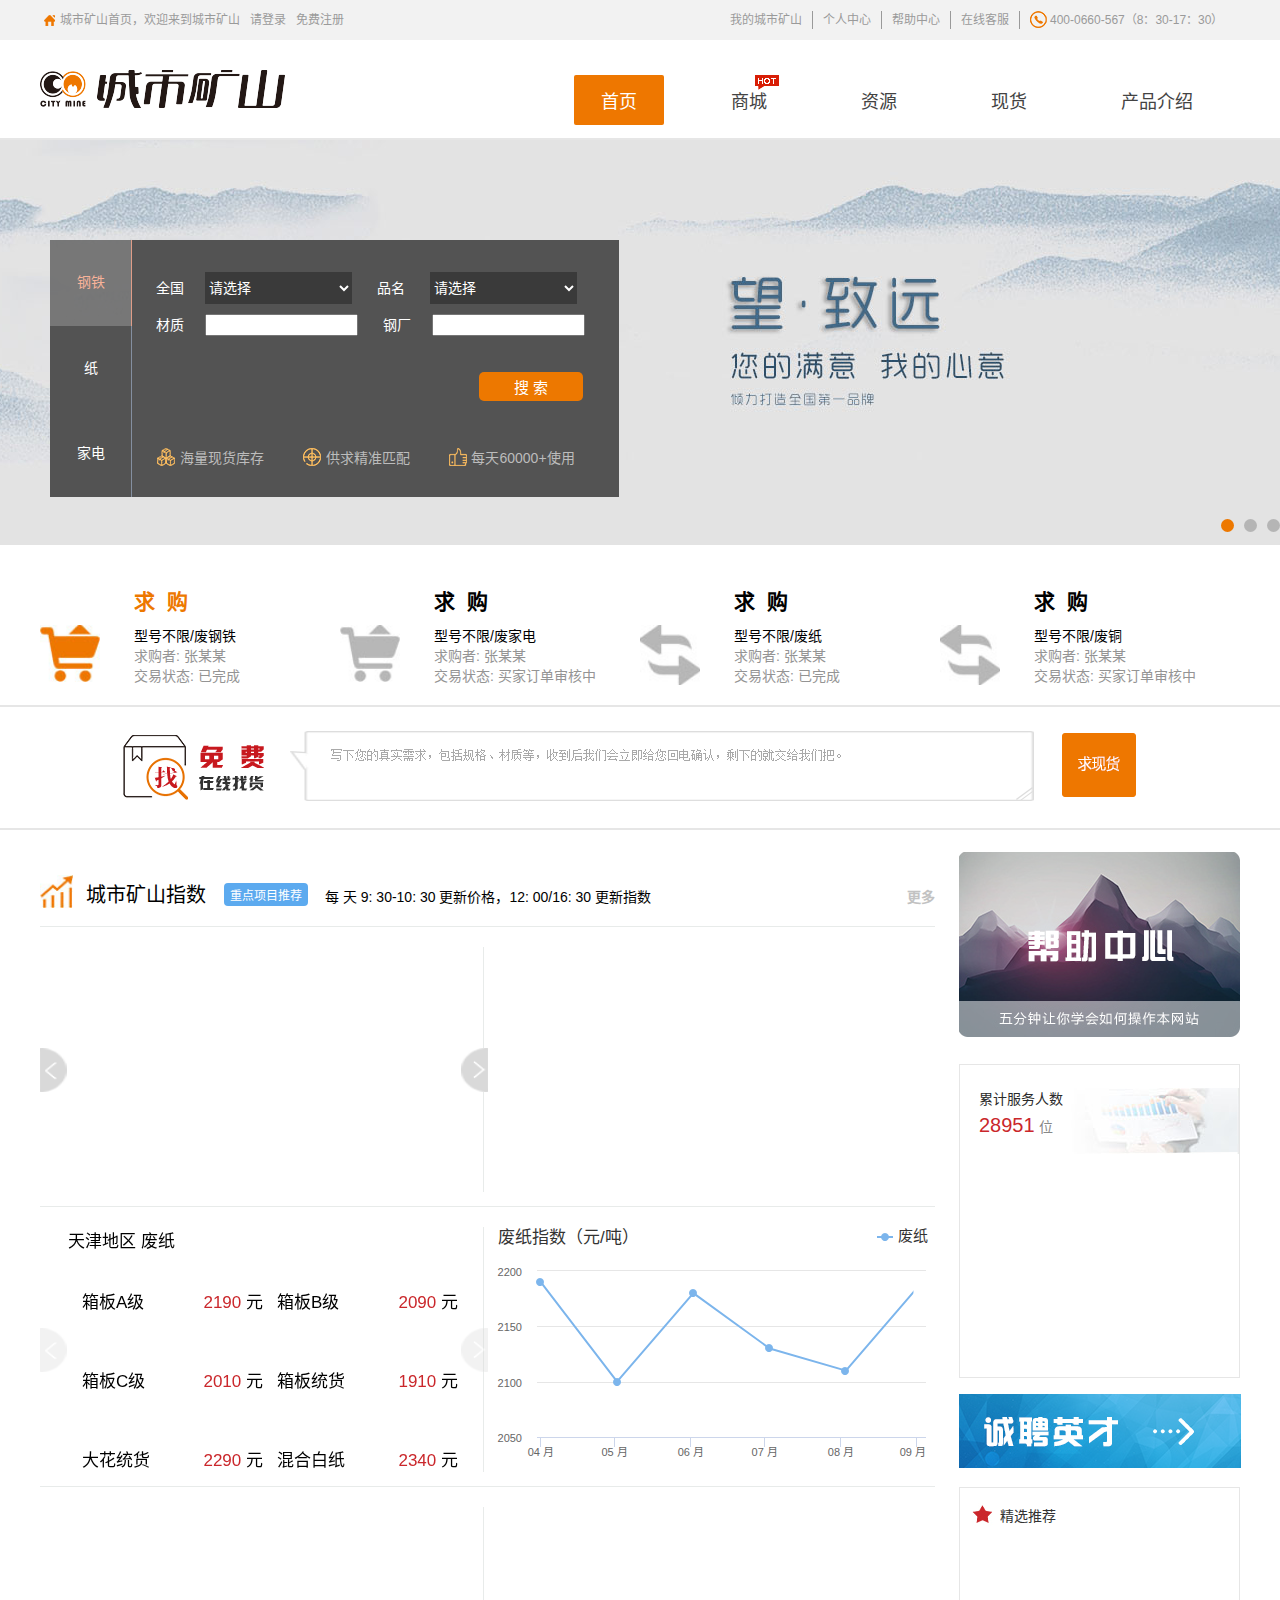
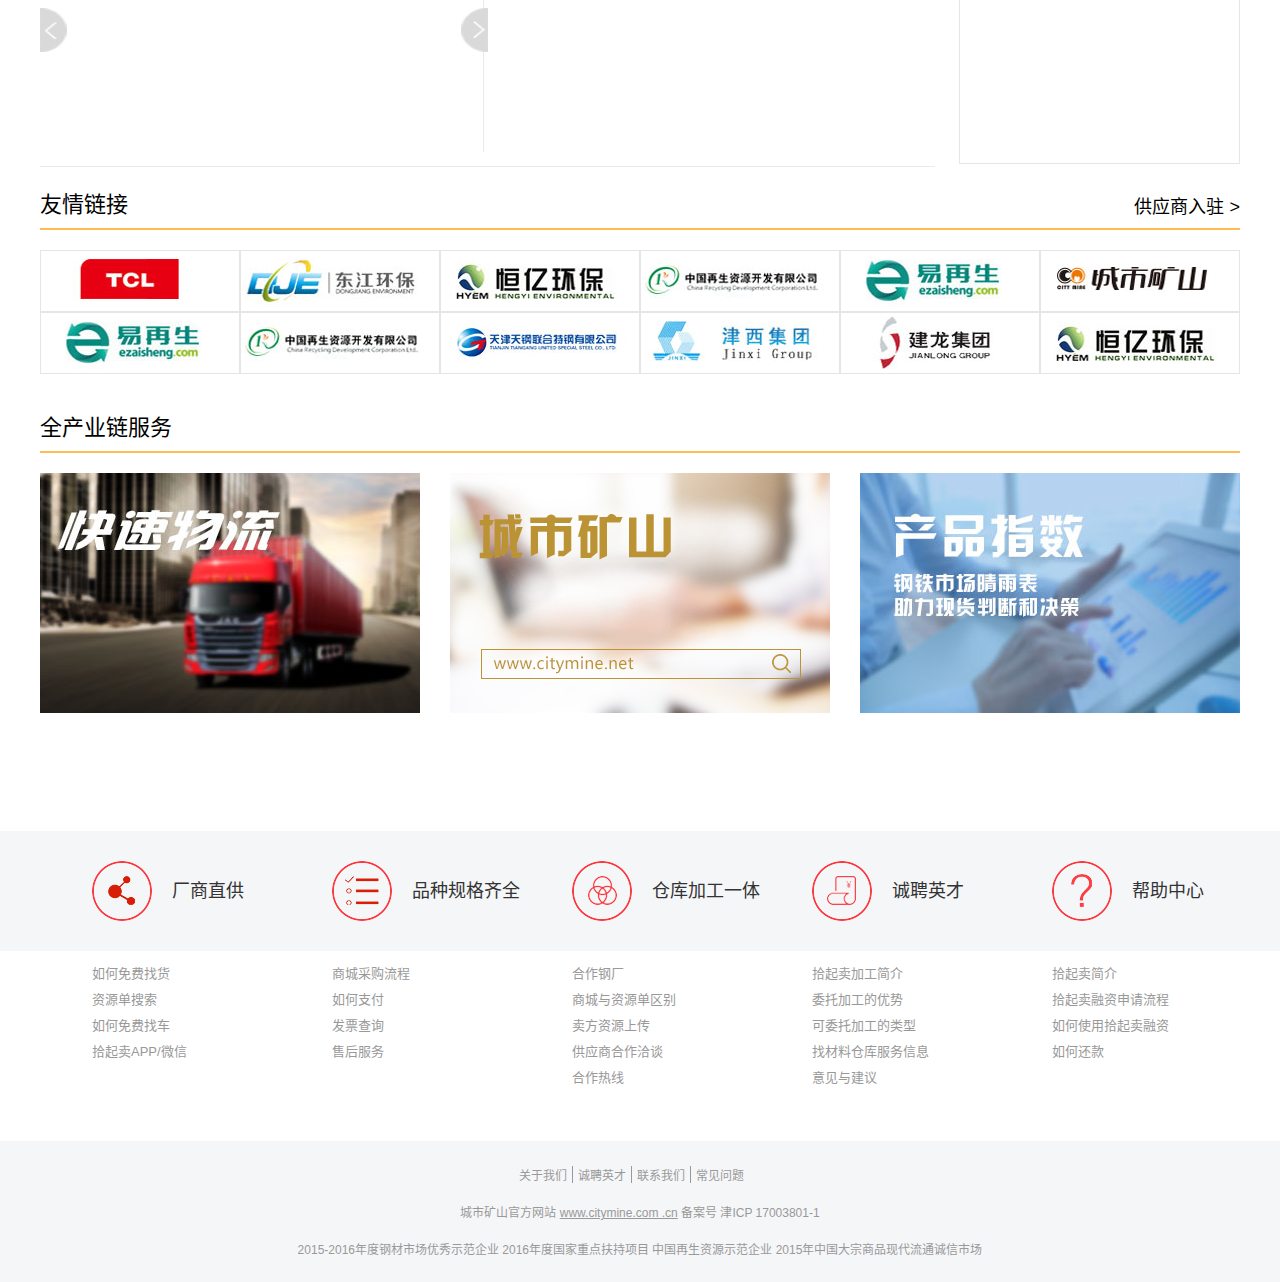
<file: city/index.html>
<!DOCTYPE html>
<html lang="zh-CN">

	<head>
		<meta charset="utf-8">
		<meta name="renderer" content="webkit">
		<meta http-equiv="X-UA-COMPATIBLE" content="IE=edge,chrome=1" />
		<title>首页</title>
		<!--[if lt IE 9]>
    <script src="https://cdn.bootcss.com/html5shiv/3.7.3/html5shiv.min.js"></script>
    <script src="https://cdn.bootcss.com/respond.js/1.4.2/respond.min.js"></script>
    <![endif]-->
		<link rel="stylesheet" href="css/reset.css" />
		<link rel="stylesheet" href="css/style.css" />
		<link rel="stylesheet" href="css/upload.css" />
		<link rel="stylesheet" href="css/swiper-3.4.2.min.css">
		<!--<link rel="stylesheet" href="css/idangerous.swiper.css">-->
		<link rel="stylesheet" href="css/index.css">
	</head>

	<body>
		<!--header start-->
		<header>
			<div class="top_bar">
				<div class="left_top_bar fl">
					<div class="welcome fl">城市矿山首页，欢迎来到城市矿山</div>
					<div class="login fl">
						<a href="#">请登录</a>
					</div>
					<div class="register fl">
						<a href="#">免费注册</a>
					</div>
					<div class="clearfix"></div>
				</div>
				<div class="right_top_bar fr">
					<div class="nav_top_bar fl">
						<ul>
							<li class="fl">
								<a href="#">我的城市矿山</a>
							</li>
							<li class="fl">
								<a href="#">个人中心</a>
							</li>
							<li class="fl">
								<a href="#">帮助中心</a>
							</li>
							<li class="fl">
								<a href="#">在线客服</a>
							</li>
							<div class="clearfix"></div>
						</ul>
					</div>
					<div class="tel_top_bar fl">
						<div class="tel">400-0660-567（8：30-17：30）</div>
					</div>
					<div class="clearfix"></div>
				</div>
				<div class="clearfix"></div>
			</div>
			<div class="menu">
				<div class="main_menu">
					<div class="logo_menu fl">
						<a href="#"><img src="images/logo_menu.png"></a>
					</div>
					<div class="nav_menu fr">
						<ul>
							<li class="fl current">
								<a href="index.html">首页</a>
							</li>
							<li class="fl">
								<a href="steel.html">商城</a><i></i></li>
							<li class="fl">
								<a href="resource.html">资源</a>
							</li>
							<li class="fl">
								<a href="spot.html">现货</a>
							</li>
							<li class="fl">
								<a href="#">产品介绍</a>
							</li>
						</ul>
					</div>
					<div class="clearfix"></div>
				</div>
			</div>
		</header>
		<!--header end-->
		<!-- banner -->
		<div class="swiper-container1">
			<div class="main_change_list">
				<div class="main_change">
					<ul class="product_list" id="product_list">
						<li class="li_active">钢铁</li>
						<li>纸</li>
						<li>家电</li>
					</ul>
					<div class="li_6">
						<div class="product_main">
							<form action="">
								<label for="product_city">全国</label>
								<select name="" id="product_city">
									<option value="">请选择</option>
									<option value="TIANJIN">天津市</option>
									<option value="BEIJING">北京市</option>
									<option value="SHANGHAI">上海市</option>
									<option value="GUANGZHOU">广州市</option>
									<option value="SHENZHEN">深圳市</option>
									<option value="SHIJIAZHUANG">石家庄</option>
								</select>
								<label class="li_7" for="product_ming">品名</label>
								<select name="" id="product_ming">
									<option value="">请选择</option>
									<option value="重型废钢">重型废钢</option>
									<option value="统料废钢">统料废钢</option>
									<option value="中型废钢">中型废钢</option>
									<option value="薄型废钢">薄型废钢</option>
									<option value="小型废钢">小型废钢</option>
								</select>

								<div class="li_8">
									<label for="">材质</label>
									<input id="input_type" type="text">
									<label class="li_9" for="">钢厂</label>
									<input id="input_text" type="text">

								</div>
								<div class="search" id="search">搜&nbsp;索</div>
								<div class="product_shuoming">
									<img src="images/mofang.png" alt="">
									<span>海量现货库存</span>
									<img class="li_10" src="images/zhun.png" alt="">
									<span>供求精准匹配</span>
									<img class="li_11" src="images/zan.png" alt="">
									<span>每天60000+使用</span>
								</div>
							</form>
						</div>
						<div class="product_main">

						</div>
						<div class="product_main">
							<form action="">
								<label for="product_city">全国</label>
								<select name="" id="product_city2">
									<option value="">请选择</option>
									<option value="TIANJIN">天津市</option>
									<option value="BEIJING">北京市</option>
									<option value="SHANGHAI">上海市</option>
									<option value="GUANGZHOU">广州市</option>
									<option value="SHENZHEN">深圳市</option>
									<option value="SHIJIAZHUANG">石家庄</option>
								</select>
								<label class="li_12" for="product_ming">品名</label>
								<select name="" id="product_ming2">
									<option value="">请选择</option>
									<option value="废旧洗衣机">废旧洗衣机</option>
									<option value="废旧电冰箱">废旧电冰箱</option>
									<option value="废旧空调器">废旧空调器</option>
									<option value="废旧计算机">废旧计算机</option>
									<option value="废旧电冰柜">废旧电冰柜</option>
									<option value="废旧电视机">废旧电视机</option>
								</select>

								<div class="li_13">
									<label for="">规格</label>
									<select class="gui" id="input_type2" style="width:140px"></select>
									<label class="li_14" for="">拆解厂</label>
									<input id="input_text2" type="text">

								</div>
								<div class="search" id="search2">搜&nbsp;索</div>
								<div class="product_shuoming">
									<img src="images/mofang.png" alt="">
									<span>海量现货库存</span>
									<img class="li_15" src="images/zhun.png" alt="">
									<span>供求精准匹配</span>
									<img class="li_16" src="images/zan.png" alt="">
									<span>每天60000+使用</span>
								</div>
							</form>
						</div>
					</div>
				</div>
			</div>
			<div class="swiper-wrapper banners">
				<div class="swiper-slide banner_tu"></div>
				<div class="swiper-slide banner_tu1"></div>
				<div class="swiper-slide banner_tu2"></div>
			</div>
			<!-- 如果需要分页器 -->
			<div class="swiper-pagination"></div>
		</div>

		<!-- banner end -->
		<!-- banner 下的导航 -->
		<div class="main_header_navbar">
			<a href="">
				<div class="main_navbar_box">
					<div class="main_box_bt">
						<div class="main_bt_fl">
							<img src="images/shopcar.jpg" alt="">
						</div>
						<div class="main_bt_fr">
							<h2 class="main_box_h3 h3_active">求&nbsp;&nbsp;购</h2>
							<p class="main_fr_type">型号不限/废钢铁</p>
							<p class="main_fr_user" class="li_17">
								<span>求购者:</span>
								<span>张某某</span>
							</p>
							<p class="main_fr_user">
								<span>交易状态:</span>
								<span>已完成</span>
							</p>
						</div>
					</div>
				</div>
			</a>
			<a href="">
				<div class="main_navbar_box">
					<div class="main_box_bt">
						<div class="main_bt_fl">
							<img src="images/shopcar1.jpg" alt="">
						</div>
						<div class="main_bt_fr">
							<h2 class="main_box_h3">求&nbsp;&nbsp;购</h2>
							<p class="main_fr_type">型号不限/废家电</p>
							<p class="main_fr_user" class="li_17">
								<span>求购者:</span>
								<span>张某某</span>
							</p>
							<p class="main_fr_user">
								<span>交易状态:</span>
								<span>买家订单审核中</span>
							</p>
						</div>
					</div>
				</div>
			</a>
			<a href="">
				<div class="main_navbar_box">
					<div class="main_box_bt">
						<div class="main_bt_fl">
							<img src="images/shopcar2.jpg" alt="">
						</div>
						<div class="main_bt_fr">
							<h2 class="main_box_h3">求&nbsp;&nbsp;购</h2>
							<p class="main_fr_type">型号不限/废纸</p>
							<p class="main_fr_user" class="li_17">
								<span>求购者:</span>
								<span>张某某</span>
							</p>
							<p class="main_fr_user">
								<span>交易状态:</span>
								<span>已完成</span>
							</p>
						</div>
					</div>
				</div>
			</a>
			<a href="">
				<div class="main_navbar_box">
					<div class="main_box_bt">
						<div class="main_bt_fl">
							<img src="images/shopcar2.jpg" alt="">
						</div>
						<div class="main_bt_fr">
							<h2 class="main_box_h3">求&nbsp;&nbsp;购</h2>
							<p class="main_fr_type">型号不限/废铜</p>
							<p class="main_fr_user" class="li_17">
								<span>求购者:</span>
								<span>张某某</span>
							</p>
							<p class="main_fr_user">
								<span>交易状态:</span>
								<span>买家订单审核中</span>
							</p>
						</div>
					</div>
				</div>
			</a>

		</div>
		<!-- banner 下的导航end -->
		<!-- 免费在线找货 -->
		<div class="main_search">
			<div class="main_search_box">
				<img src="images/main_search.png" alt="">
				<a href="#" class="li_18">
					<img src="images/main_search_1.png" alt="">
				</a>
			</div>
		</div>
		<!-- end免费在线找货 -->
		<!-- 主体曲线图 -->
		<div class="main_pic_box">
			<div class="main_pic">
				<div class="main_pic_nav">
					<p class="main_pic_img">
						<img src="images/quxian.jpg" alt="">
					</p>
					<p class="main_pic_zhi">城市矿山指数</p>
					<p class="main_pic_zhong mg-top-8">
						重点项目推荐
					</p>
					<p class="main_pic_geng">每 天 9: 30-10: 30 更新价格，12: 00/16: 30 更新指数</p>
					<p class="main_pic_more">
						<a href="#" class="li_19">更多</a>
					</p>
				</div>
				<div class="swiper-container2 li_22" id="swiper-container2">
					<div class="swiper-wrapper" id="swiper_feitie">
						<!--<div class="swiper-slide swiper-pad tts">
							<div>
								<p class="main_title">天津地区 废钢铁</p>
								<img class="nodata_img" src="images/nodata.jpg"/>
							</div>

						</div>-->

					</div>
					<div class="swiper-button-prev"></div>
					<div class="swiper-button-next"></div>
				</div>
				<!-- 废铁曲线图 -->
				<div class="swiper-container2" id="scrap">

				</div>
				<!-- end废铁曲线图 -->
				<!-- 废纸 -->
				<div class="swiper-container2 li_22" id="swiper-container3">
					<div class="swiper-wrapper">
						
						<div class="swiper-slide swiper-pad">
							<div>
								<p class="main_title">天津地区 废纸</p>
							</div>
							<div class="main_pic_list pad-top-36">
								<div class="main_list_flex">

									<p class="main_list_money">
										<span class="main_list_red">2190</span>
										<span>元</span>
									</p>
									<!--<p class="main_list_num">
										<span>
                                        <img src="images/sanjiaoxing.png" alt="">
                                    </span>
										<span class="main_list_color">40</span>
									</p>-->
									<p class="main_list_text">箱板A级</p>
								</div>
								<div class="main_list_flex mg-left-33">

									<p class="main_list_money">
										<span class="main_list_red">2090</span>
										<span>元</span>
									</p>
									<!--<p class="main_list_num">
										<span>
                                            <img src="images/sanjiaoxing.png" alt="">
                                    </span>
										<span class="main_list_color">40</span>
									</p>-->
									<p class="main_list_text">箱板B级</p>
								</div>
							</div>
							<div class="main_pic_list">
								<div class="main_list_flex">

									<p class="main_list_money">
										<span class="main_list_red">2010</span>
										<span>元</span>
									</p>
									<!--<p class="main_list_num">
										<span>
                                            <img src="images/sanjiaoxing.png" alt="">
                                    </span>
										<span class="main_list_color">40</span>
									</p>-->
									<p class="main_list_text">箱板C级</p>
								</div>
								<div class="main_list_flex mg-left-33">

									<p class="main_list_money">
										<span class="main_list_red">1910</span>
										<span>元</span>
									</p>
									<!--<p class="main_list_num">
										<span>
                                            <img src="images/sanjiaoxing.png" alt="">
                                    </span>
										<span class="main_list_color">40</span>
									</p>-->
									<p class="main_list_text">箱板统货</p>
								</div>
							</div>
							<div class="main_pic_list">
								<div class="main_list_flex">

									<p class="main_list_money">
										<span class="main_list_red">2290</span>
										<span>元</span>
									</p>
									<!--<p class="main_list_num">
										<span>
                                            <img src="images/sanjiaoxing.png" alt="">
                                    </span>
										<span class="main_list_color">40</span>
									</p>-->
									<p class="main_list_text">大花统货</p>
								</div>
								<div class="main_list_flex mg-left-33">

									<p class="main_list_money">
										<span class="main_list_red">2340</span>
										<span>元</span>
									</p>
									<!--<p class="main_list_num">
										<span>
                                            <img src="images/sanjiaoxing.png" alt="">
                                    </span>
										<span class="main_list_color">40</span>
									</p>-->
									<p class="main_list_text">混合白纸</p>
								</div>
							</div>
						</div>
					</div>
					<div class="swiper-button-prev"></div>
					<div class="swiper-button-next"></div>
				</div>
				<!-- end -->
				<!-- 废纸曲线图 -->
				<div class="swiper-container2" id="paper">

				</div>
				<!-- end废铁曲线图 -->

				<!-- 废家电 -->
				<div class="swiper-container2 li_22" id="swiper-container4">

					<div class="swiper-wrapper" id="swiper_jiadian">

					</div>
					<div class="swiper-button-prev"></div>
					<div class="swiper-button-next"></div>
				</div>
				<!-- end -->
				<!-- 废家电曲线图 -->
				<div class="swiper-container2" id="appliance">

				</div>
				<!-- end废家电曲线图 -->
			</div>
			<div class="main_pic_1">
				<a href="">
					<img src="images/help.png" alt="">
				</a>
				<div class="main_pic_result">
					<div class="main_result_box main_result_box1 zr_li">
						<p class="main_result_people">
							累计服务人数
						</p>
						<p class="main_result_parent">
							<span class="main_result_num">28951</span>
							<span class="main_result_dan">位</span>
						</p>
					</div>

				</div>
				<a class="main_zhaopin" href="">
					<img src="images/zhaopin.png" alt="">
				</a>
				<div class="main_pic_recommend">
					<div class="li_1">
						<span>
                    <img src="images/xingxing.png" alt="">
                </span>
						<span class="li_2">精选推荐</span>
					</div>
					<div id="product_type">

					</div>
				</div>
			</div>
		</div>
		<!-- end主体曲线图 -->
		<!-- 友情链接 -->
		<div class="main_zanzu">
			<p class="li_3">
				<span class="main_youqing">友情链接</span>
				<a class="main_ruzhu" href="">供应商入驻 ></a>
			</p>
			<div class="main_line"></div>
			<div class="li_4">
				<ul class="main_zanzhu_ul">
					<li class="main_zanzhu_li">
						<a href="">
							<img src="images/tcl.jpg" alt="">
						</a>
					</li>
					<li class="main_zanzhu_li">
						<a href="">
							<img src="images/huanbao.jpg" alt="">
						</a>
					</li>
					<li class="main_zanzhu_li">
						<a href="">
							<img src="images/hengyi.jpg" alt="">
						</a>
					</li>
					<li class="main_zanzhu_li">
						<a href="">
							<img src="images/zhongguozaisheng.jpg" alt="">
						</a>
					</li>
					<li class="main_zanzhu_li">
						<a href="">
							<img src="images/zaisheng.jpg" alt="">
						</a>
					</li>
					<li class="main_zanzhu_li">
						<a href="">
							<img src="images/chengshi.jpg" alt="">
						</a>
					</li>
				</ul>
				<ul class="main_zanzhu_ul">
					<li class="main_zanzhu_li">
						<a href="">
							<img src="images/zaisheng.jpg" alt="">
						</a>
					</li>
					<li class="main_zanzhu_li">
						<a href="">
							<img src="images/zhongguozaisheng.jpg" alt="">
						</a>
					</li>
					<li class="main_zanzhu_li">
						<a href="">
							<img src="images/tiangang.jpg" alt="">
						</a>
					</li>
					<li class="main_zanzhu_li">
						<a href="">
							<img src="images/jinxi.jpg" alt="">
						</a>
					</li>
					<li class="main_zanzhu_li">
						<a href="">
							<img src="images/jianlong.jpg" alt="">
						</a>
					</li>
					<li class="main_zanzhu_li">
						<a href="">
							<img src="images/hengyi.jpg" alt="">
						</a>
					</li>
				</ul>
			</div>
		</div>
		<!-- end友情链接 -->
		<!-- 全产业链服务 -->
		<div class="main_zanzu">
			<p class="li_5">
				<span class="main_youqing">全产业链服务</span>
			</p>
			<div class="main_line"></div>
			<div class="pic_li">
				<img src="images/wuliu.jpg" alt="">
				<img src="images/kuangshan.jpg" alt="">
				<img src="images/chanpin.jpg" alt="">
			</div>
		</div>
		<!-- end全产业链服务 -->
		<!--footer start-->
		<footer>
			<section class="five_advantage">
				<div class="main_five_advantage">
					<div class="box_five_advantage fl">
						<i class="advantage_1"></i>
						<span>厂商直供</span>
						<div class="clearfix"></div>
					</div>
					<div class="box_five_advantage fl">
						<i class="advantage_2"></i>
						<span>品种规格齐全</span>
						<div class="clearfix"></div>
					</div>
					<div class="box_five_advantage fl">
						<i class="advantage_3"></i>
						<span>仓库加工一体</span>
						<div class="clearfix"></div>
					</div>
					<div class="box_five_advantage fl">
						<i class="advantage_4"></i>
						<span>诚聘英才</span>
						<div class="clearfix"></div>
					</div>
					<div class="box_five_advantage fl">
						<i class="advantage_5"></i>
						<span>帮助中心</span>
						<div class="clearfix"></div>
					</div>
					<div class="clearfix"></div>
				</div>
			</section>
			<section class="nav_footer">
				<div class="main_nav_footer">
					<div class="box_nav_footer fl">
						<ul>
							<li>
								<a href="#">如何免费找货</a>
							</li>
							<li>
								<a href="#">资源单搜索</a>
							</li>
							<li>
								<a href="#">如何免费找车</a>
							</li>
							<li>
								<a href="#">拾起卖APP/微信</a>
							</li>
						</ul>
					</div>
					<div class="box_nav_footer fl">
						<ul>
							<li>
								<a href="#">商城采购流程</a>
							</li>
							<li>
								<a href="#">如何支付</a>
							</li>
							<li>
								<a href="#">发票查询</a>
							</li>
							<li>
								<a href="#">售后服务</a>
							</li>
						</ul>
					</div>
					<div class="box_nav_footer fl">
						<ul>
							<li>
								<a href="#">合作钢厂</a>
							</li>
							<li>
								<a href="#">商城与资源单区别</a>
							</li>
							<li>
								<a href="#">卖方资源上传</a>
							</li>
							<li>
								<a href="#">供应商合作洽谈</a>
							</li>
							<li>
								<a href="#">合作热线</a>
							</li>
						</ul>
					</div>
					<div class="box_nav_footer fl">
						<ul>
							<li>
								<a href="#">拾起卖加工简介</a>
							</li>
							<li>
								<a href="#">委托加工的优势</a>
							</li>
							<li>
								<a href="#">可委托加工的类型</a>
							</li>
							<li>
								<a href="#">找材料仓库服务信息</a>
							</li>
							<li>
								<a href="#">意见与建议</a>
							</li>
						</ul>
					</div>
					<div class="box_nav_footer fl">
						<ul>
							<li>
								<a href="#">拾起卖简介</a>
							</li>
							<li>
								<a href="#">拾起卖融资申请流程</a>
							</li>
							<li>
								<a href="#">如何使用拾起卖融资</a>
							</li>
							<li>
								<a href="#">如何还款</a>
							</li>
						</ul>
					</div>
					<div class="clearfix"></div>
				</div>
			</section>
			<section class="other_footer">
				<div class="main_other_footer">
					<div class="nav_main_other_footer">
						<ul>
							<li class="fl">
								<a href="#">关于我们</a>
							</li>
							<li class="fl">
								<a href="#">诚聘英才</a>
							</li>
							<li class="fl">
								<a href="#">联系我们</a>
							</li>
							<li class="fl">
								<a href="#">常见问题</a>
							</li>
							<div class="clearfix"></div>
						</ul>
					</div>
					<div class="side_footer">城市矿山官方网站
						<a href="#">www.citymine.com .cn</a> 备案号 津ICP 17003801-1 </div>
					<div class="certificate_footer">
						2015-2016年度钢材市场优秀示范企业 2016年度国家重点扶持项目 中国再生资源示范企业 2015年中国大宗商品现代流通诚信市场
					</div>
				</div>
			</section>
		</footer>
		<!--footer end-->
		<script type="text/javascript" src="lib/jquery.min.js"></script>
		<!--<script type="text/javascript" src="lib/jquery-1.10.1.min.js"></script>-->
		<script src="lib/highcharts.js"></script>
		<script type="text/javascript" src="lib/swiper-3.4.2.min.js"></script>
		<!--<script type="text/javascript" src="lib/idangerous.swiper.min.js"></script>-->
		<script type="text/javascript" src="js/index.js"></script>
		<script type="text/javascript" src="lib/ajaxupload.js"></script>
		<script type="text/javascript" src="js/upload.js"></script>
		<script>
		</script>
	</body>

</html>
<script src="js/index-ajax.js"></script>
</file>
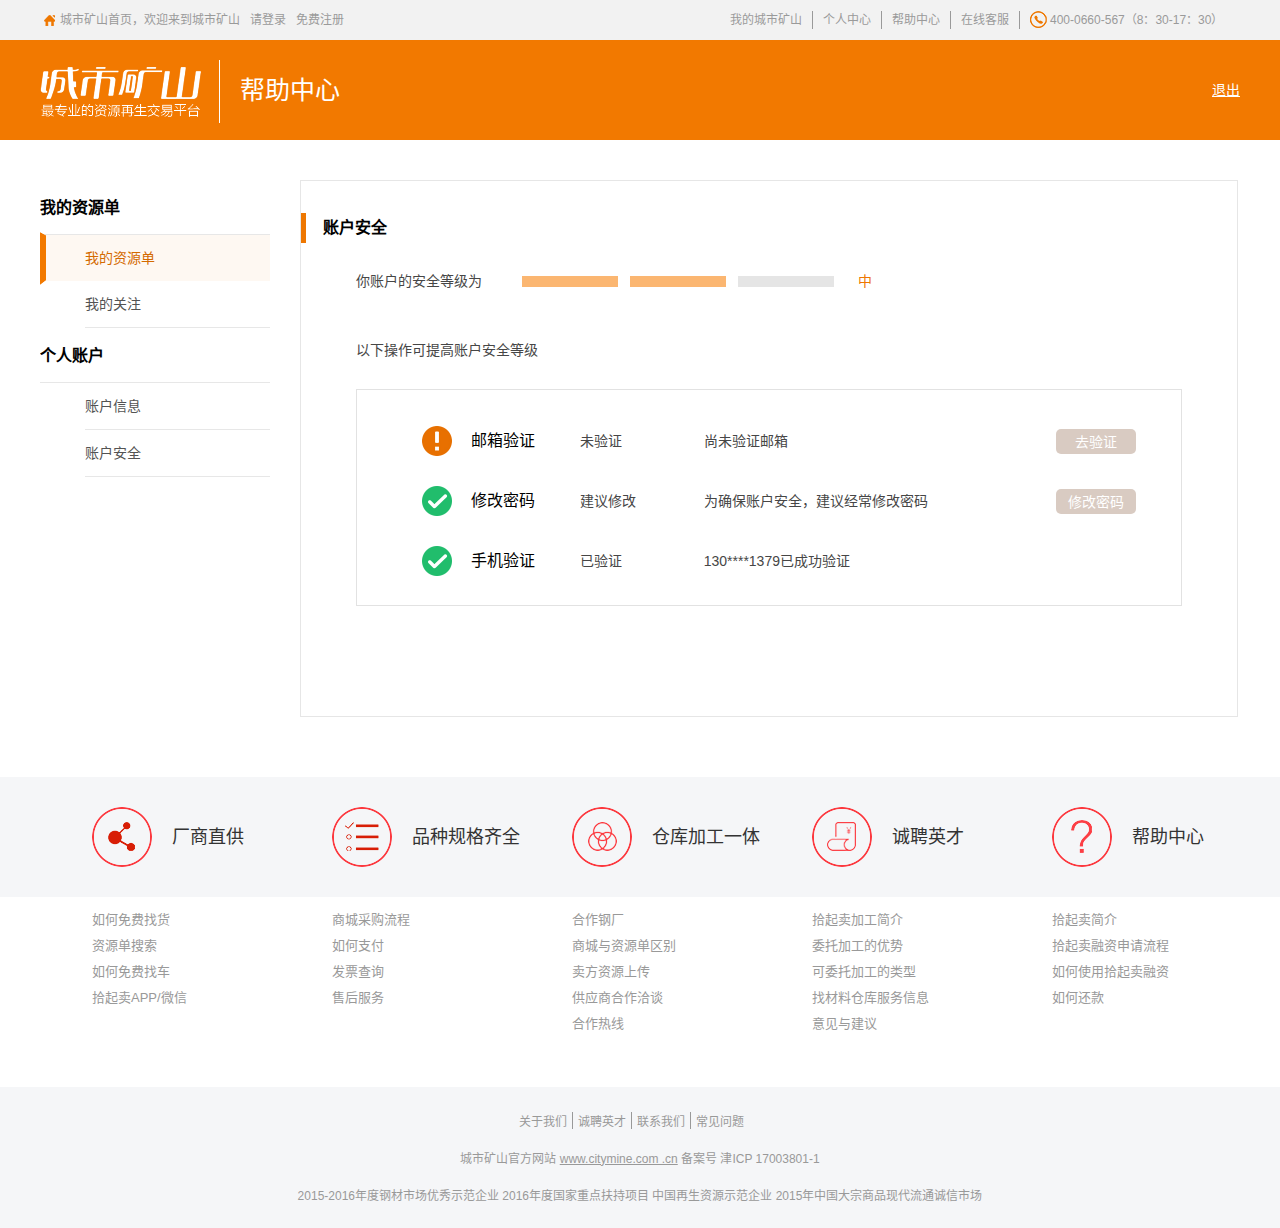
<file: city/accountSecurity.html>
<!DOCTYPE html>
<html lang="zh-CN">
<head>
    <meta charset="utf-8">
    <meta http-equiv="X-UA-Compatible" content="IE=edge">
    <meta name="viewport" content="width=device-width, initial-scale=1">
    <title>账户安全</title>
    <!--[if lt IE 9]>
    <script src="https://cdn.bootcss.com/html5shiv/3.7.3/html5shiv.min.js"></script>
    <script src="https://cdn.bootcss.com/respond.js/1.4.2/respond.min.js"></script>
    <![endif]-->
    <link rel="stylesheet" href="css/reset.css" />
    <link rel="stylesheet" href="css/style.css" />
</head>
<body>
<!--header start-->
<header>
    <div class="top_bar">
        <div class="left_top_bar fl">
            <div class="welcome fl">城市矿山首页，欢迎来到城市矿山</div>
            <div class="login fl"><a href="#">请登录</a></div>
            <div class="register fl"><a href="#">免费注册</a> </div>
            <div class="clearfix"></div>
        </div>
        <div class="right_top_bar fr">
            <div class="nav_top_bar fl">
                <ul>
                    <li class="fl"><a href="#">我的城市矿山</a></li>
                    <li class="fl"><a href="#">个人中心</a></li>
                    <li class="fl"><a href="#">帮助中心</a></li>
                    <li class="fl"><a href="#">在线客服</a></li>
                    <div class="clearfix"></div>
                </ul>
            </div>
            <div class="tel_top_bar fl">
                <div class="tel">400-0660-567（8：30-17：30）</div>
            </div>
            <div class="clearfix"></div>
        </div>
        <div class="clearfix"></div>
    </div>
    <div class="nav">
        <div class="main_nav">
            <div class="logo fl">
                <div class="img_logo fl" style=""><img src="images/logo.png"> </div>
                <div class="text_logo fl">帮助中心</div>
                <div class="clearfix"></div>
            </div>
            <div class="nav_index fr">
                <a class="go_back" href="#">退出</a>
            </div>
            <div class="clearfix"></div>
        </div>
    </div>
</header><!--header end-->

<!--main start-->
<section class="main">
    <section class="sidebar_resource fl">
        <div class="title_sidebar_resource">我的资源单</div>
        <ul>
            <li class="current"><a href="#">我的资源单</a><i></i></li>
            <li><a href="#">我的关注</a><i></i></li>
        </ul>

        <div class="title_sidebar_resource">个人账户</div>
        <ul>
            <li><a href="#">账户信息</a><i></i></li>
            <li><a href="#">账户安全</a><i></i></li>
        </ul>
    </section>
    <section class="content_account fl">
        <div class="title_account">账户安全</div>
        <div class="box_account">
            <div class="anquandengji">
                <p>你账户的安全等级为</p>
                <p class="jindutiao zhong"></p><!-- class="zhong" class="gao"-->
                <p class="text">中</p>
            </div>
            <p>以下操作可提高账户安全等级</p>
            <div class="yanzheng">
                <li class="youxiangyanzheng">
                    <div class="fl">
                        <i class="error"></i>
                        <div class="title">邮箱验证</div>
                        <div class="jieguo">未验证</div>
                        <div class="info">尚未验证邮箱</div>
                    </div>
                    <div class="fr">
                        <button>去验证</button>
                    </div>
                    <div class="clearfix"></div>
                </li>
                <li class="xiugaimima">
                    <div class="fl">
                        <i class="success"></i>
                        <div class="title">修改密码</div>
                        <div class="jieguo">建议修改</div>
                        <div class="info">为确保账户安全，建议经常修改密码</div>
                    </div>
                    <div class="fr">
                        <button>修改密码</button>
                    </div>
                    <div class="clearfix"></div>
                </li>
                <li class="shoujiyanzheng">
                    <div class="fl">
                        <i class="success"></i>
                        <div class="title">手机验证</div>
                        <div class="jieguo">已验证</div>
                        <div class="info">130****1379已成功验证</div>
                    </div>

                    <div class="clearfix"></div>
                </li>
            </div>
        </div>
    </section>
    <div class="clearfix"></div>
</section><!--main end-->

<!--footer start-->
<footer>
    <section class="five_advantage">
        <div class="main_five_advantage">
            <div class="box_five_advantage fl">
                <i class="advantage_1"></i>
                <span>厂商直供</span>
                <div class="clearfix"></div>
            </div>
            <div class="box_five_advantage fl">
                <i class="advantage_2"></i>
                <span>品种规格齐全</span>
                <div class="clearfix"></div>
            </div>
            <div class="box_five_advantage fl">
                <i class="advantage_3"></i>
                <span>仓库加工一体</span>
                <div class="clearfix"></div>
            </div>
            <div class="box_five_advantage fl">
                <i class="advantage_4"></i>
                <span>诚聘英才</span>
                <div class="clearfix"></div>
            </div>
            <div class="box_five_advantage fl">
                <i class="advantage_5"></i>
                <span>帮助中心</span>
                <div class="clearfix"></div>
            </div>
            <div class="clearfix"></div>
        </div>
    </section>
    <section class="nav_footer">
        <div class="main_nav_footer">
            <div class="box_nav_footer fl">
                <ul>
                    <li><a href="#">如何免费找货</a></li>
                    <li><a href="#">资源单搜索</a></li>
                    <li><a href="#">如何免费找车</a></li>
                    <li><a href="#">拾起卖APP/微信</a></li>
                </ul>
            </div>
            <div class="box_nav_footer fl">
                <ul>
                    <li><a href="#">商城采购流程</a></li>
                    <li><a href="#">如何支付</a></li>
                    <li><a href="#">发票查询</a></li>
                    <li><a href="#">售后服务</a></li>
                </ul>
            </div>
            <div class="box_nav_footer fl">
                <ul>
                    <li><a href="#">合作钢厂</a></li>
                    <li><a href="#">商城与资源单区别</a></li>
                    <li><a href="#">卖方资源上传</a></li>
                    <li><a href="#">供应商合作洽谈</a></li>
                    <li><a href="#">合作热线</a></li>
                </ul>
            </div>
            <div class="box_nav_footer fl">
                <ul>
                    <li><a href="#">拾起卖加工简介</a></li>
                    <li><a href="#">委托加工的优势</a></li>
                    <li><a href="#">可委托加工的类型</a></li>
                    <li><a href="#">找材料仓库服务信息</a></li>
                    <li><a href="#">意见与建议</a></li>
                </ul>
            </div>
            <div class="box_nav_footer fl">
                <ul>
                    <li><a href="#">拾起卖简介</a></li>
                    <li><a href="#">拾起卖融资申请流程</a></li>
                    <li><a href="#">如何使用拾起卖融资</a></li>
                    <li><a href="#">如何还款</a></li>
                </ul>
            </div>
            <div class="clearfix"></div>
        </div>
    </section>
    <section class="other_footer">
        <div class="main_other_footer">
            <div class="nav_main_other_footer">
                <ul>
                    <li class="fl"><a href="#">关于我们</a> </li>
                    <li class="fl"><a href="#">诚聘英才</a> </li>
                    <li class="fl"><a href="#">联系我们</a> </li>
                    <li class="fl"><a href="#">常见问题</a> </li>
                    <div class="clearfix"></div>
                </ul>
            </div>
            <div class="side_footer">城市矿山官方网站  <a href="#">www.citymine.com .cn</a>  备案号 津ICP 17003801-1 </div>
            <div class="certificate_footer">
                2015-2016年度钢材市场优秀示范企业   2016年度国家重点扶持项目  中国再生资源示范企业  2015年中国大宗商品现代流通诚信市场
            </div>
        </div>
    </section>
</footer>
<!--footer end-->

<script type="text/javascript" src="lib/jquery.min.js"></script>
<script type="text/javascript" src="js/index.js"></script>
</body>
</html>
</file>
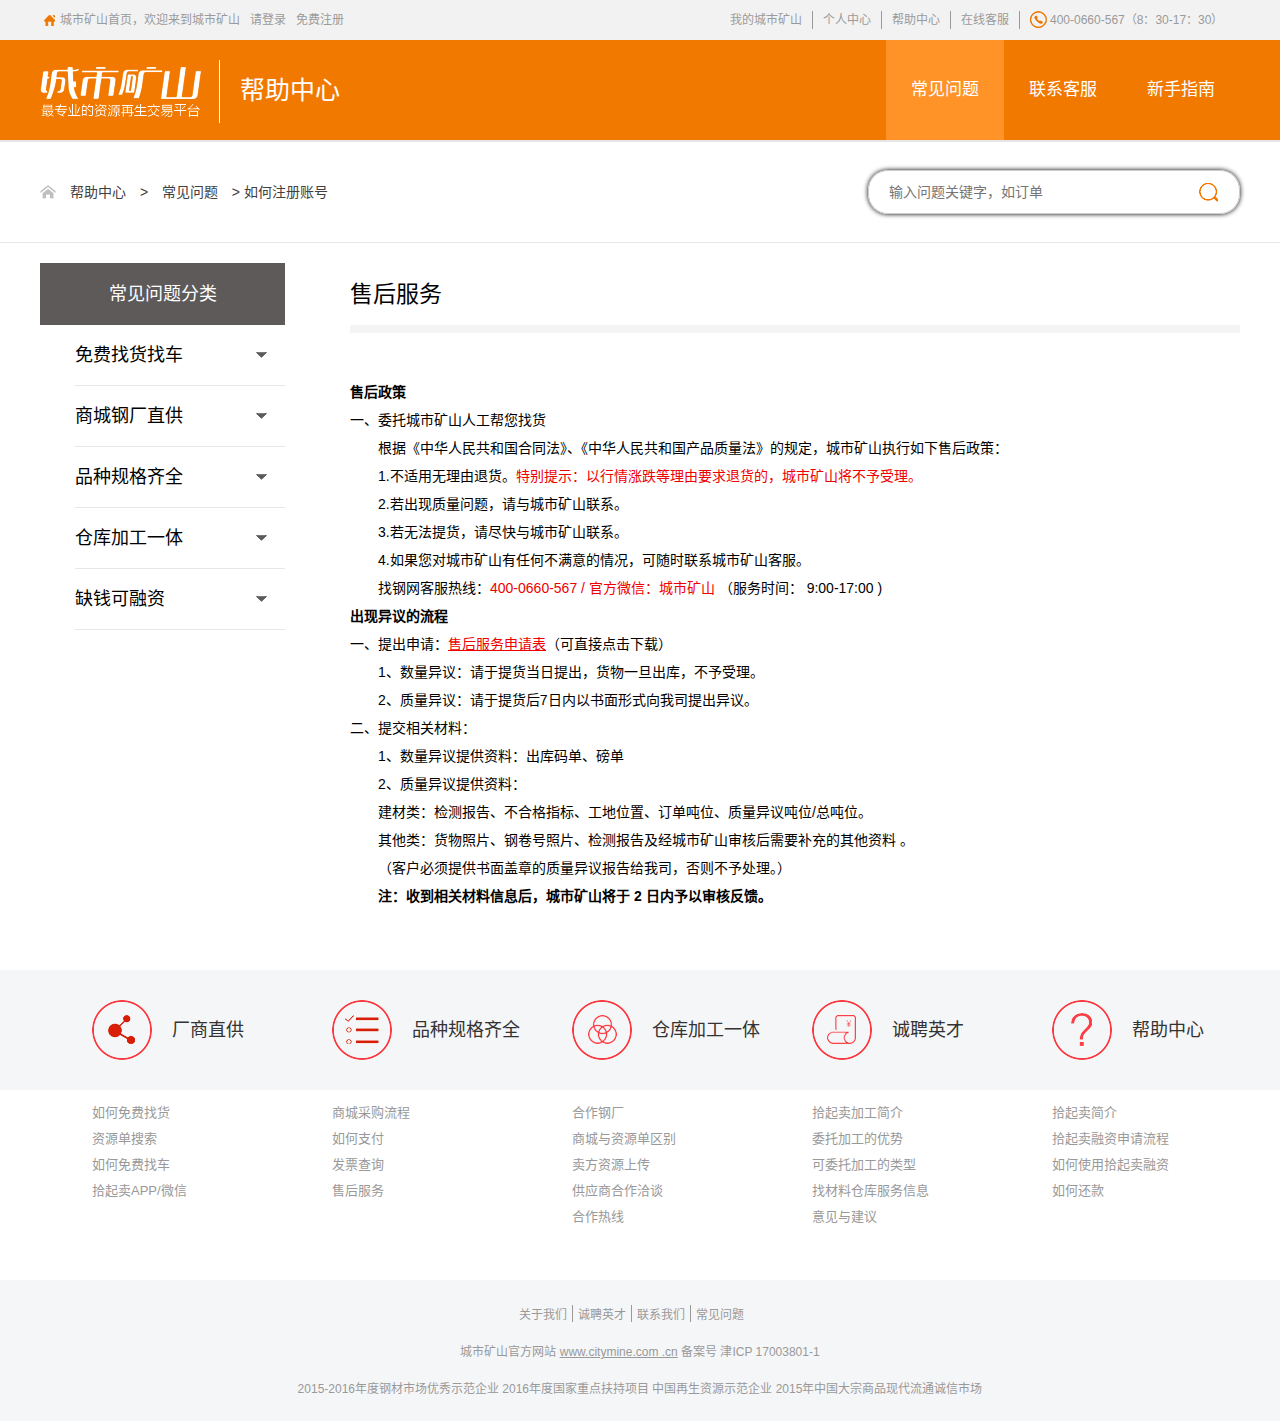
<file: city/after_sale.html>
<!DOCTYPE html>
<html lang="zh-CN">
<head>
    <meta charset="utf-8">
    <meta http-equiv="X-UA-Compatible" content="IE=edge">
    <meta name="viewport" content="width=device-width, initial-scale=1">
    <title>帮助中心（纯文本样式）售后服务</title>
    <!--[if lt IE 9]>
    <script src="https://cdn.bootcss.com/html5shiv/3.7.3/html5shiv.min.js"></script>
    <script src="https://cdn.bootcss.com/respond.js/1.4.2/respond.min.js"></script>
    <![endif]-->
    <link rel="stylesheet" href="css/reset.css" />
    <link rel="stylesheet" href="css/style.css" />
</head>
<body>
<!--header start-->
<header>
    <div class="top_bar">
        <div class="left_top_bar fl">
            <div class="welcome fl">城市矿山首页，欢迎来到城市矿山</div>
            <div class="login fl"><a href="#">请登录</a></div>
            <div class="register fl"><a href="#">免费注册</a> </div>
            <div class="clearfix"></div>
        </div>
        <div class="right_top_bar fr">
            <div class="nav_top_bar fl">
                <ul>
                    <li class="fl"><a href="#">我的城市矿山</a></li>
                    <li class="fl"><a href="#">个人中心</a></li>
                    <li class="fl"><a href="#">帮助中心</a></li>
                    <li class="fl"><a href="#">在线客服</a></li>
                    <div class="clearfix"></div>
                </ul>
            </div>
            <div class="tel_top_bar fl">
                <div class="tel">400-0660-567（8：30-17：30）</div>
            </div>
            <div class="clearfix"></div>
        </div>
        <div class="clearfix"></div>
    </div>
    <div class="nav">
        <div class="main_nav">
            <div class="logo fl">
                <div class="img_logo fl" style=""><img src="images/logo.png"> </div>
                <div class="text_logo fl">帮助中心</div>
                <div class="clearfix"></div>
            </div>
            <div class="nav_index fr">
                <ul>
                    <li class="fl current"><a href="#">常见问题</a></li>
                    <li class="fl"><a href="#">联系客服</a> </li>
                    <li class="fl"><a href="#">新手指南</a> </li>
                    <div class="clearfix"></div>
                </ul>
            </div>
            <div class="clearfix"></div>
        </div>
    </div>
</header><!--header end-->
<!--crumbs start-->
<section class="crumbs">
    <div class="main_crumbs">
        <div class="crumbs_nav fl"><a href="#">帮助中心</a>  >  <a href="#">常见问题</a> > 如何注册账号</div>
        <div class="search fr">
            <input class="search_text fr" type="text" placeholder="输入问题关键字，如订单">
            <div class="btn_search"></div>
            <div class="clearfix"></div>
        </div>
        <div class="clearfix"></div>
    </div>
</section><!--crumbs end-->
<!--main start-->
<section class="main">
    <section class="sidebar fl">
        <div class="title">常见问题分类</div>
        <div class="content_sidebar">
            <div id="firstpane" class="menu_list">
                <p class="menu_head">免费找货找车</p>
                <div class="menu_body">
                    <ul>
                        <li class="current"><a href="#">如何免费找货</a><i></i></li>
                        <li><a href="#">资源单所都</a><i></i></li>
                        <li><a href="#">如何免费找车</a><i></i></li>
                        <li><a href="#">拾起卖APP/微信</a><i></i></li>
                    </ul>
                </div>
                <p class="menu_head">商城钢厂直供</p>
                <div class="menu_body">
                    <ul>
                        <li><a href="#">商城采购流程</a><i></i></li>
                        <li><a href="#">如何支付</a><i></i></li>
                        <li><a href="#">发票查询</a><i></i></li>
                        <li class="current"><a href="#">售后服务</a><i></i></li>
                    </ul>
                </div>
                <p class="menu_head">品种规格齐全</p>
                <div class="menu_body">
                    <ul>
                        <li class="current"><a href="#">如何免费找货</a><i></i></li>
                        <li><a href="#">资源单所都</a><i></i></li>
                        <li><a href="#">如何免费找车</a><i></i></li>
                        <li><a href="#">拾起卖APP/微信</a><i></i></li>
                    </ul>
                </div>
                <p class="menu_head">仓库加工一体</p>
                <div class="menu_body">
                    <ul>
                        <li class="current"><a href="#">如何免费找货</a><i></i></li>
                        <li><a href="#">资源单所都</a><i></i></li>
                        <li><a href="#">如何免费找车</a><i></i></li>
                        <li><a href="#">拾起卖APP/微信</a><i></i></li>
                    </ul>
                </div>
                <p class="menu_head">缺钱可融资</p>
                <div class="menu_body">
                    <ul>
                        <li class="current"><a href="#">如何免费找货</a><i></i></li>
                        <li><a href="#">资源单所都</a><i></i></li>
                        <li><a href="#">如何免费找车</a><i></i></li>
                        <li><a href="#">拾起卖APP/微信</a><i></i></li>
                    </ul>
                </div>
            </div>
        </div>
    </section>
    <section class="content fl">
        <div class="title_content">售后服务</div>
        <div class="box">
            <div class="title_box_weight">售后政策</div>
            <div class="title_box">一、委托城市矿山人工帮您找货</div>
            <article>
				<p style="text-indent:2em">根据《中华人民共和国合同法》、《中华人民共和国产品质量法》的规定，城市矿山执行如下售后政策：</p>
				<p>1.不适用无理由退货。<span>特别提示：以行情涨跌等理由要求退货的，城市矿山将不予受理。<span></p>
				<p>2.若出现质量问题，请与城市矿山联系。</p>
				<p>3.若无法提货，请尽快与城市矿山联系。</p>
				<p>4.如果您对城市矿山有任何不满意的情况，可随时联系城市矿山客服。</p>
				<p>找钢网客服热线：<span>400-0660-567  /  官方微信：城市矿山</span> （服务时间： 9:00-17:00 )</p>
            </article>
			<div class="title_box_weight">出现异议的流程</div>
			<div class="title_box">一、提出申请：<a class ="text-decoration" href="#">售后服务申请表</a>（可直接点击下载）</div>
			<article>
				<p>1、数量异议：请于提货当日提出，货物一旦出库，不予受理。</p>
				<p>2、质量异议：请于提货后7日内以书面形式向我司提出异议。</p>
            </article>
			<div class="title_box">二、提交相关材料：</div>
			<article>
				<p>1、数量异议提供资料：出库码单、磅单</p>
				<p>2、质量异议提供资料：</p>
				<p>建材类：检测报告、不合格指标、工地位置、订单吨位、质量异议吨位/总吨位。</p>
				<p>其他类：货物照片、钢卷号照片、检测报告及经城市矿山审核后需要补充的其他资料 。</p>
				<p>（客户必须提供书面盖章的质量异议报告给我司，否则不予处理。）</p>
				
			</article>
			<p class="font-weight">注：收到相关材料信息后，城市矿山将于   2   日内予以审核反馈。</p>
        </div>
    </section>
    <div class="clearfix"></div>
</section><!--main end-->

<!--footer start-->
<footer>
    <section class="five_advantage">
        <div class="main_five_advantage">
            <div class="box_five_advantage fl">
                <i class="advantage_1"></i>
                <span>厂商直供</span>
                <div class="clearfix"></div>
            </div>
            <div class="box_five_advantage fl">
                <i class="advantage_2"></i>
                <span>品种规格齐全</span>
                <div class="clearfix"></div>
            </div>
            <div class="box_five_advantage fl">
                <i class="advantage_3"></i>
                <span>仓库加工一体</span>
                <div class="clearfix"></div>
            </div>
            <div class="box_five_advantage fl">
                <i class="advantage_4"></i>
                <span>诚聘英才</span>
                <div class="clearfix"></div>
            </div>
            <div class="box_five_advantage fl">
                <i class="advantage_5"></i>
                <span>帮助中心</span>
                <div class="clearfix"></div>
            </div>
            <div class="clearfix"></div>
        </div>
    </section>
    <section class="nav_footer">
        <div class="main_nav_footer">
            <div class="box_nav_footer fl">
                <ul>
                    <li><a href="#">如何免费找货</a></li>
                    <li><a href="#">资源单搜索</a></li>
                    <li><a href="#">如何免费找车</a></li>
                    <li><a href="#">拾起卖APP/微信</a></li>
                </ul>
            </div>
            <div class="box_nav_footer fl">
                <ul>
                    <li><a href="#">商城采购流程</a></li>
                    <li><a href="#">如何支付</a></li>
                    <li><a href="#">发票查询</a></li>
                    <li><a href="#">售后服务</a></li>
                </ul>
            </div>
            <div class="box_nav_footer fl">
                <ul>
                    <li><a href="#">合作钢厂</a></li>
                    <li><a href="#">商城与资源单区别</a></li>
                    <li><a href="#">卖方资源上传</a></li>
                    <li><a href="#">供应商合作洽谈</a></li>
                    <li><a href="#">合作热线</a></li>
                </ul>
            </div>
            <div class="box_nav_footer fl">
                <ul>
                    <li><a href="#">拾起卖加工简介</a></li>
                    <li><a href="#">委托加工的优势</a></li>
                    <li><a href="#">可委托加工的类型</a></li>
                    <li><a href="#">找材料仓库服务信息</a></li>
                    <li><a href="#">意见与建议</a></li>
                </ul>
            </div>
            <div class="box_nav_footer fl">
                <ul>
                    <li><a href="#">拾起卖简介</a></li>
                    <li><a href="#">拾起卖融资申请流程</a></li>
                    <li><a href="#">如何使用拾起卖融资</a></li>
                    <li><a href="#">如何还款</a></li>
                </ul>
            </div>
            <div class="clearfix"></div>
        </div>
    </section>
    <section class="other_footer">
        <div class="main_other_footer">
            <div class="nav_main_other_footer">
                <ul>
                    <li class="fl"><a href="#">关于我们</a> </li>
                    <li class="fl"><a href="#">诚聘英才</a> </li>
                    <li class="fl"><a href="#">联系我们</a> </li>
                    <li class="fl"><a href="#">常见问题</a> </li>
                    <div class="clearfix"></div>
                </ul>
            </div>
            <div class="side_footer">城市矿山官方网站  <a href="#">www.citymine.com .cn</a>  备案号 津ICP 17003801-1 </div>
            <div class="certificate_footer">
                2015-2016年度钢材市场优秀示范企业   2016年度国家重点扶持项目  中国再生资源示范企业  2015年中国大宗商品现代流通诚信市场
            </div>
        </div>
    </section>
</footer>
<!--footer end-->

<script type="text/javascript" src="lib/jquery.min.js"></script>
<script type="text/javascript" src="js/helpContent.js"></script>
</body>
</html>
</file>
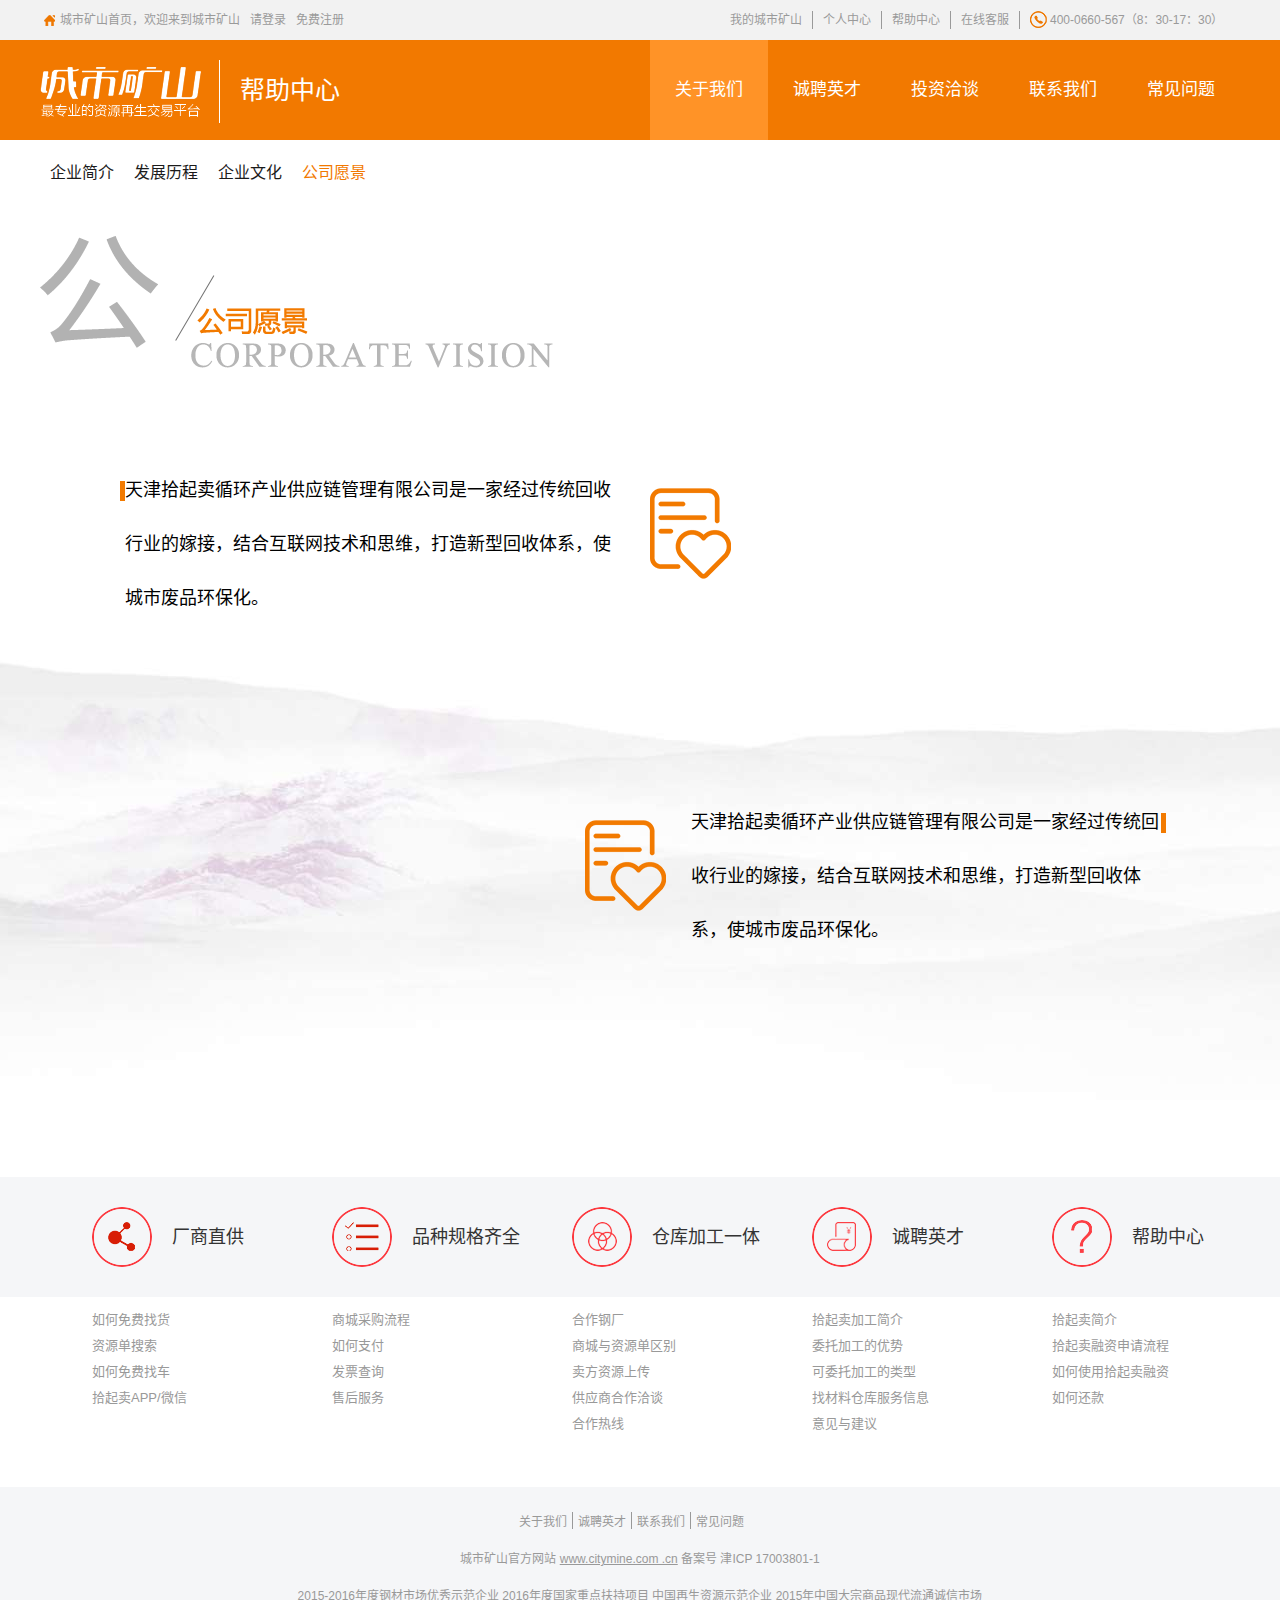
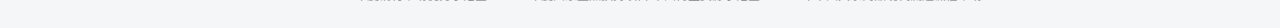
<file: city/comporate_ vision.html>
<!DOCTYPE html>
<html lang="zh-CN">
<head>
    <meta charset="utf-8">
    <meta http-equiv="X-UA-Compatible" content="IE=edge">
    <meta name="viewport" content="width=device-width, initial-scale=1">
    <title>企业愿景</title>
    <!--[if lt IE 9]>
    <script src="https://cdn.bootcss.com/html5shiv/3.7.3/html5shiv.min.js"></script>
    <script src="https://cdn.bootcss.com/respond.js/1.4.2/respond.min.js"></script>
    <![endif]-->
    <link rel="stylesheet" href="css/reset.css" />
    <link rel="stylesheet" href="css/style.css" />
</head>
<body>
<!--header start-->
<header>
    <div class="top_bar">
        <div class="left_top_bar fl">
            <div class="welcome fl">城市矿山首页，欢迎来到城市矿山</div>
            <div class="login fl"><a href="#">请登录</a></div>
            <div class="register fl"><a href="#">免费注册</a> </div>
            <div class="clearfix"></div>
        </div>
        <div class="right_top_bar fr">
            <div class="nav_top_bar fl">
                <ul>
                    <li class="fl"><a href="#">我的城市矿山</a></li>
                    <li class="fl"><a href="#">个人中心</a></li>
                    <li class="fl"><a href="#">帮助中心</a></li>
                    <li class="fl"><a href="#">在线客服</a></li>
                    <div class="clearfix"></div>
                </ul>
            </div>
            <div class="tel_top_bar fl">
                <div class="tel">400-0660-567（8：30-17：30）</div>
            </div>
            <div class="clearfix"></div>
        </div>
        <div class="clearfix"></div>
    </div>
    <div class="nav">
        <div class="main_nav">
            <div class="logo fl">
                <div class="img_logo fl" style=""><img src="images/logo.png"> </div>
                <div class="text_logo fl">帮助中心</div>
                <div class="clearfix"></div>
            </div>
            <div class="nav_index fr">
                <ul>
                    <li class="fl current"><a href="#">关于我们</a></li>
					<li class="fl"><a href="#">诚聘英才</a> </li>
                    <li class="fl"><a href="#">投资洽谈</a> </li>
                    <li class="fl"><a href="#">联系我们</a> </li>
					<li class="fl"><a href="#">常见问题</a></li>
                    <div class="clearfix"></div>
                </ul>
            </div>
            <div class="clearfix"></div>
        </div>
    </div>
</header><!--header end-->


	<div class="nav_main_page">
		<ul>
			<li class="fl"><a href="#">企业简介</a></li>
			<li class="fl"><a href="#">发展历程</a></li>
			<li class="fl"><a href="#">企业文化</a></li>
			<li class="fl current"><a href="#">公司愿景</a></li>
			<div class="clearfix"></div>
		</ul>
	</div>
</section>

<div class="comporate_bg">
    <section class="main_page">
        <div class="boxtwo">
            <div class="corporate_img">
                <img src="images/vision_comporate.png">
            </div>
        </div>
        <div class="vision">
            <div class="column1 fl">
                <p class="fl">天津拾起卖循环产业供应链管理有限公司是一家经过传统回收行业的嫁接，结合互联网技术和思维，打造新型回收体系，使城市废品环保化。 </p>
                <div class="vision_png fl">
                    <img src="images/vision.png">
                </div>
                <div class="clearfix"></div>
            </div>
            <div class="column2 fl">
                <div class="vision_png fl">
                    <img src="images/vision.png">
                </div>
                <p class="fl">天津拾起卖循环产业供应链管理有限公司是一家经过传统回收行业的嫁接，结合互联网技术和思维，打造新型回收体系，使城市废品环保化。 </p>
                <div class="clearfix"></div>
            </div>
            <div></div>
        </div>
    </section>
</div>

<!--footer start-->
<footer>
    <section class="five_advantage">
        <div class="main_five_advantage">
            <div class="box_five_advantage fl">
                <i class="advantage_1"></i>
                <span>厂商直供</span>
                <div class="clearfix"></div>
            </div>
            <div class="box_five_advantage fl">
                <i class="advantage_2"></i>
                <span>品种规格齐全</span>
                <div class="clearfix"></div>
            </div>
            <div class="box_five_advantage fl">
                <i class="advantage_3"></i>
                <span>仓库加工一体</span>
                <div class="clearfix"></div>
            </div>
            <div class="box_five_advantage fl">
                <i class="advantage_4"></i>
                <span>诚聘英才</span>
                <div class="clearfix"></div>
            </div>
            <div class="box_five_advantage fl">
                <i class="advantage_5"></i>
                <span>帮助中心</span>
                <div class="clearfix"></div>
            </div>
            <div class="clearfix"></div>
        </div>
    </section>
    <section class="nav_footer">
        <div class="main_nav_footer">
            <div class="box_nav_footer fl">
                <ul>
                    <li><a href="#">如何免费找货</a></li>
                    <li><a href="#">资源单搜索</a></li>
                    <li><a href="#">如何免费找车</a></li>
                    <li><a href="#">拾起卖APP/微信</a></li>
                </ul>
            </div>
            <div class="box_nav_footer fl">
                <ul>
                    <li><a href="#">商城采购流程</a></li>
                    <li><a href="#">如何支付</a></li>
                    <li><a href="#">发票查询</a></li>
                    <li><a href="#">售后服务</a></li>
                </ul>
            </div>
            <div class="box_nav_footer fl">
                <ul>
                    <li><a href="#">合作钢厂</a></li>
                    <li><a href="#">商城与资源单区别</a></li>
                    <li><a href="#">卖方资源上传</a></li>
                    <li><a href="#">供应商合作洽谈</a></li>
                    <li><a href="#">合作热线</a></li>
                </ul>
            </div>
            <div class="box_nav_footer fl">
                <ul>
                    <li><a href="#">拾起卖加工简介</a></li>
                    <li><a href="#">委托加工的优势</a></li>
                    <li><a href="#">可委托加工的类型</a></li>
                    <li><a href="#">找材料仓库服务信息</a></li>
                    <li><a href="#">意见与建议</a></li>
                </ul>
            </div>
            <div class="box_nav_footer fl">
                <ul>
                    <li><a href="#">拾起卖简介</a></li>
                    <li><a href="#">拾起卖融资申请流程</a></li>
                    <li><a href="#">如何使用拾起卖融资</a></li>
                    <li><a href="#">如何还款</a></li>
                </ul>
            </div>
            <div class="clearfix"></div>
        </div>
    </section>
    <section class="other_footer">
        <div class="main_other_footer">
            <div class="nav_main_other_footer">
                <ul>
                    <li class="fl"><a href="#">关于我们</a> </li>
                    <li class="fl"><a href="#">诚聘英才</a> </li>
                    <li class="fl"><a href="#">联系我们</a> </li>
                    <li class="fl"><a href="#">常见问题</a> </li>
                    <div class="clearfix"></div>
                </ul>
            </div>
            <div class="side_footer">城市矿山官方网站  <a href="#">www.citymine.com .cn</a>  备案号 津ICP 17003801-1 </div>
            <div class="certificate_footer">
                2015-2016年度钢材市场优秀示范企业   2016年度国家重点扶持项目  中国再生资源示范企业  2015年中国大宗商品现代流通诚信市场
            </div>
        </div>
    </section>
</footer>
<!--footer end-->

<script type="text/javascript" src="lib/jquery.min.js"></script>
<script type="text/javascript" src="js/index.js"></script>
</body>
</html>
</file>
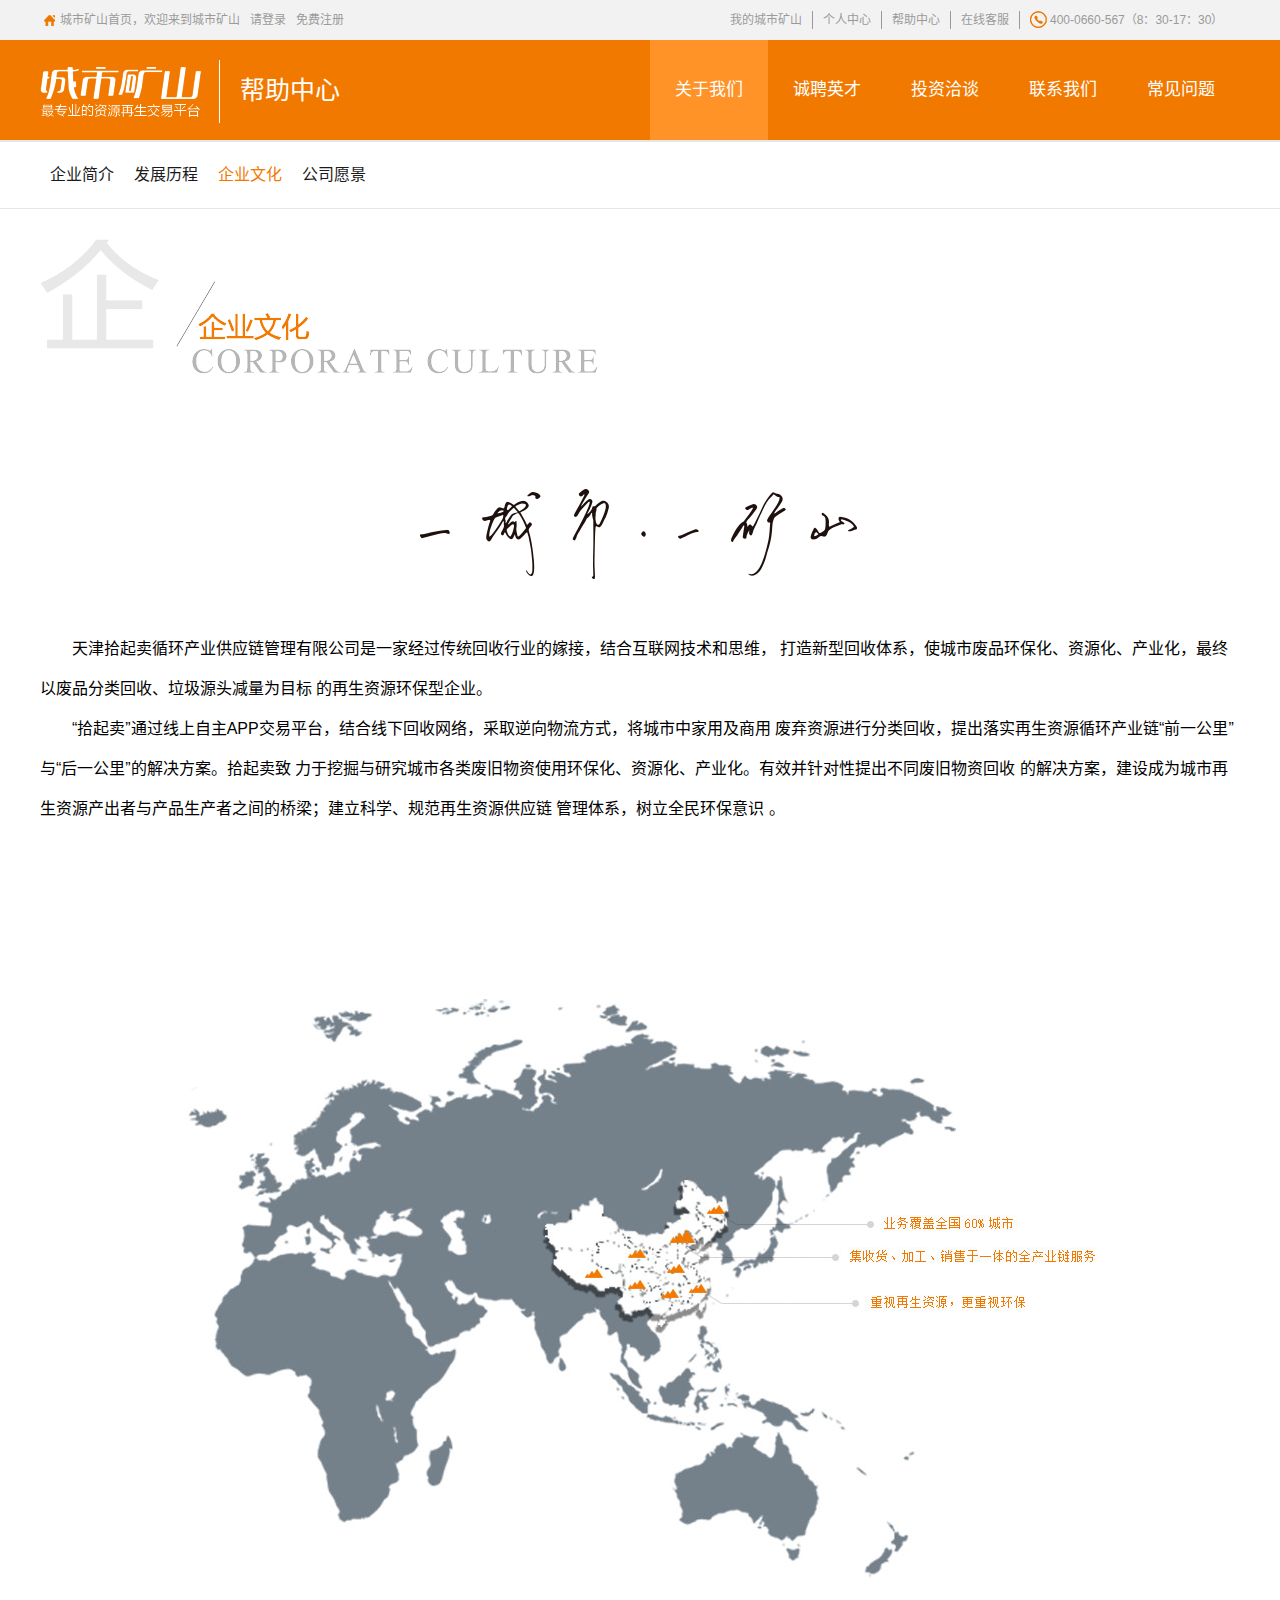
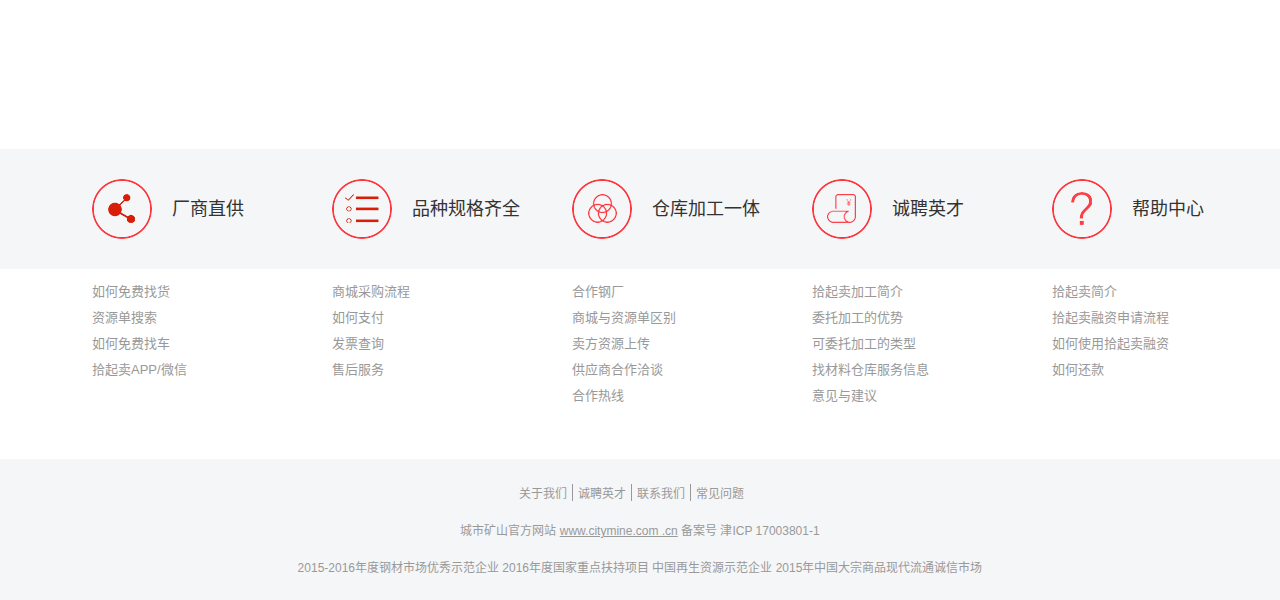
<file: city/comqany_culture.html>
<!DOCTYPE html>
<html lang="zh-CN">
<head>
    <meta charset="utf-8">
    <meta http-equiv="X-UA-Compatible" content="IE=edge">
    <meta name="viewport" content="width=device-width, initial-scale=1">
    <title>企业文化</title>
    <!--[if lt IE 9]>
    <script src="https://cdn.bootcss.com/html5shiv/3.7.3/html5shiv.min.js"></script>
    <script src="https://cdn.bootcss.com/respond.js/1.4.2/respond.min.js"></script>
    <![endif]-->
    <link rel="stylesheet" href="css/reset.css" />
    <link rel="stylesheet" href="css/style.css" />
</head>
<body>
<!--header start-->
<header>
    <div class="top_bar">
        <div class="left_top_bar fl">
            <div class="welcome fl">城市矿山首页，欢迎来到城市矿山</div>
            <div class="login fl"><a href="#">请登录</a></div>
            <div class="register fl"><a href="#">免费注册</a> </div>
            <div class="clearfix"></div>
        </div>
        <div class="right_top_bar fr">
            <div class="nav_top_bar fl">
                <ul>
                    <li class="fl"><a href="#">我的城市矿山</a></li>
                    <li class="fl"><a href="#">个人中心</a></li>
                    <li class="fl"><a href="#">帮助中心</a></li>
                    <li class="fl"><a href="#">在线客服</a></li>
                    <div class="clearfix"></div>
                </ul>
            </div>
            <div class="tel_top_bar fl">
                <div class="tel">400-0660-567（8：30-17：30）</div>
            </div>
            <div class="clearfix"></div>
        </div>
        <div class="clearfix"></div>
    </div>
    <div class="nav">
        <div class="main_nav">
            <div class="logo fl">
                <div class="img_logo fl" style=""><img src="images/logo.png"> </div>
                <div class="text_logo fl">帮助中心</div>
                <div class="clearfix"></div>
            </div>
            <div class="nav_index fr">
                <ul>
                    <li class="fl current"><a href="#">关于我们</a></li>
					<li class="fl"><a href="#">诚聘英才</a> </li>
                    <li class="fl"><a href="#">投资洽谈</a> </li>
                    <li class="fl"><a href="#">联系我们</a> </li>
					<li class="fl"><a href="#">常见问题</a></li>
                    <div class="clearfix"></div>
                </ul>
            </div>
            <div class="clearfix"></div>
        </div>
    </div>
</header><!--header end-->


<section class="crumbs"><!--.nav_main_page{
    width: 1200px;
    margin: 0 auto;
    line-height: 60px;
}
.crumbs{
    height: 60px;
    border-top: solid 2px #e6e6e6;
    border-bottom: solid 1px #e6e6e6;
}
-->
	<div class="nav_main_page">
		<ul>
			<li class="fl"><a href="#">企业简介</a></li>
			<li class="fl"><a href="#">发展历程</a></li>
			<li class="fl current"><a href="#">企业文化</a></li>
			<li class="fl"><a href="#">公司愿景</a></li>
			<div class="clearfix"></div>
		</ul>
	</div>
</section>
<section class="main_page">





<div class="boxtwo">
	<div class="corporate_img">
		<img src="images/culture_comqany.png" alt="Picture">
	</div>
	<div class="onecity_img">
		<img src="images/culture_onecity.png" alt="Picture">
	</div>
	<section>
	<div>
		<p>天津拾起卖循环产业供应链管理有限公司是一家经过传统回收行业的嫁接，结合互联网技术和思维，
		打造新型回收体系，使城市废品环保化、资源化、产业化，最终以废品分类回收、垃圾源头减量为目标
		的再生资源环保型企业。</P>
		<p>“拾起卖”通过线上自主APP交易平台，结合线下回收网络，采取逆向物流方式，将城市中家用及商用
		废弃资源进行分类回收，提出落实再生资源循环产业链“前一公里”与“后一公里”的解决方案。拾起卖致
		力于挖掘与研究城市各类废旧物资使用环保化、资源化、产业化。有效并针对性提出不同废旧物资回收
		的解决方案，建设成为城市再生资源产出者与产品生产者之间的桥梁；建立科学、规范再生资源供应链
		管理体系，树立全民环保意识 。</P>
	
	</div>	
	</section>
	<div  class="map_img">
		<img src="images/culture_map.jpg" alt="Picture">
	</div>
	
</div>














</section>

<!--footer start-->
<footer>
    <section class="five_advantage">
        <div class="main_five_advantage">
            <div class="box_five_advantage fl">
                <i class="advantage_1"></i>
                <span>厂商直供</span>
                <div class="clearfix"></div>
            </div>
            <div class="box_five_advantage fl">
                <i class="advantage_2"></i>
                <span>品种规格齐全</span>
                <div class="clearfix"></div>
            </div>
            <div class="box_five_advantage fl">
                <i class="advantage_3"></i>
                <span>仓库加工一体</span>
                <div class="clearfix"></div>
            </div>
            <div class="box_five_advantage fl">
                <i class="advantage_4"></i>
                <span>诚聘英才</span>
                <div class="clearfix"></div>
            </div>
            <div class="box_five_advantage fl">
                <i class="advantage_5"></i>
                <span>帮助中心</span>
                <div class="clearfix"></div>
            </div>
            <div class="clearfix"></div>
        </div>
    </section>
    <section class="nav_footer">
        <div class="main_nav_footer">
            <div class="box_nav_footer fl">
                <ul>
                    <li><a href="#">如何免费找货</a></li>
                    <li><a href="#">资源单搜索</a></li>
                    <li><a href="#">如何免费找车</a></li>
                    <li><a href="#">拾起卖APP/微信</a></li>
                </ul>
            </div>
            <div class="box_nav_footer fl">
                <ul>
                    <li><a href="#">商城采购流程</a></li>
                    <li><a href="#">如何支付</a></li>
                    <li><a href="#">发票查询</a></li>
                    <li><a href="#">售后服务</a></li>
                </ul>
            </div>
            <div class="box_nav_footer fl">
                <ul>
                    <li><a href="#">合作钢厂</a></li>
                    <li><a href="#">商城与资源单区别</a></li>
                    <li><a href="#">卖方资源上传</a></li>
                    <li><a href="#">供应商合作洽谈</a></li>
                    <li><a href="#">合作热线</a></li>
                </ul>
            </div>
            <div class="box_nav_footer fl">
                <ul>
                    <li><a href="#">拾起卖加工简介</a></li>
                    <li><a href="#">委托加工的优势</a></li>
                    <li><a href="#">可委托加工的类型</a></li>
                    <li><a href="#">找材料仓库服务信息</a></li>
                    <li><a href="#">意见与建议</a></li>
                </ul>
            </div>
            <div class="box_nav_footer fl">
                <ul>
                    <li><a href="#">拾起卖简介</a></li>
                    <li><a href="#">拾起卖融资申请流程</a></li>
                    <li><a href="#">如何使用拾起卖融资</a></li>
                    <li><a href="#">如何还款</a></li>
                </ul>
            </div>
            <div class="clearfix"></div>
        </div>
    </section>
    <section class="other_footer">
        <div class="main_other_footer">
            <div class="nav_main_other_footer">
                <ul>
                    <li class="fl"><a href="#">关于我们</a> </li>
                    <li class="fl"><a href="#">诚聘英才</a> </li>
                    <li class="fl"><a href="#">联系我们</a> </li>
                    <li class="fl"><a href="#">常见问题</a> </li>
                    <div class="clearfix"></div>
                </ul>
            </div>
            <div class="side_footer">城市矿山官方网站  <a href="#">www.citymine.com .cn</a>  备案号 津ICP 17003801-1 </div>
            <div class="certificate_footer">
                2015-2016年度钢材市场优秀示范企业   2016年度国家重点扶持项目  中国再生资源示范企业  2015年中国大宗商品现代流通诚信市场
            </div>
        </div>
    </section>
</footer>
<!--footer end-->

<script type="text/javascript" src="lib/jquery.min.js"></script>
<script type="text/javascript" src="js/index.js"></script>
</body>
</html>
</file>
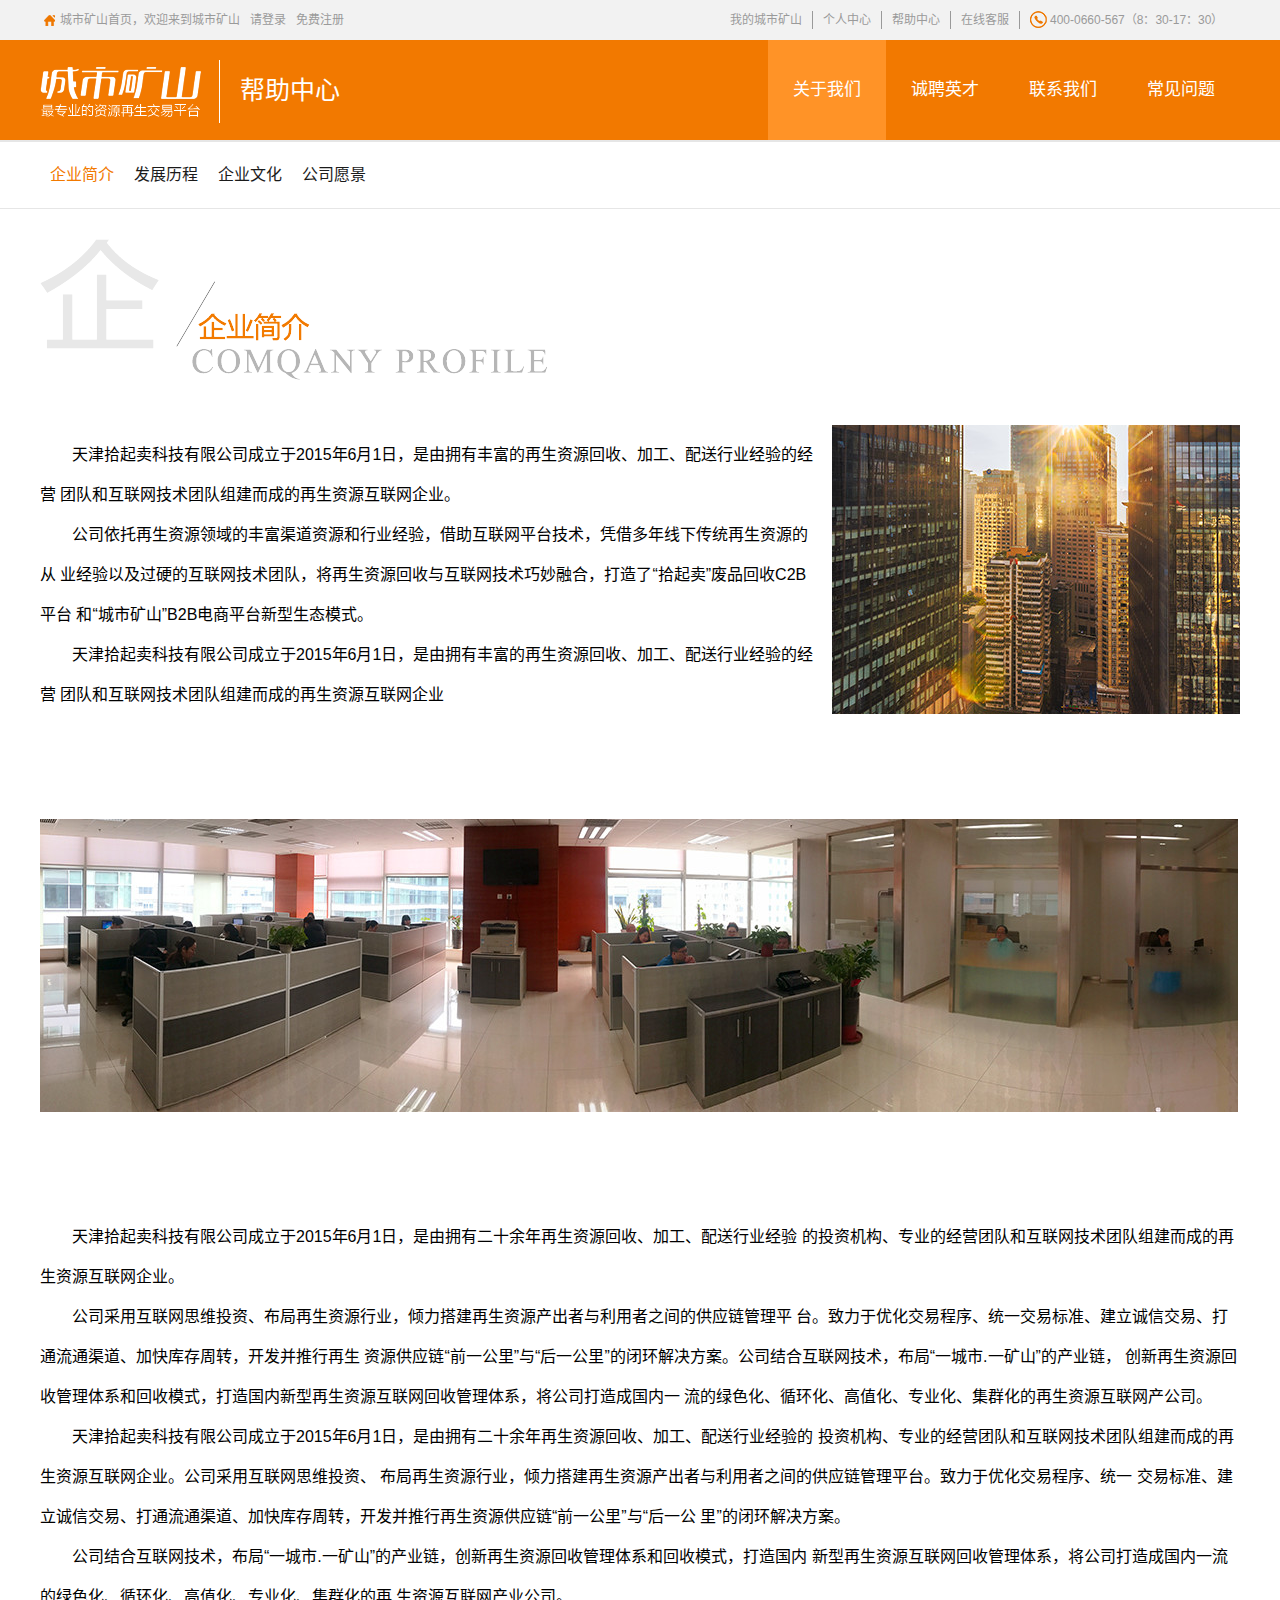
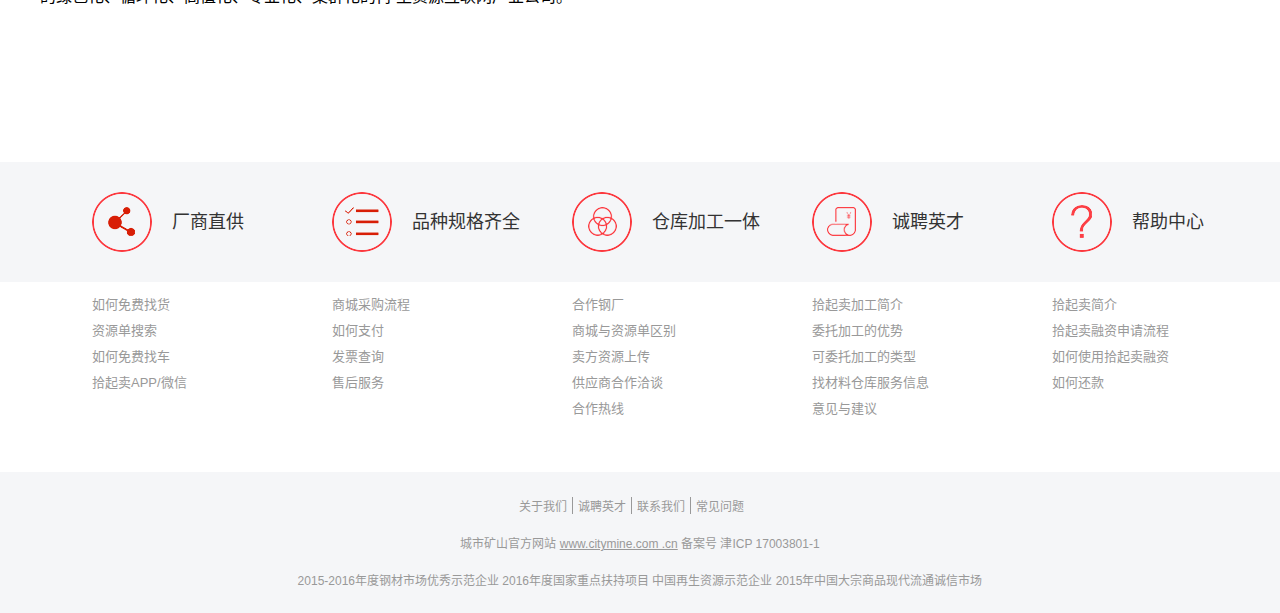
<file: city/comqany_profile.html>
<!DOCTYPE html>
<html lang="zh-CN">
<head>
    <meta charset="utf-8">
    <meta http-equiv="X-UA-Compatible" content="IE=edge">
    <meta name="viewport" content="width=device-width, initial-scale=1">
    <title>企业简介</title>
    <!--[if lt IE 9]>
    <script src="https://cdn.bootcss.com/html5shiv/3.7.3/html5shiv.min.js"></script>
    <script src="https://cdn.bootcss.com/respond.js/1.4.2/respond.min.js"></script>
    <![endif]-->
    <link rel="stylesheet" href="css/reset.css" />
    <link rel="stylesheet" href="css/style.css" />
</head>
<body>
<!--header start-->
<header>
    <div class="top_bar">
        <div class="left_top_bar fl">
            <div class="welcome fl">城市矿山首页，欢迎来到城市矿山</div>
            <div class="login fl"><a href="#">请登录</a></div>
            <div class="register fl"><a href="#">免费注册</a> </div>
            <div class="clearfix"></div>
        </div>
        <div class="right_top_bar fr">
            <div class="nav_top_bar fl">
                <ul>
                    <li class="fl"><a href="#">我的城市矿山</a></li>
                    <li class="fl"><a href="#">个人中心</a></li>
                    <li class="fl"><a href="#">帮助中心</a></li>
                    <li class="fl"><a href="#">在线客服</a></li>
                    <div class="clearfix"></div>
                </ul>
            </div>
            <div class="tel_top_bar fl">
                <div class="tel">400-0660-567（8：30-17：30）</div>
            </div>
            <div class="clearfix"></div>
        </div>
        <div class="clearfix"></div>
    </div>
    <div class="nav">
        <div class="main_nav">
            <div class="logo fl">
                <div class="img_logo fl" style=""><img src="images/logo.png"> </div>
                <div class="text_logo fl">帮助中心</div>
                <div class="clearfix"></div>
            </div>
            <div class="nav_index fr">
                <ul>
                    <li class="fl current"><a href="#">关于我们</a></li>
					<li class="fl"><a href="#">诚聘英才</a> </li>
                    <li class="fl"><a href="#">联系我们</a> </li>
					<li class="fl"><a href="#">常见问题</a></li>
                    <div class="clearfix"></div>
                </ul>
            </div>
            <div class="clearfix"></div>
        </div>
    </div>
</header><!--header end-->

<section class="crumbs">
	<div class="nav_main_page">
		<ul>
			<li class="fl current"><a href="#">企业简介</a></li>
			<li class="fl"><a href="#">发展历程</a></li>
			<li class="fl"><a href="#">企业文化</a></li>
			<li class="fl"><a href="#">公司愿景</a></li>
			<div class="clearfix"></div>
		</ul>
	</div>
</section>


<section class="main_page">

	<div class="boxtwo">
		<div class="corporate_img">
			<img src="images/profile_comqany.png">
		</div>
		<section>
			<div class="profile_title_box">
				<p>天津拾起卖科技有限公司成立于2015年6月1日，是由拥有丰富的再生资源回收、加工、配送行业经验的经营
				团队和互联网技术团队组建而成的再生资源互联网企业。</p>
				<p>公司依托再生资源领域的丰富渠道资源和行业经验，借助互联网平台技术，凭借多年线下传统再生资源的从
				业经验以及过硬的互联网技术团队，将再生资源回收与互联网技术巧妙融合，打造了“拾起卖”废品回收C2B平台
				和“城市矿山”B2B电商平台新型生态模式。</p>
				<p>天津拾起卖科技有限公司成立于2015年6月1日，是由拥有丰富的再生资源回收、加工、配送行业经验的经营
				团队和互联网技术团队组建而成的再生资源互联网企业</p>
			</div >
			<div class="profile_title_img" style="">
				<img src="images/profile_01.jpg">
			</div>
            <div class="clearfix"></div>
		</section>
		<div class="profile_large_img">
			<img src="images/profile_02.jpg">
		</div>
		<section>
			<div class="profile_title_box2">
				<p>	天津拾起卖科技有限公司成立于2015年6月1日，是由拥有二十余年再生资源回收、加工、配送行业经验
				的投资机构、专业的经营团队和互联网技术团队组建而成的再生资源互联网企业。</p>
				<p>	公司采用互联网思维投资、布局再生资源行业，倾力搭建再生资源产出者与利用者之间的供应链管理平
				台。致力于优化交易程序、统一交易标准、建立诚信交易、打通流通渠道、加快库存周转，开发并推行再生
				资源供应链“前一公里”与“后一公里”的闭环解决方案。公司结合互联网技术，布局“一城市.一矿山”的产业链，
				创新再生资源回收管理体系和回收模式，打造国内新型再生资源互联网回收管理体系，将公司打造成国内一
				流的绿色化、循环化、高值化、专业化、集群化的再生资源互联网产公司。</p>
				<p>天津拾起卖科技有限公司成立于2015年6月1日，是由拥有二十余年再生资源回收、加工、配送行业经验的
				投资机构、专业的经营团队和互联网技术团队组建而成的再生资源互联网企业。公司采用互联网思维投资、
				布局再生资源行业，倾力搭建再生资源产出者与利用者之间的供应链管理平台。致力于优化交易程序、统一
				交易标准、建立诚信交易、打通流通渠道、加快库存周转，开发并推行再生资源供应链“前一公里”与“后一公
				里”的闭环解决方案。</p>
				<p>公司结合互联网技术，布局“一城市.一矿山”的产业链，创新再生资源回收管理体系和回收模式，打造国内
				新型再生资源互联网回收管理体系，将公司打造成国内一流的绿色化、循环化、高值化、专业化、集群化的再
				生资源互联网产业公司。</p>
			</div>
		</section>
	</div>







</section>

<!--footer start-->
<footer>
    <section class="five_advantage">
        <div class="main_five_advantage">
            <div class="box_five_advantage fl">
                <i class="advantage_1"></i>
                <span>厂商直供</span>
                <div class="clearfix"></div>
            </div>
            <div class="box_five_advantage fl">
                <i class="advantage_2"></i>
                <span>品种规格齐全</span>
                <div class="clearfix"></div>
            </div>
            <div class="box_five_advantage fl">
                <i class="advantage_3"></i>
                <span>仓库加工一体</span>
                <div class="clearfix"></div>
            </div>
            <div class="box_five_advantage fl">
                <i class="advantage_4"></i>
                <span>诚聘英才</span>
                <div class="clearfix"></div>
            </div>
            <div class="box_five_advantage fl">
                <i class="advantage_5"></i>
                <span>帮助中心</span>
                <div class="clearfix"></div>
            </div>
            <div class="clearfix"></div>
        </div>
    </section>
    <section class="nav_footer">
        <div class="main_nav_footer">
            <div class="box_nav_footer fl">
                <ul>
                    <li><a href="#">如何免费找货</a></li>
                    <li><a href="#">资源单搜索</a></li>
                    <li><a href="#">如何免费找车</a></li>
                    <li><a href="#">拾起卖APP/微信</a></li>
                </ul>
            </div>
            <div class="box_nav_footer fl">
                <ul>
                    <li><a href="#">商城采购流程</a></li>
                    <li><a href="#">如何支付</a></li>
                    <li><a href="#">发票查询</a></li>
                    <li><a href="#">售后服务</a></li>
                </ul>
            </div>
            <div class="box_nav_footer fl">
                <ul>
                    <li><a href="#">合作钢厂</a></li>
                    <li><a href="#">商城与资源单区别</a></li>
                    <li><a href="#">卖方资源上传</a></li>
                    <li><a href="#">供应商合作洽谈</a></li>
                    <li><a href="#">合作热线</a></li>
                </ul>
            </div>
            <div class="box_nav_footer fl">
                <ul>
                    <li><a href="#">拾起卖加工简介</a></li>
                    <li><a href="#">委托加工的优势</a></li>
                    <li><a href="#">可委托加工的类型</a></li>
                    <li><a href="#">找材料仓库服务信息</a></li>
                    <li><a href="#">意见与建议</a></li>
                </ul>
            </div>
            <div class="box_nav_footer fl">
                <ul>
                    <li><a href="#">拾起卖简介</a></li>
                    <li><a href="#">拾起卖融资申请流程</a></li>
                    <li><a href="#">如何使用拾起卖融资</a></li>
                    <li><a href="#">如何还款</a></li>
                </ul>
            </div>
            <div class="clearfix"></div>
        </div>
    </section>
    <section class="other_footer">
        <div class="main_other_footer">
            <div class="nav_main_other_footer">
                <ul>
                    <li class="fl"><a href="#">关于我们</a> </li>
                    <li class="fl"><a href="#">诚聘英才</a> </li>
                    <li class="fl"><a href="#">联系我们</a> </li>
                    <li class="fl"><a href="#">常见问题</a> </li>
                    <div class="clearfix"></div>
                </ul>
            </div>
            <div class="side_footer">城市矿山官方网站  <a href="#">www.citymine.com .cn</a>  备案号 津ICP 17003801-1 </div>
            <div class="certificate_footer">
                2015-2016年度钢材市场优秀示范企业   2016年度国家重点扶持项目  中国再生资源示范企业  2015年中国大宗商品现代流通诚信市场
            </div>
        </div>
    </section>
</footer>
<!--footer end-->

<script type="text/javascript" src="lib/jquery.min.js"></script>
<script type="text/javascript" src="js/index.js"></script>
</body>
</html>
</file>
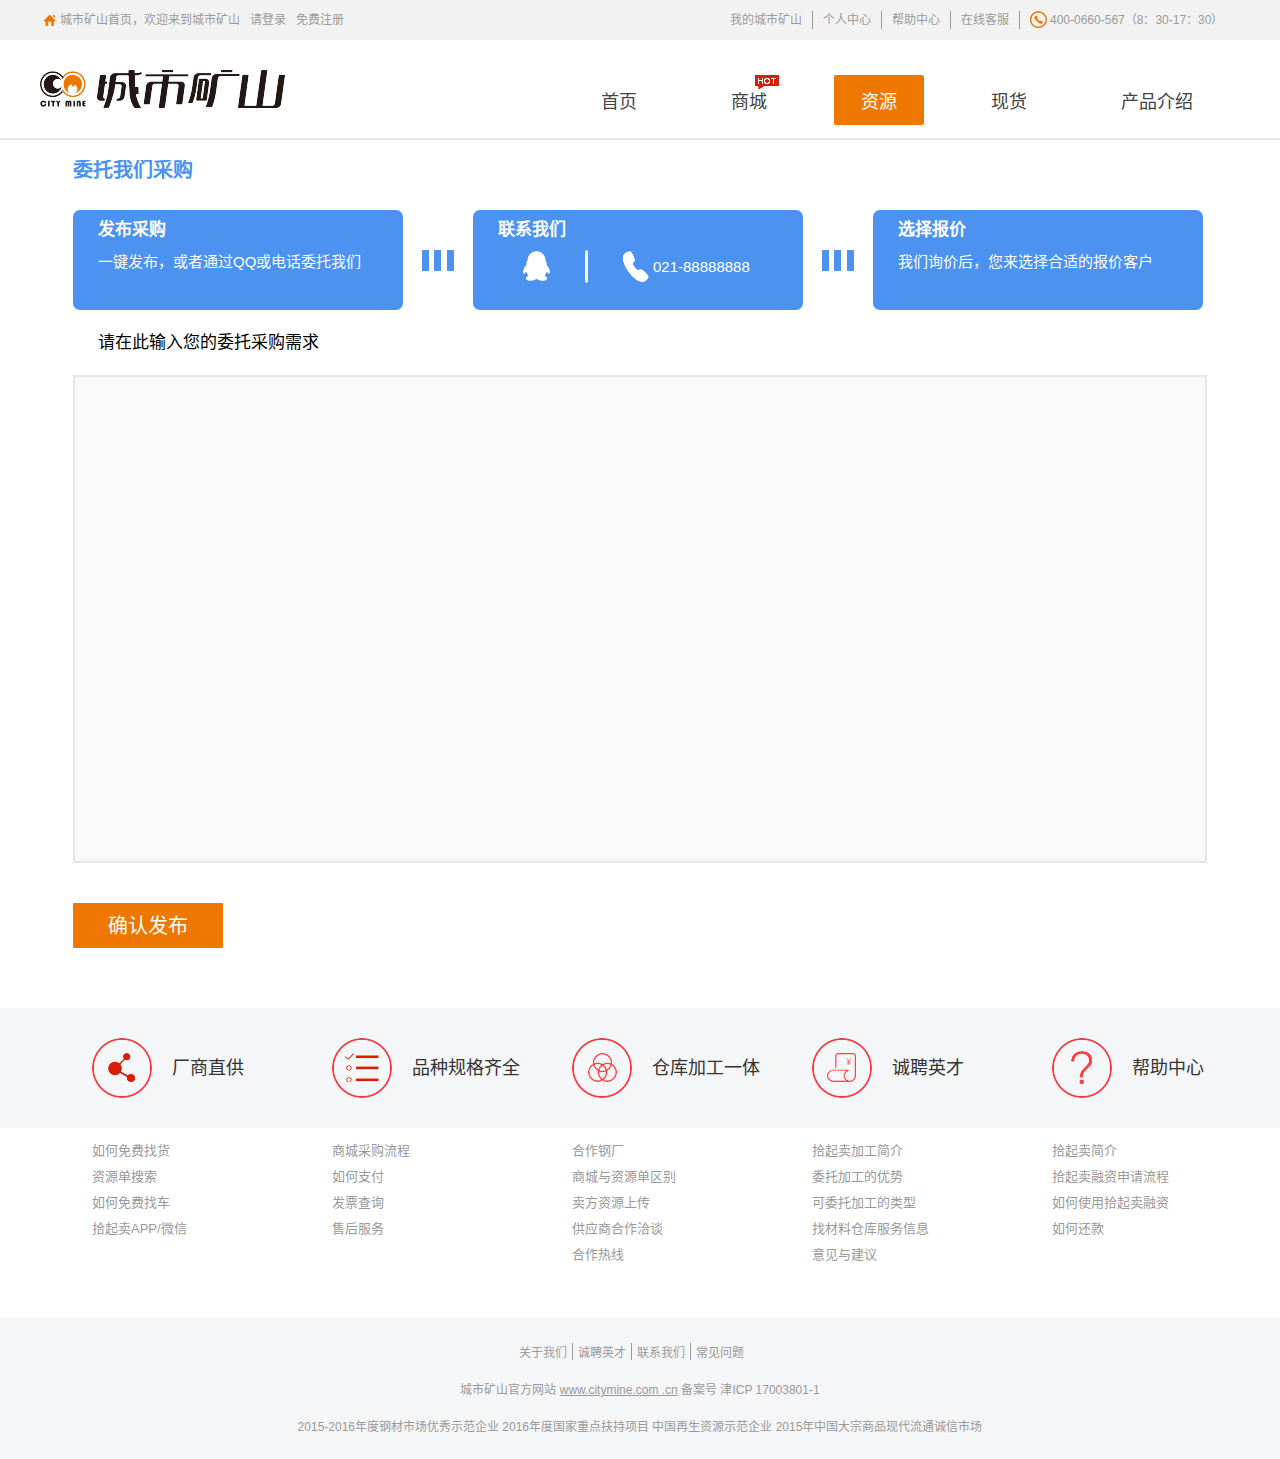
<file: city/consultationPage.html>
<!DOCTYPE html>
<html lang="zh-CN">
<head>
    <meta charset="utf-8">
    <meta http-equiv="X-UA-Compatible" content="IE=edge">
    <meta name="viewport" content="width=device-width, initial-scale=1">
    <title>咨询页</title>
    <!--[if lt IE 9]>
    <script src="https://cdn.bootcss.com/html5shiv/3.7.3/html5shiv.min.js"></script>
    <script src="https://cdn.bootcss.com/respond.js/1.4.2/respond.min.js"></script>
    <![endif]-->
    <link rel="stylesheet" href="css/reset.css" />
    <link rel="stylesheet" href="css/style.css" />
    <link rel="stylesheet" href="css/upload.css" />
</head>
<body>
<!--header start-->
<header>
    <div class="top_bar">
        <div class="left_top_bar fl">
            <div class="welcome fl">城市矿山首页，欢迎来到城市矿山</div>
            <div class="login fl"><a href="#">请登录</a></div>
            <div class="register fl"><a href="#">免费注册</a> </div>
            <div class="clearfix"></div>
        </div>
        <div class="right_top_bar fr">
            <div class="nav_top_bar fl">
                <ul>
                    <li class="fl"><a href="#">我的城市矿山</a></li>
                    <li class="fl"><a href="#">个人中心</a></li>
                    <li class="fl"><a href="#">帮助中心</a></li>
                    <li class="fl"><a href="#">在线客服</a></li>
                    <div class="clearfix"></div>
                </ul>
            </div>
            <div class="tel_top_bar fl">
                <div class="tel">400-0660-567（8：30-17：30）</div>
            </div>
            <div class="clearfix"></div>
        </div>
        <div class="clearfix"></div>
    </div>
    <div class="menu">
        <div class="main_menu">
            <div class="logo_menu fl">
                <a href="#"><img src="images/logo_menu.png"></a>
            </div>
            <div class="nav_menu fr">
                <ul>
                    <li class="fl"><a href="#">首页</a></li>
                    <li class="fl"><a href="#">商城</a><i></i></li>
                    <li class="fl current"><a href="#">资源</a></li>
                    <li class="fl"><a href="#">现货</a></li>
                    <li class="fl"><a href="#">产品介绍</a></li>
                </ul>
            </div>
            <div class="clearfix"></div>
        </div>
    </div>
</header><!--header end-->

<section class="main">
    <div class="main_consultation">
        <div class="title_consultation">委托我们采购</div>
        <ul>
            <li class="fl">
                <div class="tit">发布采购</div>
                <div class="des">一键发布，或者通过QQ或电话委托我们</div>
            </li>
            <li class="fl">
                <div class="tit">联系我们</div>
                <div class="des">
                    <a href="#" class="qq_consultation fl"></a>
                    <div class="phone_consultation fl">021-88888888</div>
                    <div class="clearfix"></div>
                </div>
            </li>
            <li class="fl">
                <div class="tit">选择报价</div>
                <div class="des">我们询价后，您来选择合适的报价客户</div>
            </li>
            <div class="clearfix"></div>
            <div class="nav_consultation nav1_consultation"></div>
            <div class="nav_consultation nav2_consultation"></div>
        </ul>
        <div class="title_textarea_consultation">请在此输入您的委托采购需求</div>
        <textarea></textarea>
        <button class="btn_consultation">确认发布</button>
    </div>

</section>

<!--footer start-->
<footer>
    <section class="five_advantage">
        <div class="main_five_advantage">
            <div class="box_five_advantage fl">
                <i class="advantage_1"></i>
                <span>厂商直供</span>
                <div class="clearfix"></div>
            </div>
            <div class="box_five_advantage fl">
                <i class="advantage_2"></i>
                <span>品种规格齐全</span>
                <div class="clearfix"></div>
            </div>
            <div class="box_five_advantage fl">
                <i class="advantage_3"></i>
                <span>仓库加工一体</span>
                <div class="clearfix"></div>
            </div>
            <div class="box_five_advantage fl">
                <i class="advantage_4"></i>
                <span>诚聘英才</span>
                <div class="clearfix"></div>
            </div>
            <div class="box_five_advantage fl">
                <i class="advantage_5"></i>
                <span>帮助中心</span>
                <div class="clearfix"></div>
            </div>
            <div class="clearfix"></div>
        </div>
    </section>
    <section class="nav_footer">
        <div class="main_nav_footer">
            <div class="box_nav_footer fl">
                <ul>
                    <li><a href="#">如何免费找货</a></li>
                    <li><a href="#">资源单搜索</a></li>
                    <li><a href="#">如何免费找车</a></li>
                    <li><a href="#">拾起卖APP/微信</a></li>
                </ul>
            </div>
            <div class="box_nav_footer fl">
                <ul>
                    <li><a href="#">商城采购流程</a></li>
                    <li><a href="#">如何支付</a></li>
                    <li><a href="#">发票查询</a></li>
                    <li><a href="#">售后服务</a></li>
                </ul>
            </div>
            <div class="box_nav_footer fl">
                <ul>
                    <li><a href="#">合作钢厂</a></li>
                    <li><a href="#">商城与资源单区别</a></li>
                    <li><a href="#">卖方资源上传</a></li>
                    <li><a href="#">供应商合作洽谈</a></li>
                    <li><a href="#">合作热线</a></li>
                </ul>
            </div>
            <div class="box_nav_footer fl">
                <ul>
                    <li><a href="#">拾起卖加工简介</a></li>
                    <li><a href="#">委托加工的优势</a></li>
                    <li><a href="#">可委托加工的类型</a></li>
                    <li><a href="#">找材料仓库服务信息</a></li>
                    <li><a href="#">意见与建议</a></li>
                </ul>
            </div>
            <div class="box_nav_footer fl">
                <ul>
                    <li><a href="#">拾起卖简介</a></li>
                    <li><a href="#">拾起卖融资申请流程</a></li>
                    <li><a href="#">如何使用拾起卖融资</a></li>
                    <li><a href="#">如何还款</a></li>
                </ul>
            </div>
            <div class="clearfix"></div>
        </div>
    </section>
    <section class="other_footer">
        <div class="main_other_footer">
            <div class="nav_main_other_footer">
                <ul>
                    <li class="fl"><a href="#">关于我们</a> </li>
                    <li class="fl"><a href="#">诚聘英才</a> </li>
                    <li class="fl"><a href="#">联系我们</a> </li>
                    <li class="fl"><a href="#">常见问题</a> </li>
                    <div class="clearfix"></div>
                </ul>
            </div>
            <div class="side_footer">城市矿山官方网站  <a href="#">www.citymine.com .cn</a>  备案号 津ICP 17003801-1 </div>
            <div class="certificate_footer">
                2015-2016年度钢材市场优秀示范企业   2016年度国家重点扶持项目  中国再生资源示范企业  2015年中国大宗商品现代流通诚信市场
            </div>
        </div>
    </section>
</footer>
<!--footer end-->



<script type="text/javascript" src="lib/jquery.min.js"></script>
<script type="text/javascript" src="js/index.js"></script>
<script type="text/javascript" src="lib/ajaxupload.js"></script>
<script type="text/javascript" src="js/upload.js"></script>
</body>
</html>
</file>
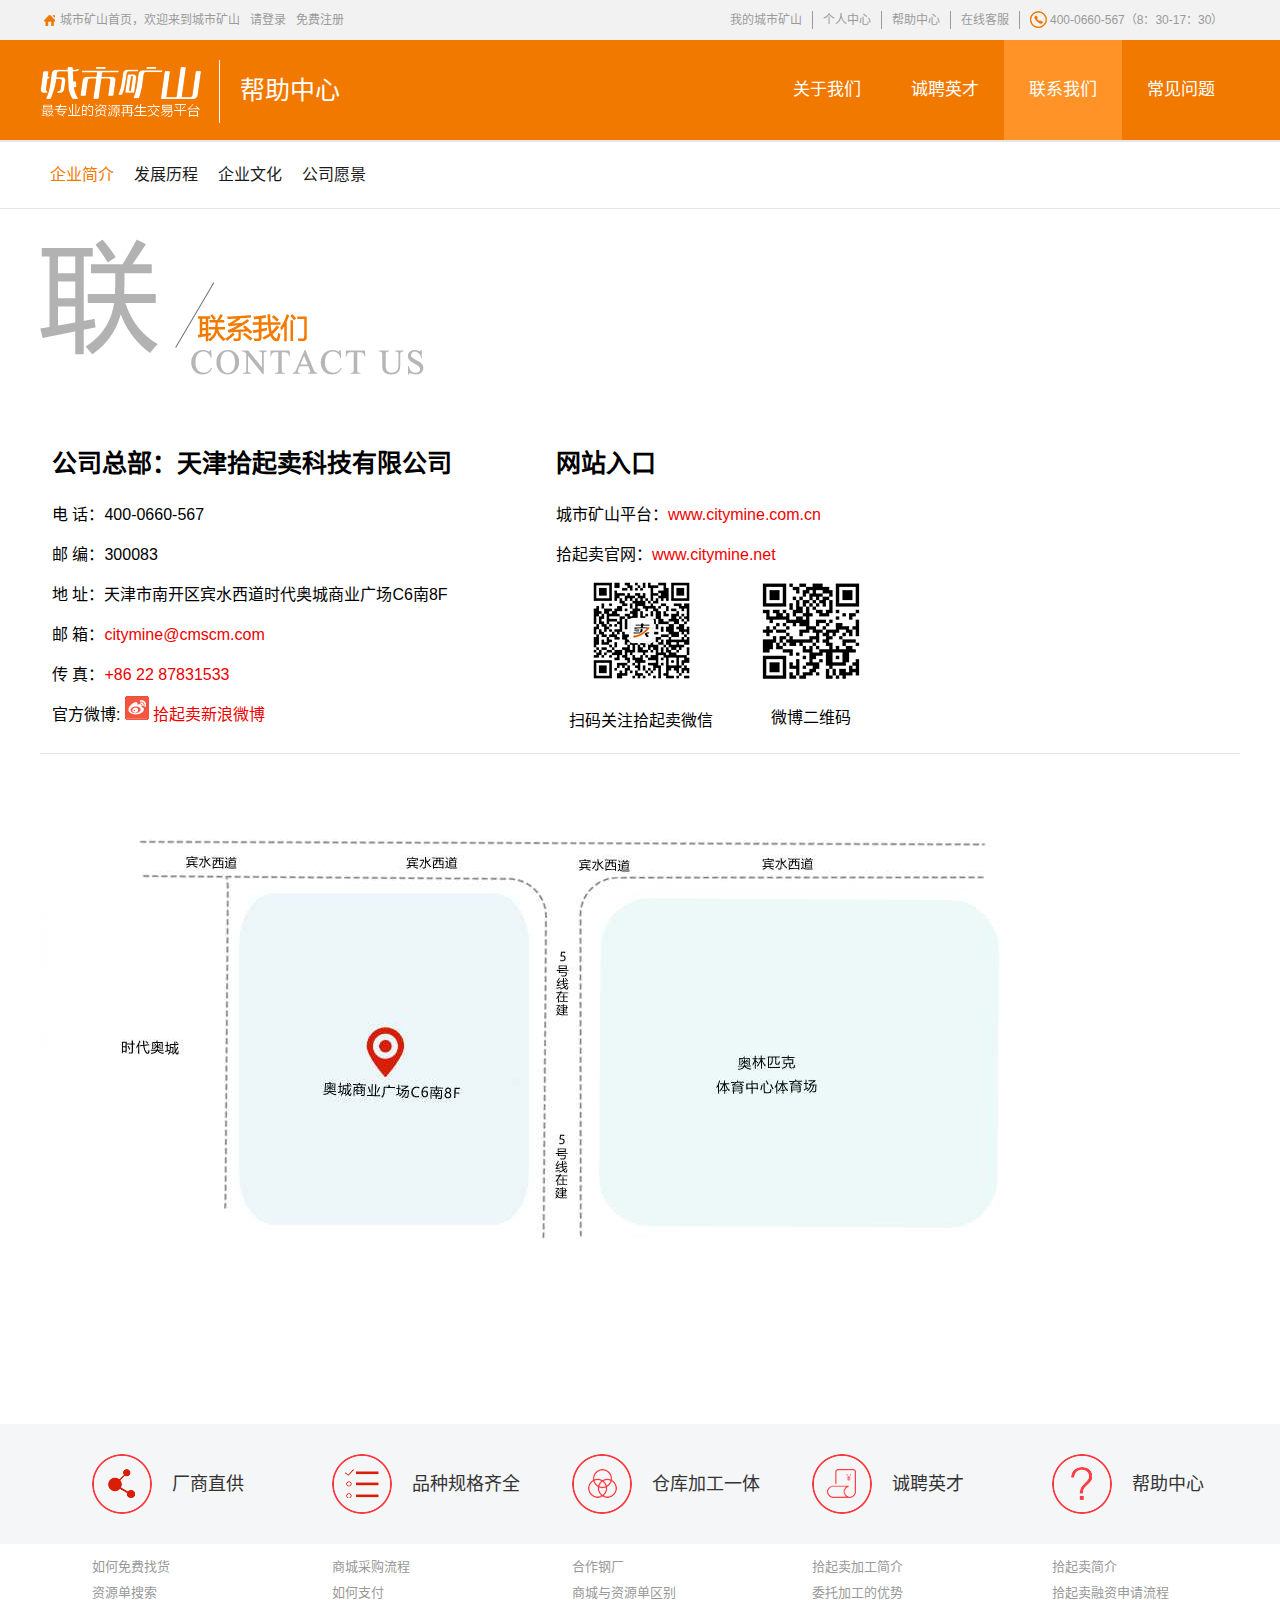
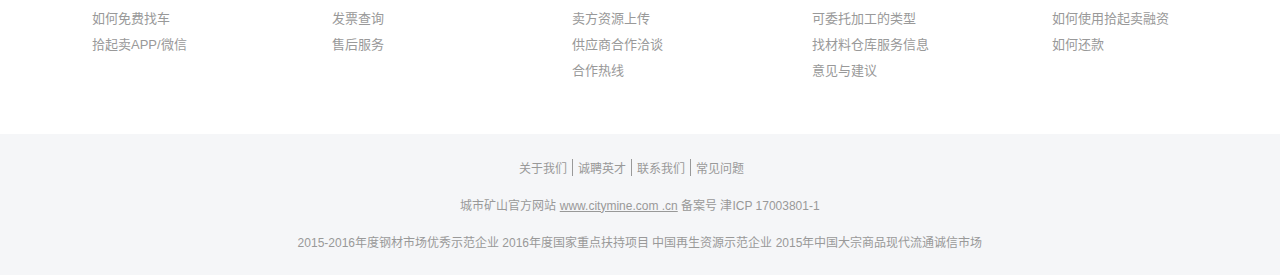
<file: city/contact_us.html>
<!DOCTYPE html>
<html lang="zh-CN">
<head>
    <meta charset="utf-8">
    <meta http-equiv="X-UA-Compatible" content="IE=edge">
    <meta name="viewport" content="width=device-width, initial-scale=1">
    <title>联系我们</title>
    <!--[if lt IE 9]>
    <script src="https://cdn.bootcss.com/html5shiv/3.7.3/html5shiv.min.js"></script>
    <script src="https://cdn.bootcss.com/respond.js/1.4.2/respond.min.js"></script>
    <![endif]-->
    <link rel="stylesheet" href="css/reset.css" />
    <link rel="stylesheet" href="css/style.css" />
</head>
<body>
<!--header start-->
<header>
    <div class="top_bar">
        <div class="left_top_bar fl">
            <div class="welcome fl">城市矿山首页，欢迎来到城市矿山</div>
            <div class="login fl"><a href="#">请登录</a></div>
            <div class="register fl"><a href="#">免费注册</a> </div>
            <div class="clearfix"></div>
        </div>
        <div class="right_top_bar fr">
            <div class="nav_top_bar fl">
                <ul>
                    <li class="fl"><a href="#">我的城市矿山</a></li>
                    <li class="fl"><a href="#">个人中心</a></li>
                    <li class="fl"><a href="#">帮助中心</a></li>
                    <li class="fl"><a href="#">在线客服</a></li>
                    <div class="clearfix"></div>
                </ul>
            </div>
            <div class="tel_top_bar fl">
                <div class="tel">400-0660-567（8：30-17：30）</div>
            </div>
            <div class="clearfix"></div>
        </div>
        <div class="clearfix"></div>
    </div>
    <div class="nav">
        <div class="main_nav">
            <div class="logo fl">
                <div class="img_logo fl" style=""><img src="images/logo.png"> </div>
                <div class="text_logo fl">帮助中心</div>
                <div class="clearfix"></div>
            </div>
            <div class="nav_index fr">
                <ul>
                    <li class="fl"><a href="#">关于我们</a></li>
					<li class="fl"><a href="#">诚聘英才</a> </li>
                    <li class="fl current"><a href="#">联系我们</a> </li>
					<li class="fl"><a href="#">常见问题</a></li>
                    <div class="clearfix"></div>
                </ul>
            </div>
            <div class="clearfix"></div>
        </div>
    </div>
</header><!--header end-->

<section class="crumbs">
	<div class="nav_main_page">
		<ul>
			<li class="fl current"><a href="#">企业简介</a></li>
			<li class="fl"><a href="#">发展历程</a></li>
			<li class="fl"><a href="#">企业文化</a></li>
			<li class="fl"><a href="#">公司愿景</a></li>
			<div class="clearfix"></div>
		</ul>
	</div>
</section>
<section class="main_page">
	<div class="boxtwo">
		<div class="corporate_img">
			<img src="images/contact_us.png">
		</div>
		<div class="contact_main_height">
			<div class="contact_main">
				<div class="title_box_weight">公司总部：天津拾起卖科技有限公司</div>
				<p>电 话：400-0660-567</p>
				<p>邮 编：300083</p>
				<p>地 址：天津市南开区宾水西道时代奥城商业广场C6南8F</p>
				<p>邮 箱：<span>citymine@cmscm.com</span></p>
				<p>传 真：<span>+86 22 87831533<span></p>
				<p>官方微博:<i class="contact_us_icon"></i>
				
				<img src="images/contact_us_icon.png">
				<span>
				拾起卖新浪微博</span></p>
			</div>
			<div class="contact_main">
				<div class="title_box_weight">网站入口</div>
				<p>城市矿山平台：<span>www.citymine.com.cn</span></p>
				<p>拾起卖官网：<span>www.citymine.net<span></p>
				<div class="erweima_content">
                    <div class="erweima fl test">
                        <img src="images/contact_us_wx.png">
                        <p>扫码关注拾起卖微信</p>
                    </div>
                    <div class="erweima erweima_second test fl">
                        <img src="images/contact_us_wb.png">
                        <p>微博二维码</p>
                    </div>
                    <div class="clearfix"></div>
                </div>
			</div>
            <div class="clearfix"></div>
		</div>
	<img class="img_map_bottom"src="images/contact_us_map.jpg">		
	</div>
</section>

<!--footer start-->
<footer>
    <section class="five_advantage">
        <div class="main_five_advantage">
            <div class="box_five_advantage fl">
                <i class="advantage_1"></i>
                <span>厂商直供</span>
                <div class="clearfix"></div>
            </div>
            <div class="box_five_advantage fl">
                <i class="advantage_2"></i>
                <span>品种规格齐全</span>
                <div class="clearfix"></div>
            </div>
            <div class="box_five_advantage fl">
                <i class="advantage_3"></i>
                <span>仓库加工一体</span>
                <div class="clearfix"></div>
            </div>
            <div class="box_five_advantage fl">
                <i class="advantage_4"></i>
                <span>诚聘英才</span>
                <div class="clearfix"></div>
            </div>
            <div class="box_five_advantage fl">
                <i class="advantage_5"></i>
                <span>帮助中心</span>
                <div class="clearfix"></div>
            </div>
            <div class="clearfix"></div>
        </div>
    </section>
    <section class="nav_footer">
        <div class="main_nav_footer">
            <div class="box_nav_footer fl">
                <ul>
                    <li><a href="#">如何免费找货</a></li>
                    <li><a href="#">资源单搜索</a></li>
                    <li><a href="#">如何免费找车</a></li>
                    <li><a href="#">拾起卖APP/微信</a></li>
                </ul>
            </div>
            <div class="box_nav_footer fl">
                <ul>
                    <li><a href="#">商城采购流程</a></li>
                    <li><a href="#">如何支付</a></li>
                    <li><a href="#">发票查询</a></li>
                    <li><a href="#">售后服务</a></li>
                </ul>
            </div>
            <div class="box_nav_footer fl">
                <ul>
                    <li><a href="#">合作钢厂</a></li>
                    <li><a href="#">商城与资源单区别</a></li>
                    <li><a href="#">卖方资源上传</a></li>
                    <li><a href="#">供应商合作洽谈</a></li>
                    <li><a href="#">合作热线</a></li>
                </ul>
            </div>
            <div class="box_nav_footer fl">
                <ul>
                    <li><a href="#">拾起卖加工简介</a></li>
                    <li><a href="#">委托加工的优势</a></li>
                    <li><a href="#">可委托加工的类型</a></li>
                    <li><a href="#">找材料仓库服务信息</a></li>
                    <li><a href="#">意见与建议</a></li>
                </ul>
            </div>
            <div class="box_nav_footer fl">
                <ul>
                    <li><a href="#">拾起卖简介</a></li>
                    <li><a href="#">拾起卖融资申请流程</a></li>
                    <li><a href="#">如何使用拾起卖融资</a></li>
                    <li><a href="#">如何还款</a></li>
                </ul>
            </div>
            <div class="clearfix"></div>
        </div>
    </section>
    <section class="other_footer">
        <div class="main_other_footer">
            <div class="nav_main_other_footer">
                <ul>
                    <li class="fl"><a href="#">关于我们</a> </li>
                    <li class="fl"><a href="#">诚聘英才</a> </li>
                    <li class="fl"><a href="#">联系我们</a> </li>
                    <li class="fl"><a href="#">常见问题</a> </li>
                    <div class="clearfix"></div>
                </ul>
            </div>
            <div class="side_footer">城市矿山官方网站  <a href="#">www.citymine.com .cn</a>  备案号 津ICP 17003801-1 </div>
            <div class="certificate_footer">
                2015-2016年度钢材市场优秀示范企业   2016年度国家重点扶持项目  中国再生资源示范企业  2015年中国大宗商品现代流通诚信市场
            </div>
        </div>
    </section>
</footer>
<!--footer end-->

<script type="text/javascript" src="lib/jquery.min.js"></script>
<script type="text/javascript" src="js/index.js"></script>
</body>
</html>
</file>
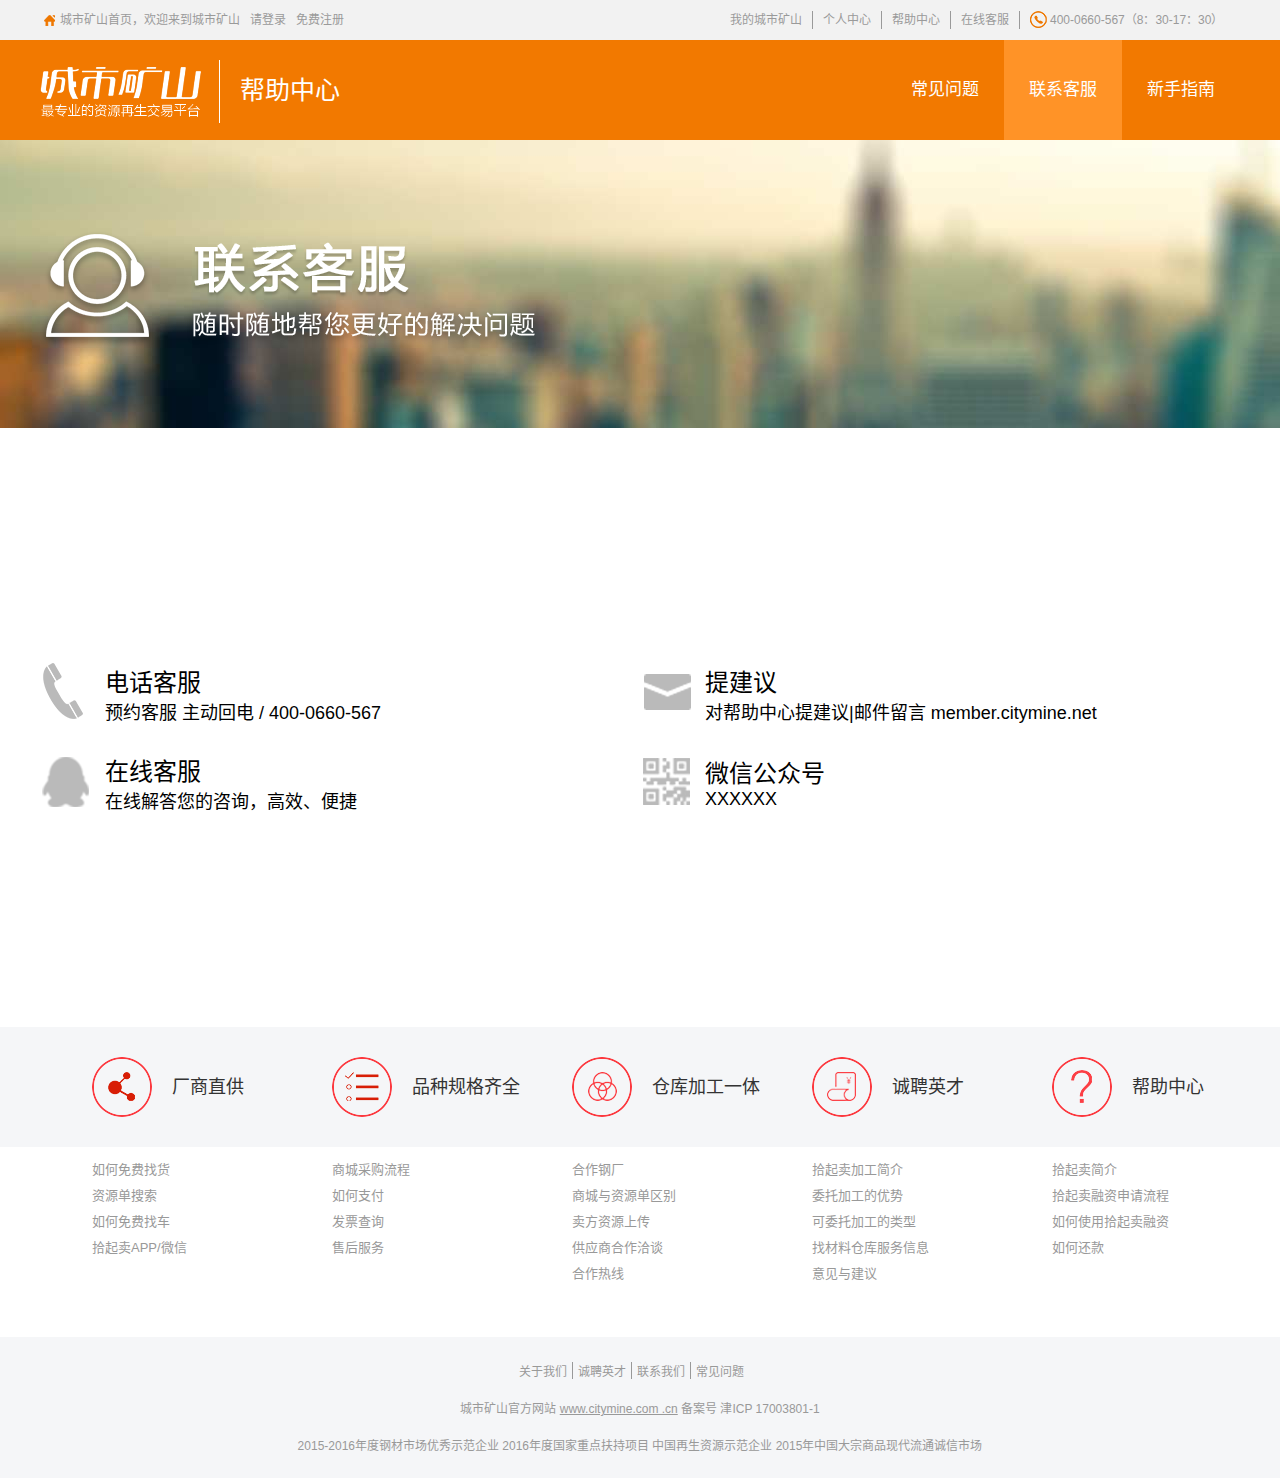
<file: city/customer_service.html>
<!DOCTYPE html>
<html lang="zh-CN">
<head>
    <meta charset="utf-8">
    <meta http-equiv="X-UA-Compatible" content="IE=edge">
    <meta name="viewport" content="width=device-width, initial-scale=1">
    <title>联系客服</title>
    <!--[if lt IE 9]>
    <script src="https://cdn.bootcss.com/html5shiv/3.7.3/html5shiv.min.js"></script>
    <script src="https://cdn.bootcss.com/respond.js/1.4.2/respond.min.js"></script>
    <![endif]-->
    <link rel="stylesheet" href="css/reset.css" />
    <link rel="stylesheet" href="css/style.css" />
</head>
<body>
<!--header start-->
<header>
    <div class="top_bar">
        <div class="left_top_bar fl">
            <div class="welcome fl">城市矿山首页，欢迎来到城市矿山</div>
            <div class="login fl"><a href="#">请登录</a></div>
            <div class="register fl"><a href="#">免费注册</a> </div>
            <div class="clearfix"></div>
        </div>
        <div class="right_top_bar fr">
            <div class="nav_top_bar fl">
                <ul>
                    <li class="fl"><a href="#">我的城市矿山</a></li>
                    <li class="fl"><a href="#">个人中心</a></li>
                    <li class="fl"><a href="#">帮助中心</a></li>
                    <li class="fl"><a href="#">在线客服</a></li>
                    <div class="clearfix"></div>
                </ul>
            </div>
            <div class="tel_top_bar fl">
                <div class="tel">400-0660-567（8：30-17：30）</div>
            </div>
            <div class="clearfix"></div>
        </div>
        <div class="clearfix"></div>
    </div>
    <div class="nav">
        <div class="main_nav">
            <div class="logo fl">
                <div class="img_logo fl" style=""><img src="images/logo.png"> </div>
                <div class="text_logo fl">帮助中心</div>
                <div class="clearfix"></div>
            </div>
            <div class="nav_index fr">
                <ul>
                    <li class="fl"><a href="#">常见问题</a></li>
                    <li class="fl current"><a href="#">联系客服</a> </li>
                    <li class="fl"><a href="#">新手指南</a> </li>
                    <div class="clearfix"></div>
                </ul>
            </div>
            <div class="clearfix"></div>
        </div>
    </div>
</header><!--header end-->






	<div>
		<img src="images/customer_service_background.jpg" alt="Picture">
	</div>
	<div class="customer_service_png">
		<img src="images/customer_service.png" alt="Picture">
	</div>



<section class="main_page">
	<div class="main_page_margin">
		<div class="column">
			<div class="item fl">
				<div class="customer_service_phone fl"></div>
				<div class="service_right fl">
					<div class="fontsize1">
						<span>电话客服</span>
					</div>
					<div class="fontsize2">
						<span>预约客服   主动回电    /  400-0660-567</span>
					</div>
				</div>
                <div class="clearfix"></div>
			</div>

			<div class="item fl">
				<div class="customer_service_emile fl"></div>
				<div class="service_right fl">
					<div class="fontsize1">
						<span>提建议</span>
					</div>
					<div class="fontsize2">
						<span>对帮助中心提建议|邮件留言 member.citymine.net</span>
					</div>
				</div>
                <div class="clearfix"></div>
			</div>

            <div class="clearfix"></div>
		</div>
		<div class="column">
			<div class="item fl">
				<div class="customer_service_qq fl"></div>
				<div class="service_right fl">
					<div class="fontsize1">
						<span>在线客服</span>
					</div>
					<div class="fontsize2">
						<span>在线解答您的咨询，高效、便捷</span>
					</div>
				</div>
                <div class="clearfix"></div>
			</div>

			<div class="item fl">
				<div class="customer_service_wx fl"></div>
				<div class="service_right fl">
					<div class="fontsize1">
						<span>微信公众号</span>
					</div>
					<div class="fontsize2">
						<span>XXXXXX</span>
					</div>
				</div>
                <div class="clearfix"></div>
			</div>

            <div class="clearfix"></div>
		</div>
	</div>
</section>

<!--footer start-->
<footer>
    <section class="five_advantage">
        <div class="main_five_advantage">
            <div class="box_five_advantage fl">
                <i class="advantage_1"></i>
                <span>厂商直供</span>
                <div class="clearfix"></div>
            </div>
            <div class="box_five_advantage fl">
                <i class="advantage_2"></i>
                <span>品种规格齐全</span>
                <div class="clearfix"></div>
            </div>
            <div class="box_five_advantage fl">
                <i class="advantage_3"></i>
                <span>仓库加工一体</span>
                <div class="clearfix"></div>
            </div>
            <div class="box_five_advantage fl">
                <i class="advantage_4"></i>
                <span>诚聘英才</span>
                <div class="clearfix"></div>
            </div>
            <div class="box_five_advantage fl">
                <i class="advantage_5"></i>
                <span>帮助中心</span>
                <div class="clearfix"></div>
            </div>
            <div class="clearfix"></div>
        </div>
    </section>
    <section class="nav_footer">
        <div class="main_nav_footer">
            <div class="box_nav_footer fl">
                <ul>
                    <li><a href="#">如何免费找货</a></li>
                    <li><a href="#">资源单搜索</a></li>
                    <li><a href="#">如何免费找车</a></li>
                    <li><a href="#">拾起卖APP/微信</a></li>
                </ul>
            </div>
            <div class="box_nav_footer fl">
                <ul>
                    <li><a href="#">商城采购流程</a></li>
                    <li><a href="#">如何支付</a></li>
                    <li><a href="#">发票查询</a></li>
                    <li><a href="#">售后服务</a></li>
                </ul>
            </div>
            <div class="box_nav_footer fl">
                <ul>
                    <li><a href="#">合作钢厂</a></li>
                    <li><a href="#">商城与资源单区别</a></li>
                    <li><a href="#">卖方资源上传</a></li>
                    <li><a href="#">供应商合作洽谈</a></li>
                    <li><a href="#">合作热线</a></li>
                </ul>
            </div>
            <div class="box_nav_footer fl">
                <ul>
                    <li><a href="#">拾起卖加工简介</a></li>
                    <li><a href="#">委托加工的优势</a></li>
                    <li><a href="#">可委托加工的类型</a></li>
                    <li><a href="#">找材料仓库服务信息</a></li>
                    <li><a href="#">意见与建议</a></li>
                </ul>
            </div>
            <div class="box_nav_footer fl">
                <ul>
                    <li><a href="#">拾起卖简介</a></li>
                    <li><a href="#">拾起卖融资申请流程</a></li>
                    <li><a href="#">如何使用拾起卖融资</a></li>
                    <li><a href="#">如何还款</a></li>
                </ul>
            </div>
            <div class="clearfix"></div>
        </div>
    </section>
    <section class="other_footer">
        <div class="main_other_footer">
            <div class="nav_main_other_footer">
                <ul>
                    <li class="fl"><a href="#">关于我们</a> </li>
                    <li class="fl"><a href="#">诚聘英才</a> </li>
                    <li class="fl"><a href="#">联系我们</a> </li>
                    <li class="fl"><a href="#">常见问题</a> </li>
                    <div class="clearfix"></div>
                </ul>
            </div>
            <div class="side_footer">城市矿山官方网站  <a href="#">www.citymine.com .cn</a>  备案号 津ICP 17003801-1 </div>
            <div class="certificate_footer">
                2015-2016年度钢材市场优秀示范企业   2016年度国家重点扶持项目  中国再生资源示范企业  2015年中国大宗商品现代流通诚信市场
            </div>
        </div>
    </section>
</footer>
<!--footer end-->

<script type="text/javascript" src="lib/jquery.min.js"></script>
<script type="text/javascript" src="js/index.js"></script>
</body>
</html>



<script type="text/javascript">

</script>
</file>
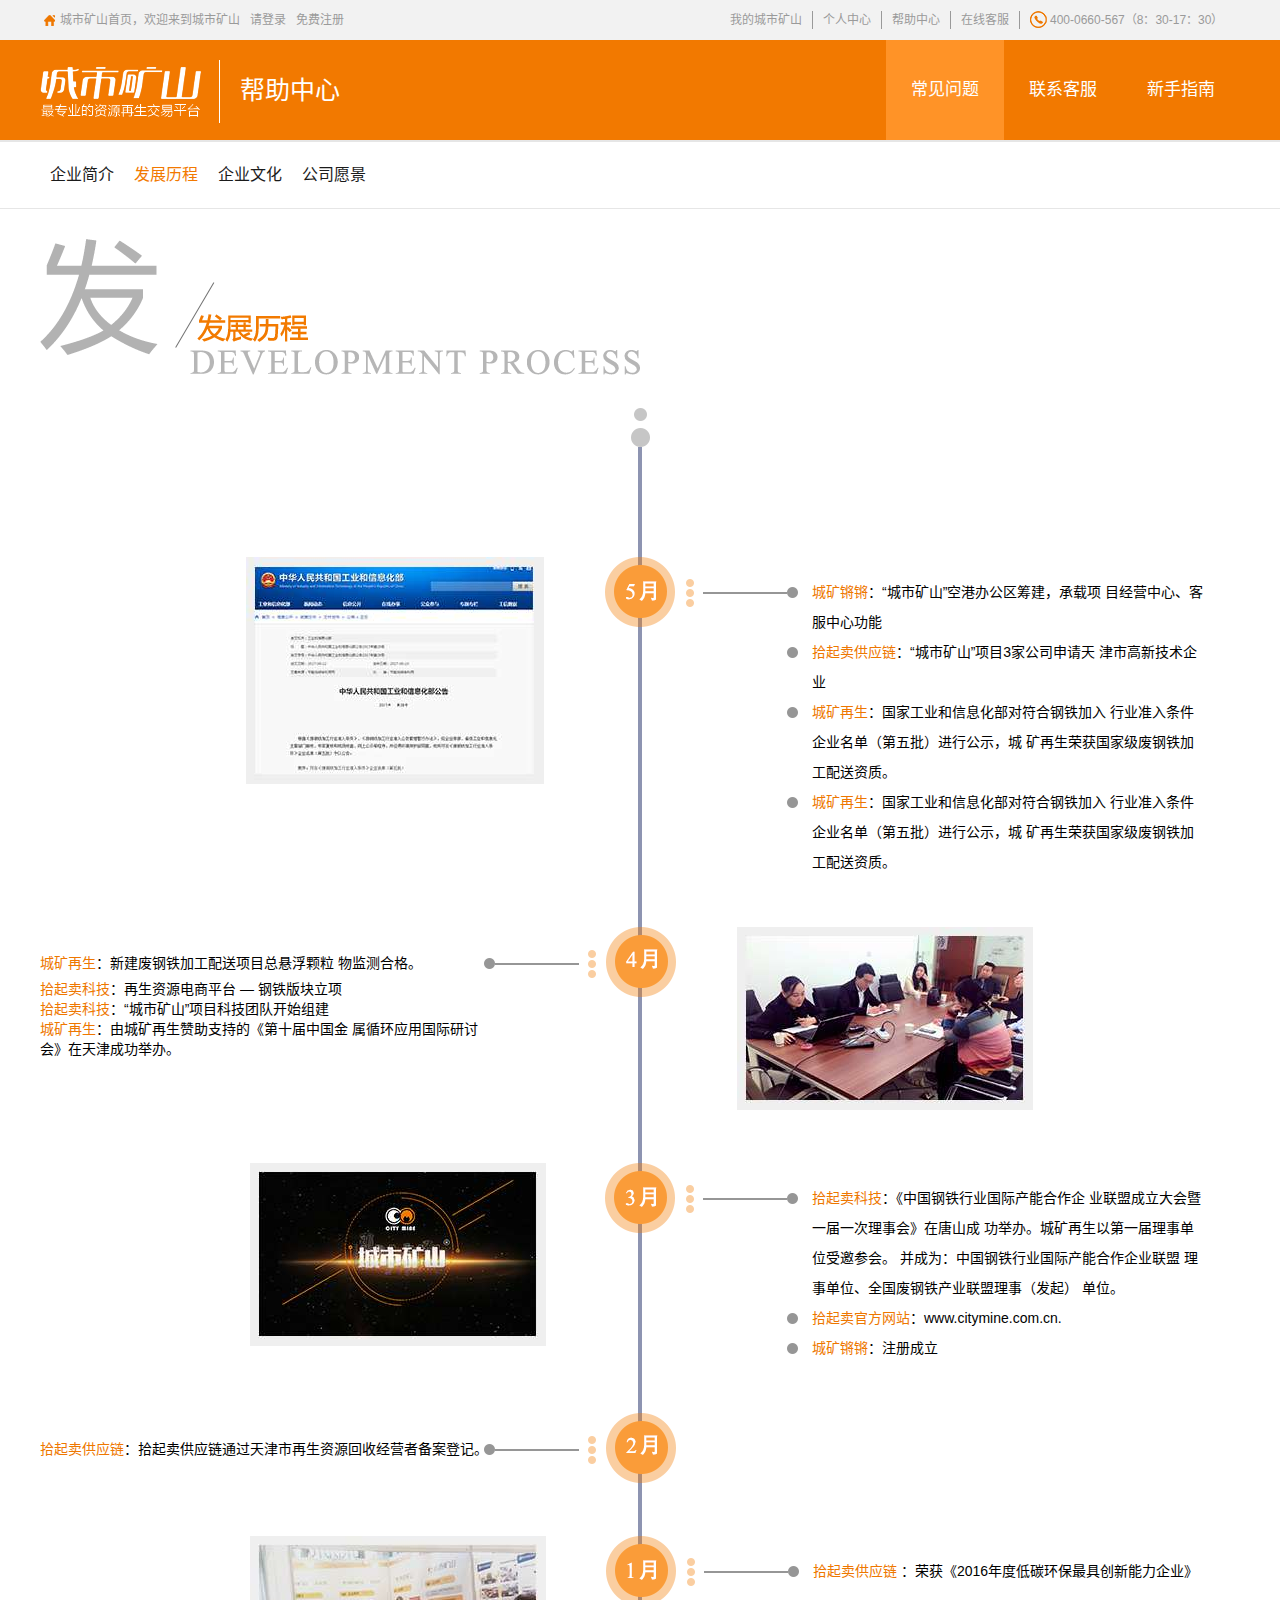
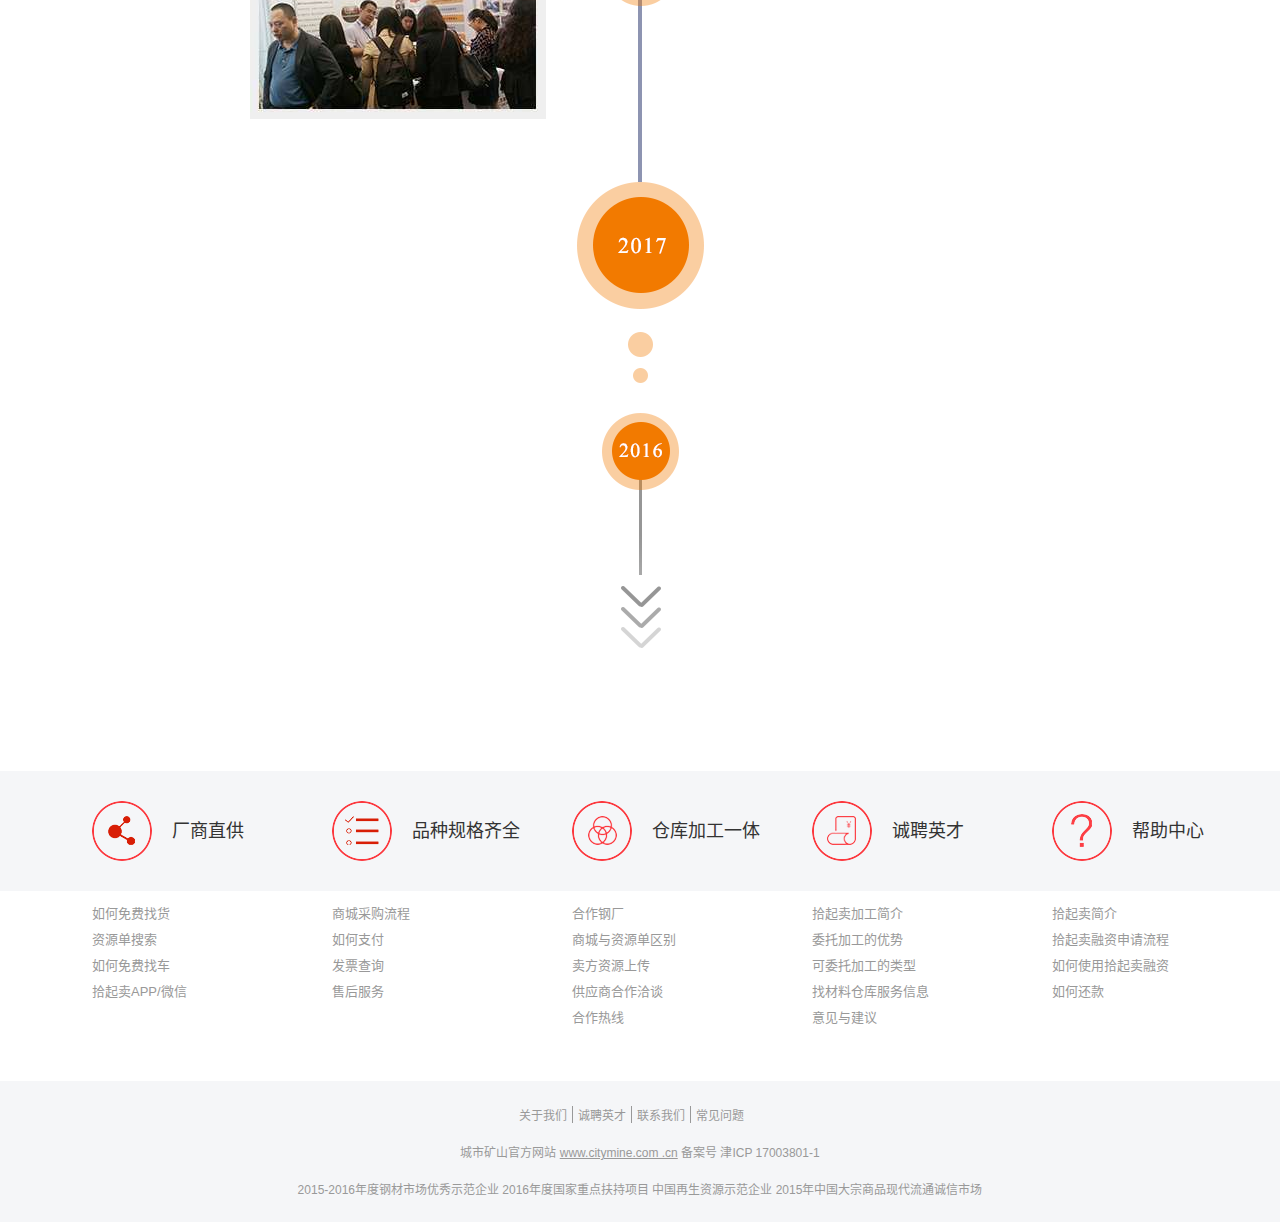
<file: city/develop.html>
<!DOCTYPE html>
<html lang="zh-CN">
<head>
    <meta charset="utf-8">
    <meta http-equiv="X-UA-Compatible" content="IE=edge">
    <meta name="viewport" content="width=device-width, initial-scale=1">
    <title>发展历程</title>
    <!--[if lt IE 9]>
    <script src="https://cdn.bootcss.com/html5shiv/3.7.3/html5shiv.min.js"></script>
    <script src="https://cdn.bootcss.com/respond.js/1.4.2/respond.min.js"></script>
    <![endif]-->
    <link rel="stylesheet" href="css/reset.css" />
    <link rel="stylesheet" href="css/style.css" />
</head>
<body>
<!--header start-->
<header>
    <div class="top_bar">
        <div class="left_top_bar fl">
            <div class="welcome fl">城市矿山首页，欢迎来到城市矿山</div>
            <div class="login fl"><a href="#">请登录</a></div>
            <div class="register fl"><a href="#">免费注册</a> </div>
            <div class="clearfix"></div>
        </div>
        <div class="right_top_bar fr">
            <div class="nav_top_bar fl">
                <ul>
                    <li class="fl"><a href="#">我的城市矿山</a></li>
                    <li class="fl"><a href="#">个人中心</a></li>
                    <li class="fl"><a href="#">帮助中心</a></li>
                    <li class="fl"><a href="#">在线客服</a></li>
                    <div class="clearfix"></div>
                </ul>
            </div>
            <div class="tel_top_bar fl">
                <div class="tel">400-0660-567（8：30-17：30）</div>
            </div>
            <div class="clearfix"></div>
        </div>
        <div class="clearfix"></div>
    </div>
    <div class="nav">
        <div class="main_nav">
            <div class="logo fl">
                <div class="img_logo fl"><img src="images/logo.png"> </div>
                <div class="text_logo fl">帮助中心</div>
                <div class="clearfix"></div>
            </div>
            <div class="nav_index fr">
                <ul>
                    <li class="fl current"><a href="#">常见问题</a></li>
                    <li class="fl"><a href="#">联系客服</a> </li>
                    <li class="fl"><a href="#">新手指南</a> </li>
                    <div class="clearfix"></div>
                </ul>
            </div>
            <div class="clearfix"></div>
        </div>
    </div>
</header><!--header end-->


<section class="crumbs">
	<div class="nav_main_page">
		<ul>
			<li class="fl "><a href="#">企业简介</a></li>
			<li class="fl current"><a href="#">发展历程</a></li>
			<li class="fl"><a href="#">企业文化</a></li>
			<li class="fl"><a href="#">公司愿景</a></li>
			<div class="clearfix"></div>
		</ul>
	</div>
</section>

<section class="main_page" id="">


	<div class="corporate_img">
		<img src="images/development.png">
	</div>
	<div class="development_dot2">
		<img src="images/development_dot2.png">
	</div>
	<div id="timeline">
        <div class="line"></div>
		<div class="timeline_block1">
			<div class="left fl">
				<img src="images/development_photo1.jpg">
			</div>
			<div class="center fl">
				<img src="images/development_month5.png"> 
			</div>
			<div class="right fl">
				<ul>
					<li class="time_li"><span>城矿锵锵</span>：“城市矿山”空港办公区筹建，承载项
					目经营中心、客服中心功能</li>
					<li class="time_li"><span>拾起卖供应链</span>：“城市矿山”项目3家公司申请天
					津市高新技术企业</li>
					<li class="time_li"><span>城矿再生</span>：国家工业和信息化部对符合钢铁加入
					行业准入条件企业名单（第五批）进行公示，城
					矿再生荣获国家级废钢铁加工配送资质。</li>
					<li class="time_li"><span>城矿再生</span>：国家工业和信息化部对符合钢铁加入
					行业准入条件企业名单（第五批）进行公示，城
					矿再生荣获国家级废钢铁加工配送资质。</li>
				</ul>
			</div>
            <div class="clearfix"></div>
		</div>
		<div class="timeline_block2">
			<div class="left fl">
				<ul>
					<li class="time_li"><span>城矿再生</span>：新建废钢铁加工配送项目总悬浮颗粒
			物监测合格。</li>
					<li><span>拾起卖科技</span>：再生资源电商平台 — 钢铁版块立项</li>
					<li><span>拾起卖科技</span>：“城市矿山”项目科技团队开始组建</li>
					<li><span>城矿再生</span>：由城矿再生赞助支持的《第十届中国金
			属循环应用国际研讨会》在天津成功举办。</li>
				</ul>
			</div>
			<div class="center fl">
				<img src="images/development_month4.png"> 
			</div>
			<div class="right fl">
				<img src="images/development_photo2.jpg">
			</div>
            <div class="clearfix"></div>
		</div>

		<div class="timeline_block3">
			<div class="left fl">
				<img src="images/development_photo3.jpg">
			</div>
			<div class="center fl">
				<img src="images/development_month3.png"> 
			</div>
			<div class="right fl">
				<ul>
				<li class="time_li"><span>拾起卖科技</span>：《中国钢铁行业国际产能合作企
					业联盟成立大会暨一届一次理事会》在唐山成
					功举办。城矿再生以第一届理事单位受邀参会。
					并成为：中国钢铁行业国际产能合作企业联盟
					理事单位、全国废钢铁产业联盟理事（发起）
					单位。
				</li>
				<li class="time_li"><span>拾起卖官方网站</span>：www.citymine.com.cn.</li>
				<li class="time_li"><span>城矿锵锵</span>：注册成立</li>
				<li class="time_li"><span></span></li>
				</ul>
			</div>
            <div class="clearfix"></div>
		</div>


		<div class="timeline_block4">
			<div class="left fl">
				<ul>
					<li class="time_li"><span>拾起卖供应链</span>：拾起卖供应链通过天津市再生资源回收经营者备案登记。</li>
				</ul>
			</div>
			<div class="center fl">
				<img src="images/development_month2.png"> 
			</div>
            <div class="clearfix"></div>
		</div>
		<div class="timeline_block5">
			<div class="left fl">
				<img src="images/development_photo4.jpg">
			</div>
			<div class="center fl">
				<img src="images/development_month1.png"> 
			</div>
			<div class="right fl">
				<ul>
					<li class="time_li"><span>拾起卖供应链</span> ：荣获《2016年度低碳环保最具创新能力企业》</li>
				</ul>
			</div>
            <div class="clearfix"></div>
		</div>
	</div>

	<div class="development_month2017"><img src="images/development_month2017.png"></div> 
	<div class="development_month2016"><img src="images/development_month2016.png"> </div>





</section>

<!--footer start-->
<footer>
    <section class="five_advantage">
        <div class="main_five_advantage">
            <div class="box_five_advantage fl">
                <i class="advantage_1"></i>
                <span>厂商直供</span>
                <div class="clearfix"></div>
            </div>
            <div class="box_five_advantage fl">
                <i class="advantage_2"></i>
                <span>品种规格齐全</span>
                <div class="clearfix"></div>
            </div>
            <div class="box_five_advantage fl">
                <i class="advantage_3"></i>
                <span>仓库加工一体</span>
                <div class="clearfix"></div>
            </div>
            <div class="box_five_advantage fl">
                <i class="advantage_4"></i>
                <span>诚聘英才</span>
                <div class="clearfix"></div>
            </div>
            <div class="box_five_advantage fl">
                <i class="advantage_5"></i>
                <span>帮助中心</span>
                <div class="clearfix"></div>
            </div>
            <div class="clearfix"></div>
        </div>
    </section>
    <section class="nav_footer">
        <div class="main_nav_footer">
            <div class="box_nav_footer fl">
                <ul>
                    <li><a href="#">如何免费找货</a></li>
                    <li><a href="#">资源单搜索</a></li>
                    <li><a href="#">如何免费找车</a></li>
                    <li><a href="#">拾起卖APP/微信</a></li>
                </ul>
            </div>
            <div class="box_nav_footer fl">
                <ul>
                    <li><a href="#">商城采购流程</a></li>
                    <li><a href="#">如何支付</a></li>
                    <li><a href="#">发票查询</a></li>
                    <li><a href="#">售后服务</a></li>
                </ul>
            </div>
            <div class="box_nav_footer fl">
                <ul>
                    <li><a href="#">合作钢厂</a></li>
                    <li><a href="#">商城与资源单区别</a></li>
                    <li><a href="#">卖方资源上传</a></li>
                    <li><a href="#">供应商合作洽谈</a></li>
                    <li><a href="#">合作热线</a></li>
                </ul>
            </div>
            <div class="box_nav_footer fl">
                <ul>
                    <li><a href="#">拾起卖加工简介</a></li>
                    <li><a href="#">委托加工的优势</a></li>
                    <li><a href="#">可委托加工的类型</a></li>
                    <li><a href="#">找材料仓库服务信息</a></li>
                    <li><a href="#">意见与建议</a></li>
                </ul>
            </div>
            <div class="box_nav_footer fl">
                <ul>
                    <li><a href="#">拾起卖简介</a></li>
                    <li><a href="#">拾起卖融资申请流程</a></li>
                    <li><a href="#">如何使用拾起卖融资</a></li>
                    <li><a href="#">如何还款</a></li>
                </ul>
            </div>
            <div class="clearfix"></div>
        </div>
    </section>
    <section class="other_footer">
        <div class="main_other_footer">
            <div class="nav_main_other_footer">
                <ul>
                    <li class="fl"><a href="#">关于我们</a> </li>
                    <li class="fl"><a href="#">诚聘英才</a> </li>
                    <li class="fl"><a href="#">联系我们</a> </li>
                    <li class="fl"><a href="#">常见问题</a> </li>
                    <div class="clearfix"></div>
                </ul>
            </div>
            <div class="side_footer">城市矿山官方网站  <a href="#">www.citymine.com .cn</a>  备案号 津ICP 17003801-1 </div>
            <div class="certificate_footer">
                2015-2016年度钢材市场优秀示范企业   2016年度国家重点扶持项目  中国再生资源示范企业  2015年中国大宗商品现代流通诚信市场
            </div>
        </div>
    </section>
</footer>
<!--footer end-->

<script type="text/javascript" src="lib/jquery.min.js"></script>
<script type="text/javascript" src="js/index.js"></script>
</body>
</html>
</file>
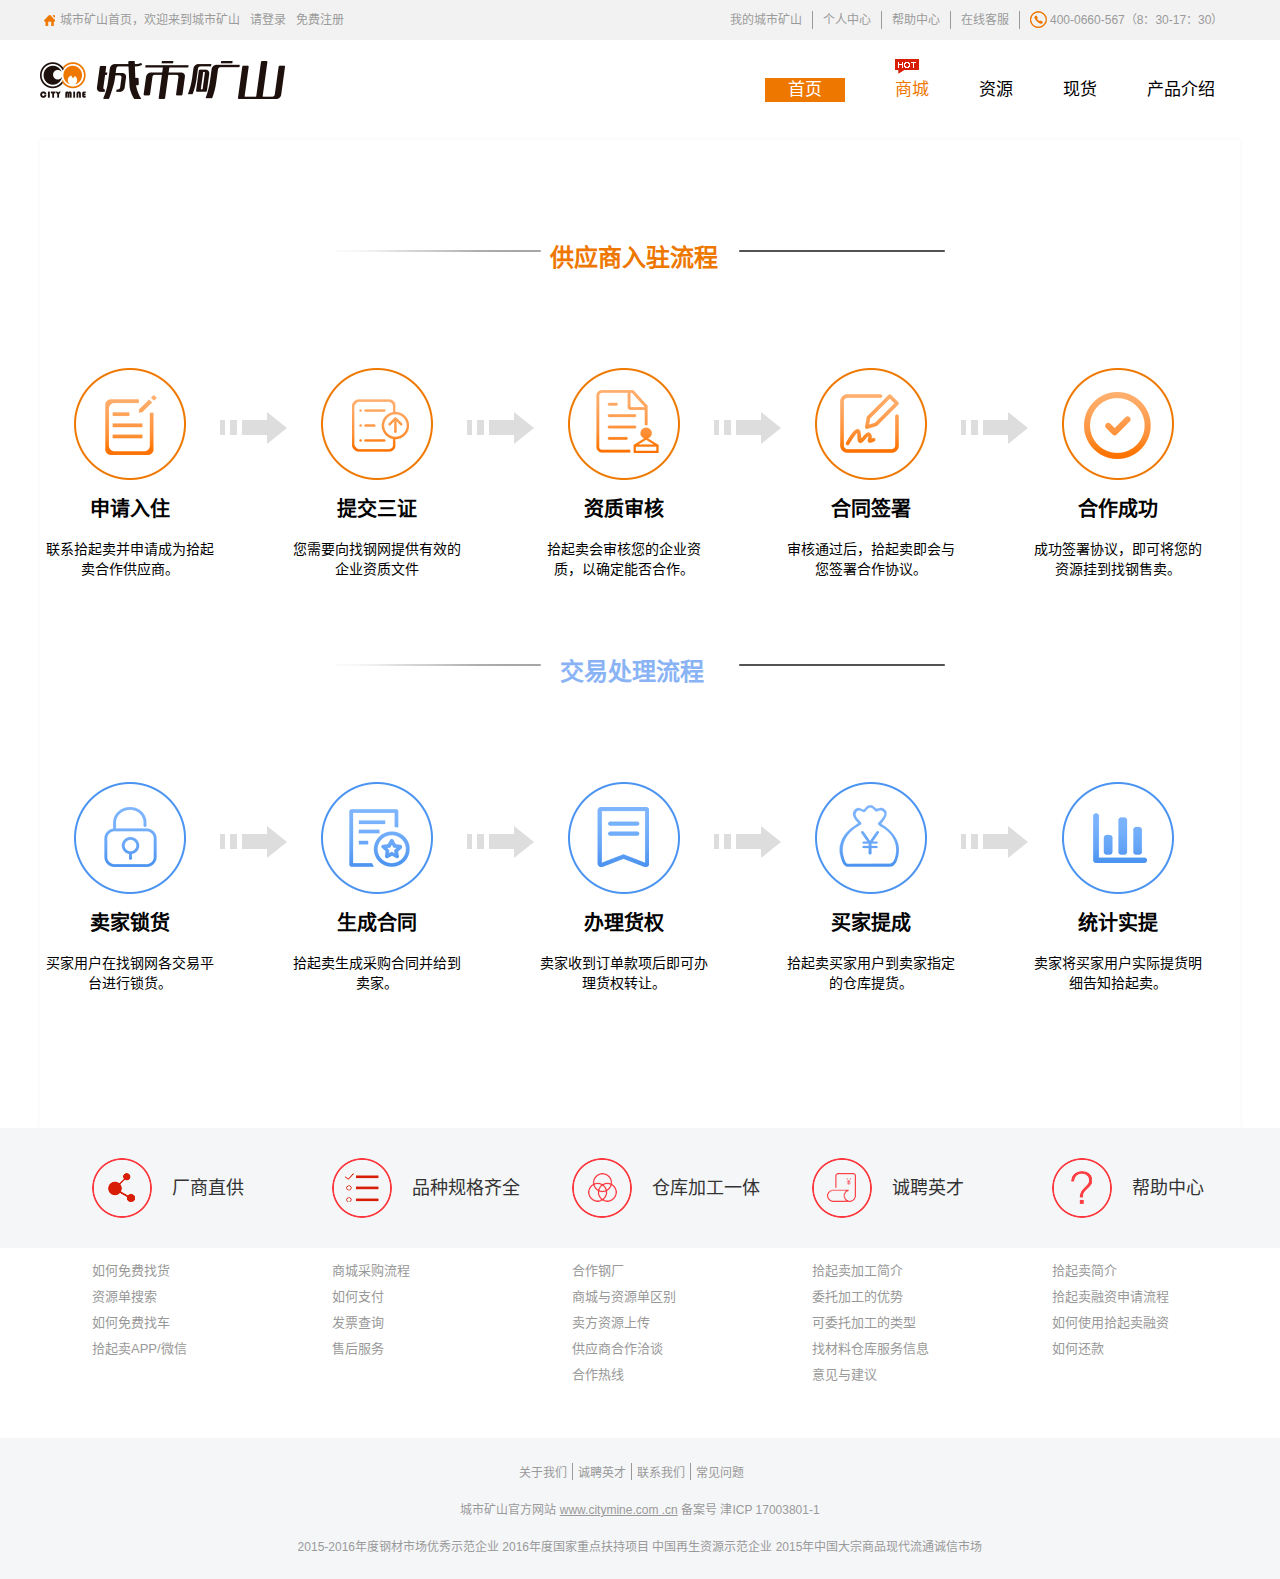
<file: city/flow.html>
<!DOCTYPE html>
<html lang="zh-CN">
<head>
    <meta charset="utf-8">
    <meta http-equiv="X-UA-Compatible" content="IE=edge">
    <meta name="viewport" content="width=device-width, initial-scale=1">
    <title>流程页</title>
    <!--[if lt IE 9]>
    <script src="https://cdn.bootcss.com/html5shiv/3.7.3/html5shiv.min.js"></script>
    <script src="https://cdn.bootcss.com/respond.js/1.4.2/respond.min.js"></script>
    <![endif]-->
    <link rel="stylesheet" href="css/reset.css" />
    <link rel="stylesheet" href="css/style.css" />
</head>
<body>
<!--header start-->
<header>
    <div class="top_bar">
        <div class="left_top_bar fl">
            <div class="welcome fl">城市矿山首页，欢迎来到城市矿山</div>
            <div class="login fl"><a href="#">请登录</a></div>
            <div class="register fl"><a href="#">免费注册</a> </div>
            <div class="clearfix"></div>
        </div>
        <div class="right_top_bar fr">
            <div class="nav_top_bar fl">
                <ul>
                    <li class="fl"><a href="#">我的城市矿山</a></li>
                    <li class="fl"><a href="#">个人中心</a></li>
                    <li class="fl"><a href="#">帮助中心</a></li>
                    <li class="fl"><a href="#">在线客服</a></li>
                    <div class="clearfix"></div>
                </ul>
            </div>
            <div class="tel_top_bar fl">
                <div class="tel">400-0660-567（8：30-17：30）</div>
            </div>
            <div class="clearfix"></div>
        </div>
        <div class="clearfix"></div>
    </div>
    <div class="nav3">
        <div class="main_nav">
            <div class="logo fl">
                <div class="img_logo fl" style=""><img src="images/logo3.png"> </div>
                <div class="clearfix"></div>
            </div>
            <div class="nav_index fr">
			
                <ul>
                    <li class="fl"><a href="#"class="color_orange">首页</a></li>
                    <li class="fl"><i class="hot"></i><a href="#" class="color">商城</a> </li>
                    <li class="fl"><a href="#">资源</a> </li>
					<li class="fl"><a href="#">现货</a> </li>
					<li class="fl"><a href="#">产品介绍</a> </li>
                    <div class="clearfix"></div>
                </ul>
            </div>
            <div class="clearfix"></div>
        </div>
    </div>
</header><!--header end-->



<section class="main_page flowborder">

<div class="flow_title">
<p class="orange">供应商入驻流程</p>

</div>


<div class="flow_main">
	<div class="flow_column fl">
		<img src="images/flow_orange1.png" >
		<div>
			<p class="flow_font">申请入住</p><br/>
			<p>联系拾起卖并申请成为拾起卖合作供应商。</p>
		</div>
	</div>
	<div class="flow_arrow fl"></div>
	<div class="flow_column fl">
		<img src="images/flow_orange2.png" >
		<div>
			<p class="flow_font">提交三证</p><br/>
			<p>您需要向找钢网提供有效的企业资质文件</p>
		</div>
	</div>
	<div class="flow_arrow fl"></div>
	<div class="flow_column fl">
		<img src="images/flow_orange3.png" >
		<div>
			<p class="flow_font">资质审核</p><br/>
			<p>拾起卖会审核您的企业资质，以确定能否合作。</p>
		</div>
	</div>
	<div class="flow_arrow fl"></div>
	<div class="flow_column fl">
		<img src="images/flow_orange4.png" >
		<div>
			<p class="flow_font">合同签署</p><br/>
			<p>审核通过后，拾起卖即会与您签署合作协议。</p>
		</div>
	</div>
	<div class="flow_arrow fl"></div>
	<div class="flow_column fl">
		<img src="images/flow_orange5.png" >
		<div>
			<p class="flow_font">合作成功</p><br/>
			<p>成功签署协议，即可将您的资源挂到找钢售卖。</p>
		</div>
	</div>
    <div class="clearfix"></div>
</div>



<div class="flow_title">
	<p class="blue">交易处理流程</p>
</div>


<div class="flow_main">
	<div class="flow_column fl">
		<img src="images/flow_blue1.png" >
		<div>
			<p class="flow_font">卖家锁货</p><br/>
			<p>买家用户在找钢网各交易平台进行锁货。</p>
		</div>
	</div>
	<div class="flow_arrow fl"></div>
	<div class="flow_column fl">
		<img src="images/flow_blue2.png" >
		<div>
			<p class="flow_font">生成合同</p><br/>
			<p>拾起卖生成采购合同并给到卖家。</p>
		</div>
	</div>
	<div class="flow_arrow fl"></div>
	<div class="flow_column fl">
		<img src="images/flow_blue3.png" >
		<div>
			<p class="flow_font">办理货权</p><br/>
			<p>卖家收到订单款项后即可办理货权转让。</p>
		</div>
	</div>
	<div class="flow_arrow fl"></div>
	<div class="flow_column fl">
		<img src="images/flow_blue4.png" >
		<div>
			<p class="flow_font">买家提成</p><br/>
			<p>拾起卖买家用户到卖家指定的仓库提货。</p>
		</div>
	</div>
	<div class="flow_arrow fl"></div>
	<div class="flow_column fl">
		<img src="images/flow_blue5.png" >
		<div>
			<p class="flow_font">统计实提</p><br/>
			<p>卖家将买家用户实际提货明细告知拾起卖。</p>
		</div>
	</div>
    <div class="clearfix"></div>
</div>
</section>

<!--footer start-->
<footer>
    <section class="five_advantage">
        <div class="main_five_advantage">
            <div class="box_five_advantage fl">
                <i class="advantage_1"></i>
                <span>厂商直供</span>
                <div class="clearfix"></div>
            </div>
            <div class="box_five_advantage fl">
                <i class="advantage_2"></i>
                <span>品种规格齐全</span>
                <div class="clearfix"></div>
            </div>
            <div class="box_five_advantage fl">
                <i class="advantage_3"></i>
                <span>仓库加工一体</span>
                <div class="clearfix"></div>
            </div>
            <div class="box_five_advantage fl">
                <i class="advantage_4"></i>
                <span>诚聘英才</span>
                <div class="clearfix"></div>
            </div>
            <div class="box_five_advantage fl">
                <i class="advantage_5"></i>
                <span>帮助中心</span>
                <div class="clearfix"></div>
            </div>
            <div class="clearfix"></div>
        </div>
    </section>
    <section class="nav_footer">
        <div class="main_nav_footer">
            <div class="box_nav_footer fl">
                <ul>
                    <li><a href="#">如何免费找货</a></li>
                    <li><a href="#">资源单搜索</a></li>
                    <li><a href="#">如何免费找车</a></li>
                    <li><a href="#">拾起卖APP/微信</a></li>
                </ul>
            </div>
            <div class="box_nav_footer fl">
                <ul>
                    <li><a href="#">商城采购流程</a></li>
                    <li><a href="#">如何支付</a></li>
                    <li><a href="#">发票查询</a></li>
                    <li><a href="#">售后服务</a></li>
                </ul>
            </div>
            <div class="box_nav_footer fl">
                <ul>
                    <li><a href="#">合作钢厂</a></li>
                    <li><a href="#">商城与资源单区别</a></li>
                    <li><a href="#">卖方资源上传</a></li>
                    <li><a href="#">供应商合作洽谈</a></li>
                    <li><a href="#">合作热线</a></li>
                </ul>
            </div>
            <div class="box_nav_footer fl">
                <ul>
                    <li><a href="#">拾起卖加工简介</a></li>
                    <li><a href="#">委托加工的优势</a></li>
                    <li><a href="#">可委托加工的类型</a></li>
                    <li><a href="#">找材料仓库服务信息</a></li>
                    <li><a href="#">意见与建议</a></li>
                </ul>
            </div>
            <div class="box_nav_footer fl">
                <ul>
                    <li><a href="#">拾起卖简介</a></li>
                    <li><a href="#">拾起卖融资申请流程</a></li>
                    <li><a href="#">如何使用拾起卖融资</a></li>
                    <li><a href="#">如何还款</a></li>
                </ul>
            </div>
            <div class="clearfix"></div>
        </div>
    </section>
    <section class="other_footer">
        <div class="main_other_footer">
            <div class="nav_main_other_footer">
                <ul>
                    <li class="fl"><a href="#">关于我们</a> </li>
                    <li class="fl"><a href="#">诚聘英才</a> </li>
                    <li class="fl"><a href="#">联系我们</a> </li>
                    <li class="fl"><a href="#">常见问题</a> </li>
                    <div class="clearfix"></div>
                </ul>
            </div>
            <div class="side_footer">城市矿山官方网站  <a href="#">www.citymine.com .cn</a>  备案号 津ICP 17003801-1 </div>
            <div class="certificate_footer">
                2015-2016年度钢材市场优秀示范企业   2016年度国家重点扶持项目  中国再生资源示范企业  2015年中国大宗商品现代流通诚信市场
            </div>
        </div>
    </section>
</footer>
<!--footer end-->

<script type="text/javascript" src="lib/jquery.min.js"></script>
<script type="text/javascript" src="js/index.js"></script>
</body>
</html>
</file>
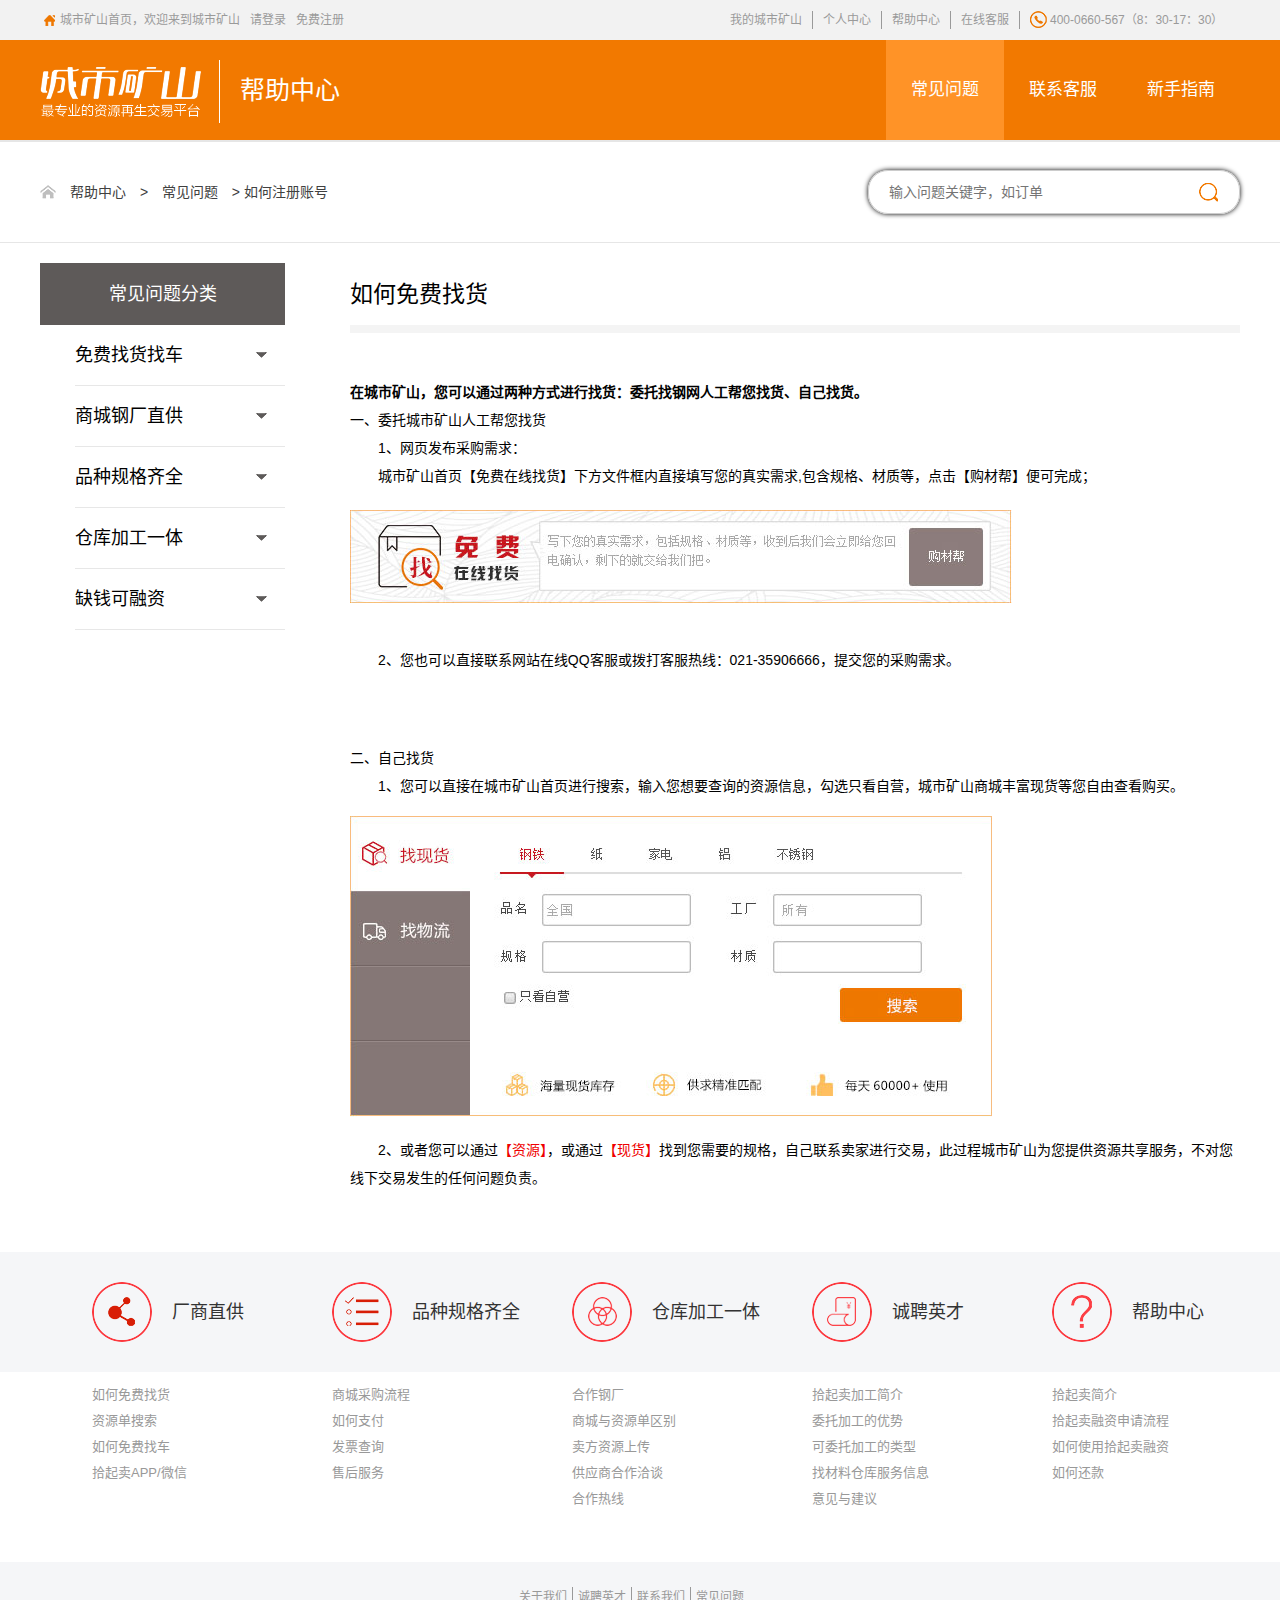
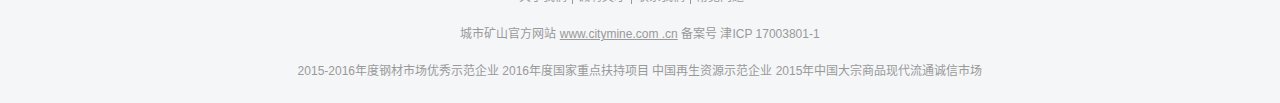
<file: city/helpContentImg.html>
<!DOCTYPE html>
<html lang="zh-CN">
<head>
    <meta charset="utf-8">
    <meta http-equiv="X-UA-Compatible" content="IE=edge">
    <meta name="viewport" content="width=device-width, initial-scale=1">
    <title>帮助中心（图文样式）</title>
    <!--[if lt IE 9]>
    <script src="https://cdn.bootcss.com/html5shiv/3.7.3/html5shiv.min.js"></script>
    <script src="https://cdn.bootcss.com/respond.js/1.4.2/respond.min.js"></script>
    <![endif]-->
    <link rel="stylesheet" href="css/reset.css" />
    <link rel="stylesheet" href="css/style.css" />
</head>
<body>
<!--header start-->
<header>
    <div class="top_bar">
        <div class="left_top_bar fl">
            <div class="welcome fl">城市矿山首页，欢迎来到城市矿山</div>
            <div class="login fl"><a href="#">请登录</a></div>
            <div class="register fl"><a href="#">免费注册</a> </div>
            <div class="clearfix"></div>
        </div>
        <div class="right_top_bar fr">
            <div class="nav_top_bar fl">
                <ul>
                    <li class="fl"><a href="#">我的城市矿山</a></li>
                    <li class="fl"><a href="#">个人中心</a></li>
                    <li class="fl"><a href="#">帮助中心</a></li>
                    <li class="fl"><a href="#">在线客服</a></li>
                    <div class="clearfix"></div>
                </ul>
            </div>
            <div class="tel_top_bar fl">
                <div class="tel">400-0660-567（8：30-17：30）</div>
            </div>
            <div class="clearfix"></div>
        </div>
        <div class="clearfix"></div>
    </div>
    <div class="nav">
        <div class="main_nav">
            <div class="logo fl">
                <div class="img_logo fl" style=""><img src="images/logo.png"> </div>
                <div class="text_logo fl">帮助中心</div>
                <div class="clearfix"></div>
            </div>
            <div class="nav_index fr">
                <ul>
                    <li class="fl current"><a href="#">常见问题</a></li>
                    <li class="fl"><a href="#">联系客服</a> </li>
                    <li class="fl"><a href="#">新手指南</a> </li>
                    <div class="clearfix"></div>
                </ul>
            </div>
            <div class="clearfix"></div>
        </div>
    </div>
</header><!--header end-->
<!--crumbs start-->
<section class="crumbs">
    <div class="main_crumbs">
        <div class="crumbs_nav fl"><a href="#">帮助中心</a>  >  <a href="#">常见问题</a> > 如何注册账号</div>
        <div class="search fr">
            <input class="search_text fr" type="text" placeholder="输入问题关键字，如订单">
            <div class="btn_search"></div>
            <div class="clearfix"></div>
        </div>
        <div class="clearfix"></div>
    </div>
</section><!--crumbs end-->
<!--main start-->
<section class="main">
    <section class="sidebar fl">
        <div class="title">常见问题分类</div>
        <div class="content_sidebar">
            <div id="firstpane" class="menu_list">
                <p class="menu_head">免费找货找车</p>
                <div class="menu_body">
                    <ul>
                        <li class="current"><a href="#">如何免费找货</a><i></i></li>
                        <li><a href="#">资源单所都</a><i></i></li>
                        <li><a href="#">如何免费找车</a><i></i></li>
                        <li><a href="#">拾起卖APP/微信</a><i></i></li>
                    </ul>
                </div>
                <p class="menu_head">商城钢厂直供</p>
                <div class="menu_body">
                    <ul>
                        <li class="current"><a href="#">如何免费找货</a><i></i></li>
                        <li><a href="#">资源单所都</a><i></i></li>
                        <li><a href="#">如何免费找车</a><i></i></li>
                        <li><a href="#">拾起卖APP/微信</a><i></i></li>
                    </ul>
                </div>
                <p class="menu_head">品种规格齐全</p>
                <div class="menu_body">
                    <ul>
                        <li class="current"><a href="#">如何免费找货</a><i></i></li>
                        <li><a href="#">资源单所都</a><i></i></li>
                        <li><a href="#">如何免费找车</a><i></i></li>
                        <li><a href="#">拾起卖APP/微信</a><i></i></li>
                    </ul>
                </div>
                <p class="menu_head">仓库加工一体</p>
                <div class="menu_body">
                    <ul>
                        <li class="current"><a href="#">如何免费找货</a><i></i></li>
                        <li><a href="#">资源单所都</a><i></i></li>
                        <li><a href="#">如何免费找车</a><i></i></li>
                        <li><a href="#">拾起卖APP/微信</a><i></i></li>
                    </ul>
                </div>
                <p class="menu_head">缺钱可融资</p>
                <div class="menu_body">
                    <ul>
                        <li class="current"><a href="#">如何免费找货</a><i></i></li>
                        <li><a href="#">资源单所都</a><i></i></li>
                        <li><a href="#">如何免费找车</a><i></i></li>
                        <li><a href="#">拾起卖APP/微信</a><i></i></li>
                    </ul>
                </div>
            </div>
        </div>
    </section>
    <section class="content fl">
        <div class="title_content">如何免费找货</div>
        <div class="box">
            <div class="title_box_weight">在城市矿山，您可以通过两种方式进行找货：委托找钢网人工帮您找货、自己找货。</div>
            <div class="title_box">一、委托城市矿山人工帮您找货</div>
            <article>
                <p>1、网页发布采购需求：</p>
                <p>城市矿山首页【免费在线找货】下方文件框内直接填写您的真实需求,包含规格、材质等，点击【购材帮】便可完成；</p>
            </article>
            <div class="find_online"><img src="images/zaixianzhaohuo.jpg"></div>
            <article>
                <p>2、您也可以直接联系网站在线QQ客服或拨打客服热线：021-35906666，提交您的采购需求。</p>
            </article>
            <div class="liubai"></div>
            <div class="title_box">二、自己找货</div>
            <article>
                <p>1、您可以直接在城市矿山首页进行搜索，输入您想要查询的资源信息，勾选只看自营，城市矿山商城丰富现货等您自由查看购买。</p>
                <br />
                <img src="images/zaixianzhaohuo2.jpg">
                <br />
                <br />
                <p>2、或者您可以通过<span>【资源】</span>，或通过<span>【现货】</span>找到您需要的规格，自己联系卖家进行交易，此过程城市矿山为您提供资源共享服务，不对您线下交易发生的任何问题负责。</p>
            </article>
        </div>
    </section>
    <div class="clearfix"></div>
</section><!--main end-->

<!--footer start-->
<footer>
    <section class="five_advantage">
        <div class="main_five_advantage">
            <div class="box_five_advantage fl">
                <i class="advantage_1"></i>
                <span>厂商直供</span>
                <div class="clearfix"></div>
            </div>
            <div class="box_five_advantage fl">
                <i class="advantage_2"></i>
                <span>品种规格齐全</span>
                <div class="clearfix"></div>
            </div>
            <div class="box_five_advantage fl">
                <i class="advantage_3"></i>
                <span>仓库加工一体</span>
                <div class="clearfix"></div>
            </div>
            <div class="box_five_advantage fl">
                <i class="advantage_4"></i>
                <span>诚聘英才</span>
                <div class="clearfix"></div>
            </div>
            <div class="box_five_advantage fl">
                <i class="advantage_5"></i>
                <span>帮助中心</span>
                <div class="clearfix"></div>
            </div>
            <div class="clearfix"></div>
        </div>
    </section>
    <section class="nav_footer">
        <div class="main_nav_footer">
            <div class="box_nav_footer fl">
                <ul>
                    <li><a href="#">如何免费找货</a></li>
                    <li><a href="#">资源单搜索</a></li>
                    <li><a href="#">如何免费找车</a></li>
                    <li><a href="#">拾起卖APP/微信</a></li>
                </ul>
            </div>
            <div class="box_nav_footer fl">
                <ul>
                    <li><a href="#">商城采购流程</a></li>
                    <li><a href="#">如何支付</a></li>
                    <li><a href="#">发票查询</a></li>
                    <li><a href="#">售后服务</a></li>
                </ul>
            </div>
            <div class="box_nav_footer fl">
                <ul>
                    <li><a href="#">合作钢厂</a></li>
                    <li><a href="#">商城与资源单区别</a></li>
                    <li><a href="#">卖方资源上传</a></li>
                    <li><a href="#">供应商合作洽谈</a></li>
                    <li><a href="#">合作热线</a></li>
                </ul>
            </div>
            <div class="box_nav_footer fl">
                <ul>
                    <li><a href="#">拾起卖加工简介</a></li>
                    <li><a href="#">委托加工的优势</a></li>
                    <li><a href="#">可委托加工的类型</a></li>
                    <li><a href="#">找材料仓库服务信息</a></li>
                    <li><a href="#">意见与建议</a></li>
                </ul>
            </div>
            <div class="box_nav_footer fl">
                <ul>
                    <li><a href="#">拾起卖简介</a></li>
                    <li><a href="#">拾起卖融资申请流程</a></li>
                    <li><a href="#">如何使用拾起卖融资</a></li>
                    <li><a href="#">如何还款</a></li>
                </ul>
            </div>
            <div class="clearfix"></div>
        </div>
    </section>
    <section class="other_footer">
        <div class="main_other_footer">
            <div class="nav_main_other_footer">
                <ul>
                    <li class="fl"><a href="#">关于我们</a> </li>
                    <li class="fl"><a href="#">诚聘英才</a> </li>
                    <li class="fl"><a href="#">联系我们</a> </li>
                    <li class="fl"><a href="#">常见问题</a> </li>
                    <div class="clearfix"></div>
                </ul>
            </div>
            <div class="side_footer">城市矿山官方网站  <a href="#">www.citymine.com .cn</a>  备案号 津ICP 17003801-1 </div>
            <div class="certificate_footer">
                2015-2016年度钢材市场优秀示范企业   2016年度国家重点扶持项目  中国再生资源示范企业  2015年中国大宗商品现代流通诚信市场
            </div>
        </div>
    </section>
</footer>
<!--footer end-->
<script type="text/javascript" src="lib/jquery.min.js"></script>
<script type="text/javascript" src="js/helpContent.js"></script>
</body>
</html>
</file>
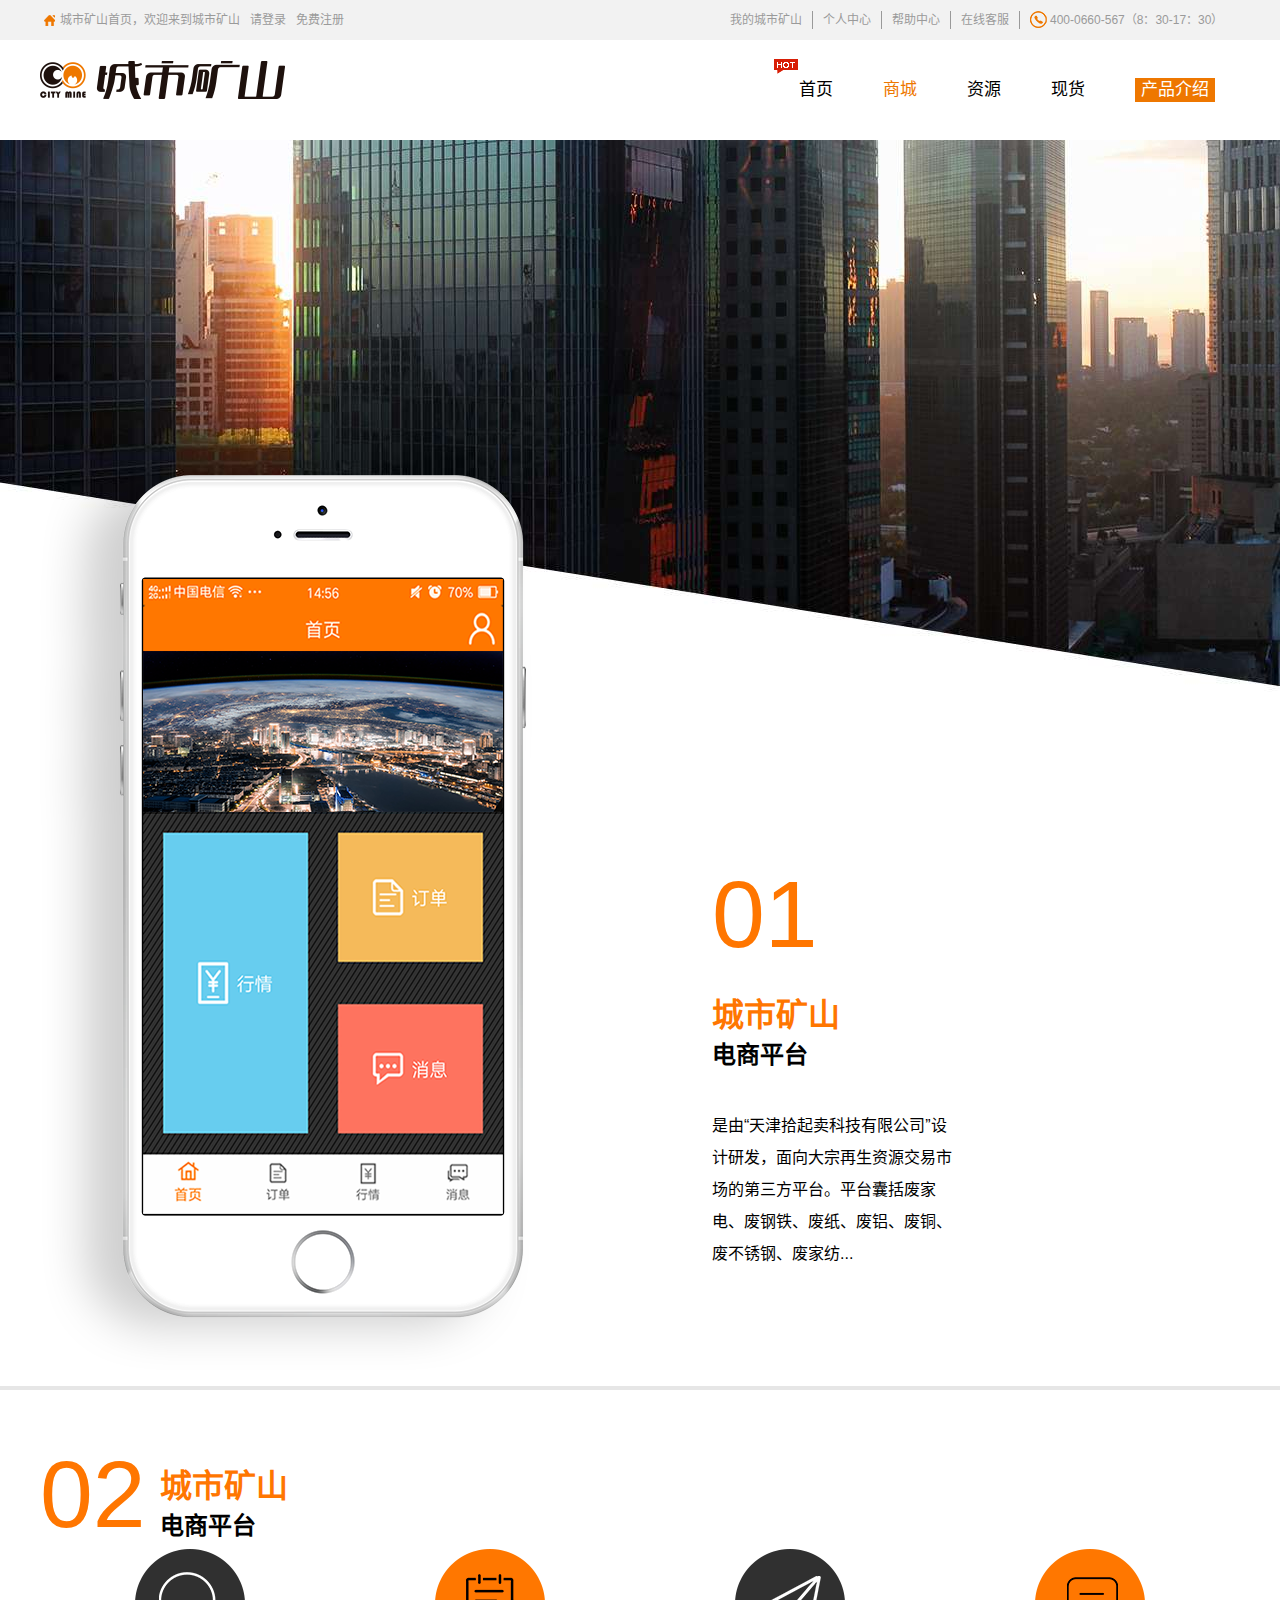
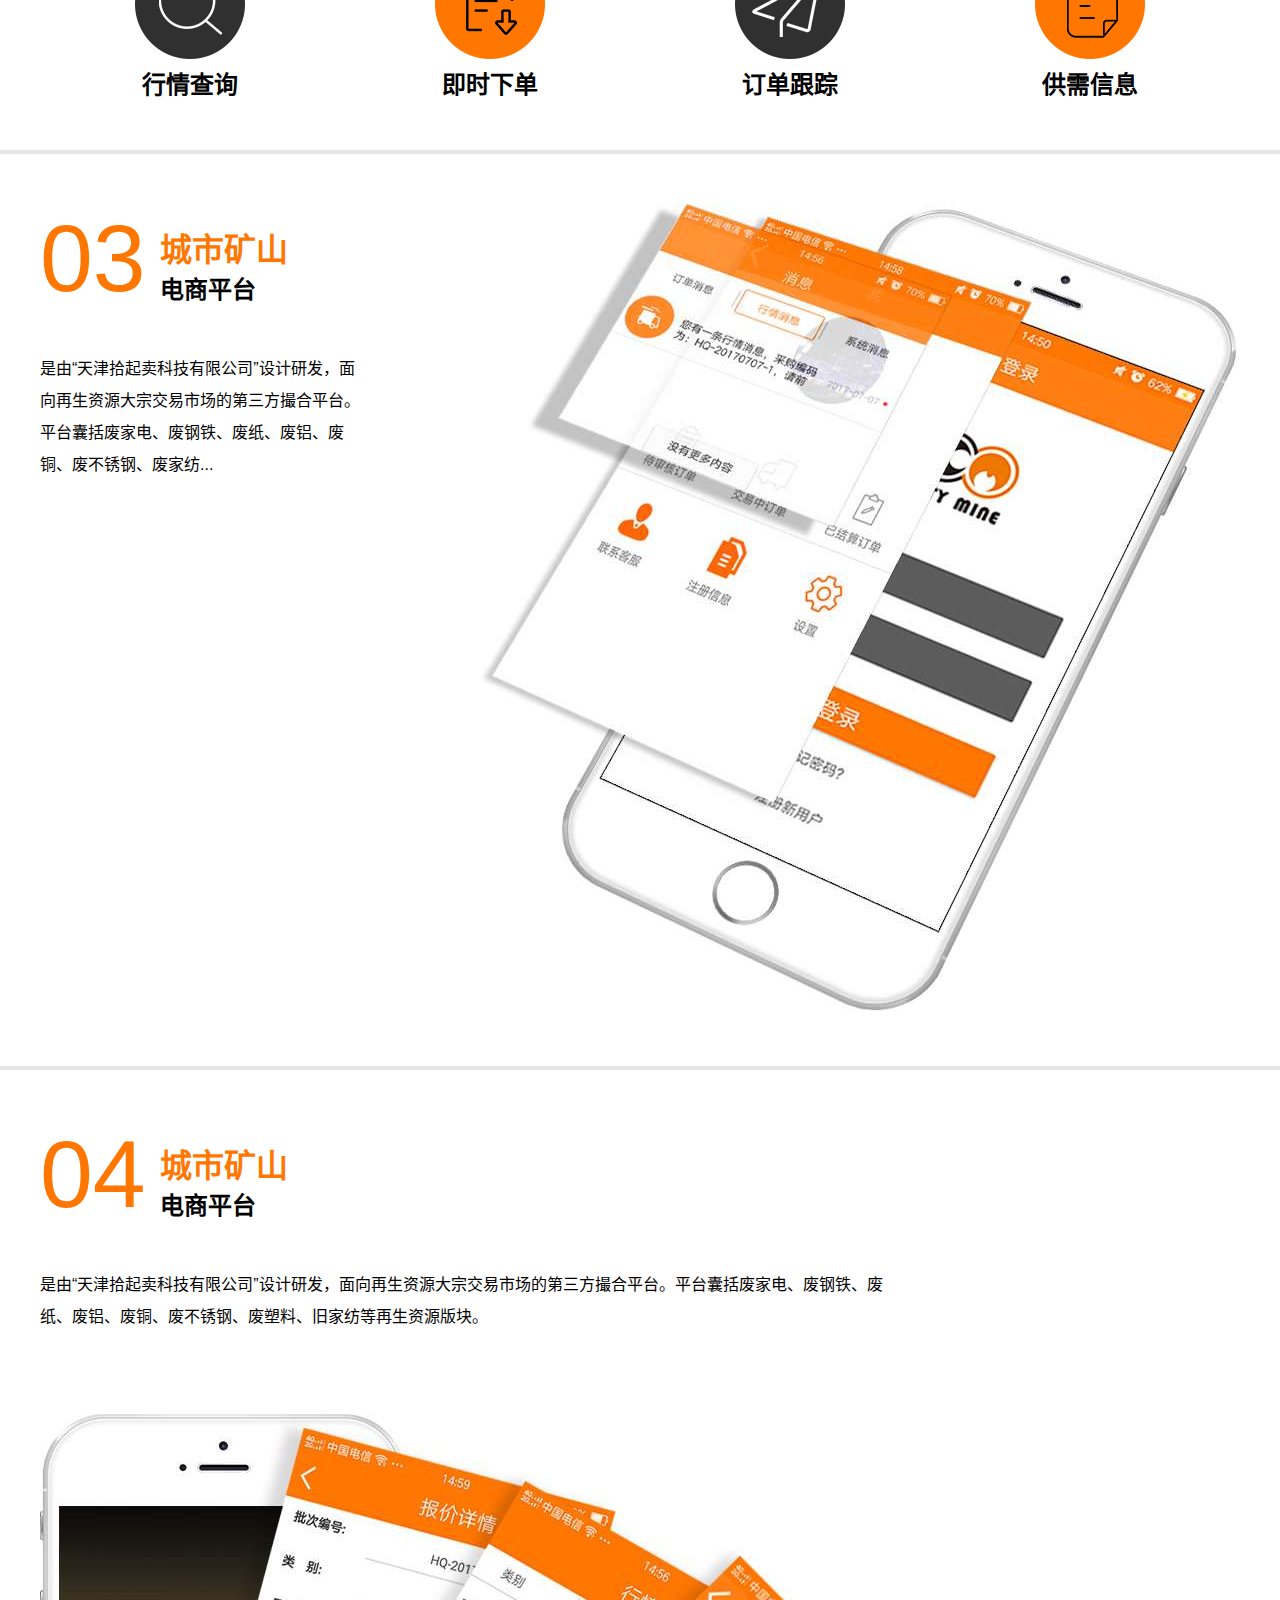
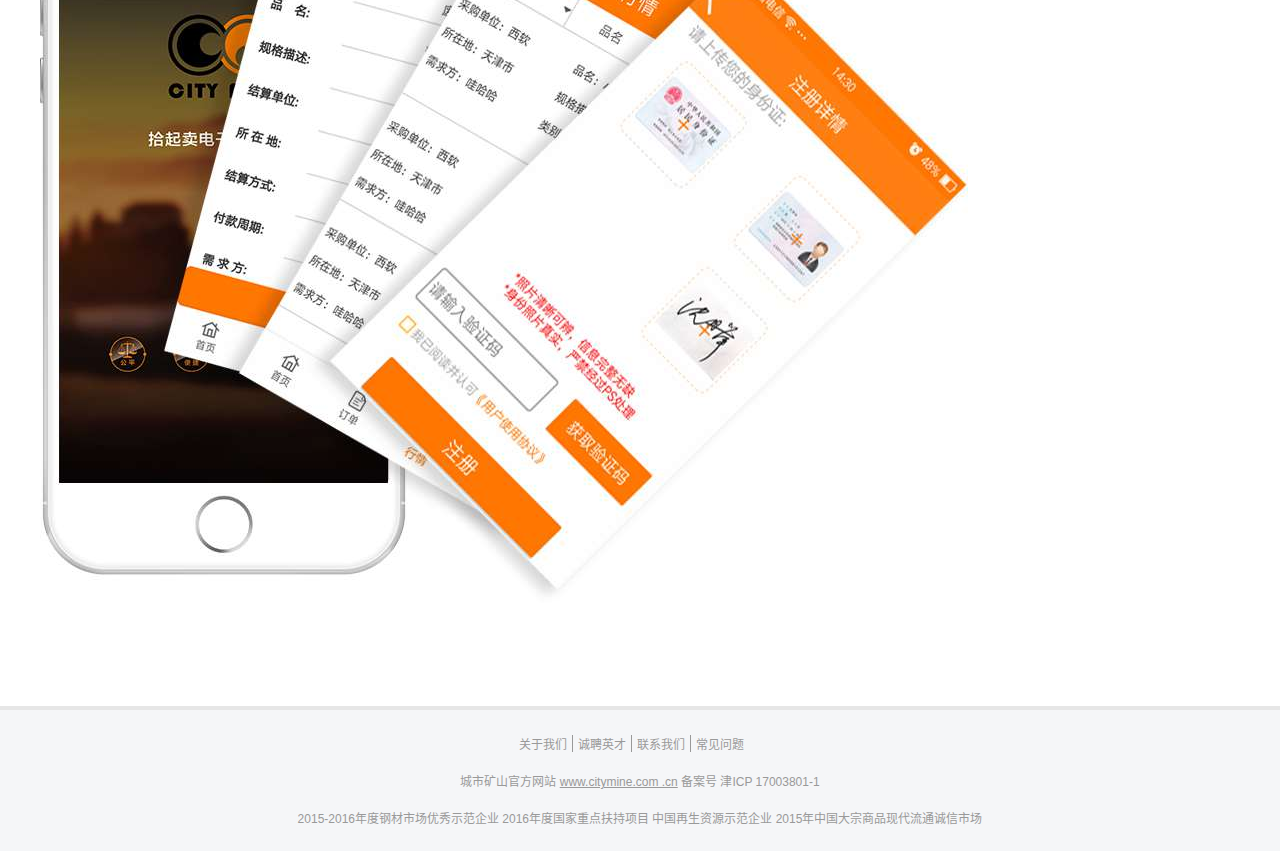
<file: city/industry.html>
<!DOCTYPE html>
<html lang="zh-CN">
<head>
    <meta charset="utf-8">
    <meta http-equiv="X-UA-Compatible" content="IE=edge">
    <meta name="viewport" content="width=device-width, initial-scale=1">
    <title>行业介绍</title>
    <!--[if lt IE 9]>
    <script src="https://cdn.bootcss.com/html5shiv/3.7.3/html5shiv.min.js"></script>
    <script src="https://cdn.bootcss.com/respond.js/1.4.2/respond.min.js"></script>
    <![endif]-->
    <link rel="stylesheet" href="css/reset.css"/>
    <link rel="stylesheet" href="css/style.css"/>
</head>
<body>
<!--header start-->
<header>
    <div class="top_bar">
        <div class="left_top_bar fl">
            <div class="welcome fl">城市矿山首页，欢迎来到城市矿山</div>
            <div class="login fl"><a href="#">请登录</a></div>
            <div class="register fl"><a href="#">免费注册</a></div>
            <div class="clearfix"></div>
        </div>
        <div class="right_top_bar fr">
            <div class="nav_top_bar fl">
                <ul>
                    <li class="fl"><a href="#">我的城市矿山</a></li>
                    <li class="fl"><a href="#">个人中心</a></li>
                    <li class="fl"><a href="#">帮助中心</a></li>
                    <li class="fl"><a href="#">在线客服</a></li>
                    <div class="clearfix"></div>
                </ul>
            </div>
            <div class="tel_top_bar fl">
                <div class="tel">400-0660-567（8：30-17：30）</div>
            </div>
            <div class="clearfix"></div>
        </div>
        <div class="clearfix"></div>
    </div>
    <div class="nav3">
        <div class="main_nav">
            <div class="logo fl">
                <div class="img_logo fl"><img src="images/logo3.png"></div>
                <div class="clearfix"></div>
            </div>
            <div class="nav_index fr">
                <i class="hot"></i>
                <ul>
                    <li class="fl"><a href="#">首页</a></li>
                    <li class="fl"><a href="#" class="color">商城</a></li>
                    <li class="fl"><a href="#">资源</a></li>
                    <li class="fl"><a href="#">现货</a></li>
                    <li class="fl"><a href="#" class="color_orange">产品介绍</a></li>
                    <div class="clearfix"></div>
                </ul>
            </div>
            <div class="clearfix"></div>
        </div>
    </div>
</header><!--header end-->
<div class="industry_main1">
    <div class="industry_background">
        <section class="main_page padding">
            <div class="industry_block1">
                <div class="fl">
                    <img src="images/industry2.png">
                </div>
                <div class="pos fl">
                    <div class="industry_step">
                        <div class="num">01</div>
                        <div>
                            <p class="font1">城市矿山</p>
                            <p class="font2">电商平台</p>
                        </div>
                    </div>

                    <div class="industry_textp">
                        <p>是由“天津拾起卖科技有限公司”设计研发，面向大宗再生资源交易市场的第三方平台。平台囊括废家电、废钢铁、废纸、废铝、废铜、废不锈钢、废家纺...</p>
                    </div>
                </div>
                <div class="clearfix"></div>

            </div>
        </section>
    </div>
</div>

<div class="industry_main2">
    <section class="main_page">
        <div class="industry_block2">
            <div class="industry_step">
                <div class="num fl">02</div>
                <div class="content fl">
                    <p class="font1">城市矿山</p>
                    <p class="font2">电商平台</p>
                </div>
                <div class="clearfix"></div>
            </div>
            <div class="down2">
                <div class="divwidth fl">
                    <img src="images/industry_tb1.png">
                    <p>行情查询</p>
                </div>
                <div class="divwidth fl">
                    <img src="images/industry_tb2.png">
                    <p>即时下单</p>
                </div>
                <div class="divwidth fl">
                    <img src="images/industry_tb3.png">
                    <p>订单跟踪</p>
                </div>
                <div class="divwidth fl">
                    <img src="images/industry_tb4.png">
                    <p>供需信息</p>
                </div>
                <div class="clearfix"></div>
            </div>
        </div>
    </section>
</div>
<div class="industry_main3">
    <section class="main_page">
        <div class="industry_block3">
            <div class="pos fl">
                <div class="industry_step">
                    <div class="num fl">03</div>
                    <div class="fl">
                        <p class="font1">城市矿山</p>
                        <p class="font2">电商平台</p>
                    </div>
                    <div class="clearfix"></div>
                </div>
                <div class="industry_textp">
                    <p>是由“天津拾起卖科技有限公司”设计研发，面向再生资源大宗交易市场的第三方撮合平台。平台囊括废家电、废钢铁、废纸、废铝、废铜、废不锈钢、废家纺...</p>
                </div>
            </div>
            <div class="fl">
                <img src="images/industry3.jpg">
            </div>
            <div class="clearfix"></div>
        </div>
    </section>
</div>
<div class="industry_main4">
    <section class="main_page">
        <div class="industry_block4">
            <div class="industry_step">
                <div class="num fl">04</div>
                <div class="fl">
                    <p class="font1">城市矿山</p>
                    <p class="font2">电商平台</p>
                </div>
                <div class="clearfix"></div>
            </div>
            <div class="industry_textp">
                <p>是由“天津拾起卖科技有限公司”设计研发，面向再生资源大宗交易市场的第三方撮合平台。平台囊括废家电、废钢铁、废纸、废铝、废铜、废不锈钢、废塑料、旧家纺等再生资源版块。</p>
            </div>
            <div>
                <img src="images/industry4.jpg">
            </div>
        </div>
    </section>
</div>
<!--footer start-->
<footer>
    <!--
        <section class="five_advantage">
            <div class="main_five_advantage">
                <div class="box_five_advantage fl">
                    <i class="advantage_1"></i>
                    <span>厂商直供</span>
                    <div class="clearfix"></div>
                </div>
                <div class="box_five_advantage fl">
                    <i class="advantage_2"></i>
                    <span>品种规格齐全</span>
                    <div class="clearfix"></div>
                </div>
                <div class="box_five_advantage fl">
                    <i class="advantage_3"></i>
                    <span>仓库加工一体</span>
                    <div class="clearfix"></div>
                </div>
                <div class="box_five_advantage fl">
                    <i class="advantage_4"></i>
                    <span>诚聘英才</span>
                    <div class="clearfix"></div>
                </div>
                <div class="box_five_advantage fl">
                    <i class="advantage_5"></i>
                    <span>帮助中心</span>
                    <div class="clearfix"></div>
                </div>
                <div class="clearfix"></div>
            </div>
        </section>
        <section class="nav_footer">
            <div class="main_nav_footer">
                <div class="box_nav_footer fl">
                    <ul>
                        <li><a href="#">如何免费找货</a></li>
                        <li><a href="#">资源单搜索</a></li>
                        <li><a href="#">如何免费找车</a></li>
                        <li><a href="#">拾起卖APP/微信</a></li>
                    </ul>
                </div>
                <div class="box_nav_footer fl">
                    <ul>
                        <li><a href="#">商城采购流程</a></li>
                        <li><a href="#">如何支付</a></li>
                        <li><a href="#">发票查询</a></li>
                        <li><a href="#">售后服务</a></li>
                    </ul>
                </div>
                <div class="box_nav_footer fl">
                    <ul>
                        <li><a href="#">合作钢厂</a></li>
                        <li><a href="#">商城与资源单区别</a></li>
                        <li><a href="#">卖方资源上传</a></li>
                        <li><a href="#">供应商合作洽谈</a></li>
                        <li><a href="#">合作热线</a></li>
                    </ul>
                </div>
                <div class="box_nav_footer fl">
                    <ul>
                        <li><a href="#">拾起卖加工简介</a></li>
                        <li><a href="#">委托加工的优势</a></li>
                        <li><a href="#">可委托加工的类型</a></li>
                        <li><a href="#">找材料仓库服务信息</a></li>
                        <li><a href="#">意见与建议</a></li>
                    </ul>
                </div>
                <div class="box_nav_footer fl">
                    <ul>
                        <li><a href="#">拾起卖简介</a></li>
                        <li><a href="#">拾起卖融资申请流程</a></li>
                        <li><a href="#">如何使用拾起卖融资</a></li>
                        <li><a href="#">如何还款</a></li>
                    </ul>
                </div>
                <div class="clearfix"></div>
            </div>
        </section>-->
    <section class="other_footer">
        <div class="main_other_footer">
            <div class="nav_main_other_footer">
                <ul>
                    <li class="fl"><a href="#">关于我们</a></li>
                    <li class="fl"><a href="#">诚聘英才</a></li>
                    <li class="fl"><a href="#">联系我们</a></li>
                    <li class="fl"><a href="#">常见问题</a></li>
                    <div class="clearfix"></div>
                </ul>
            </div>
            <div class="side_footer">城市矿山官方网站 <a href="#">www.citymine.com .cn</a> 备案号 津ICP 17003801-1</div>
            <div class="certificate_footer">
                2015-2016年度钢材市场优秀示范企业 2016年度国家重点扶持项目 中国再生资源示范企业 2015年中国大宗商品现代流通诚信市场
            </div>
        </div>
    </section>
</footer>
<!--footer end-->
<script type="text/javascript" src="lib/jquery.min.js"></script>
<script type="text/javascript" src="js/index.js"></script>
</body>
</html>
</file>
<file: city/css/style.css>
body {
    font-size: 14px;
}

div {
    box-sizing: border-box;
}

.fl {
    float: left;
}

.fr {
    float: right;
}

.clearfix {
    *zoom: 1;
}

.clearfix:before,
.clearfix:after {
    display: table;
    line-height: 0;
    content: "";
}

.clearfix:after {
    clear: both;
}

/*header*/
header {
    height: 140px;
    overflow: hidden;
    background: #f2f2f2;
}

header > .top_bar {
    width: 1200px;
    margin: 0 auto;
    height: 40px;
    line-height: 40px;
    font-size: 12px;
    color: #9a9a9a;
}

header > .top_bar > .left_top_bar {
    width: 50%;
    height: 40px;
}

header > .top_bar > .left_top_bar a {
    font-size: 12px;
    color: #9a9a9a;
}

header > .top_bar > .left_top_bar > .welcome {
    width: 200px;
    padding-left: 20px;
    background: url("../images/top_bar_left_ico.png") no-repeat left center;
}

header > .top_bar > .left_top_bar > .login {
    padding: 0 10px;
}

header > .top_bar > .left_top_bar > .register {
}

header > .top_bar > .right_top_bar {
    padding-left: 80px;
    width: 50%;
}

header > .top_bar > .right_top_bar > .nav_top_bar {
    width: 300px;
    height: 40px;
}

header > .top_bar > .right_top_bar > .nav_top_bar > ul {
    padding: 0;
    margin: 0;
}

header > .top_bar > .right_top_bar > .nav_top_bar > ul > li {
    margin: 11px 0;
    height: 18px;
    line-height: 18px;
    padding: 0 10px;
    border-right: solid 1px #9a9a9a;
}

header > .top_bar > .right_top_bar > .nav_top_bar > ul > li > a {
    font-size: 12px;
    color: #9a9a9a;
}

header > .top_bar > .right_top_bar > .tel_top_bar {
    margin-left: 10px;
    padding-left: 20px;
    background: url("../images/top_bar_right_ico.png") no-repeat left center;
}

/*header 导航帮助中心*/
header > .nav {
    background: #f27900;
    height: 100px;
    color: #fff;
}

header > .nav > .main_nav {
    width: 1200px;
    margin: 0 auto;
}

header > .nav > .main_nav > .logo {
    line-height: 100px;
    height: 100px;
    width: 300px;
    font-size: 25px;
    color: #fff;
}

header > .nav > .main_nav > .logo > .img_logo {
    height: 100px;
    padding-top: 20px;
}

header > .nav > .main_nav > .logo > .text_logo {
    padding-left: 20px;
}

header > .nav > .main_nav > .nav_index {

}

header > .nav > .main_nav > .nav_index li {
    padding: 0 25px;
    line-height: 100px;
}

header > .nav > .main_nav > .nav_index li.current {
    background: #ff9327;
}

header > .nav > .main_nav > .nav_index li a {
    display: block;
    height: 100px;
    font-size: 17px;
    color: #fff;
}

/*header 主导航*/
header > .menu {
    background: #fff;
    height: 100px;
    border-bottom: solid 2px #e6e6e6;
}

header > .menu > .main_menu {
    width: 1200px;
    margin: 0 auto;
    height: 100px;
}

header > .menu > .main_menu > .logo_menu {
    width: 245px;
    margin-top: 30px;
}

header > .menu > .main_menu > .nav_menu {
    margin-top: 35px;
}

header > .menu > .main_menu > .nav_menu li {
    padding: 12px 27px;
    margin: 0 20px;
    box-sizing: border-box;
    text-align: center;
    position: relative;
}

header > .menu > .main_menu > .nav_menu li i {
    position: absolute;
    right: 15px;
    top: 0;
    width: 24px;
    height: 15px;
    background: url("../images/hot.png") no-repeat left top;
}

header > .menu > .main_menu > .nav_menu li.current {
    background: #ee7700;
    border-radius: 2px;
}

header > .menu > .main_menu > .nav_menu li.current a {
    color: #fff;
}

header > .menu > .main_menu > .nav_menu li a {
    display: block;
    font-size: 18px;
    color: #434343;
}

header > .menu > .main_menu > .tel400 {
    padding-left: 50px;
    background: url("../images/tel400_bg.png") no-repeat left center;
    font-size: 33px;
    color: #b8b8b8;
    margin-top: 30px;
}

/*crumbs*/
.crumbs {
    /*height: 100px;*/
    border-top: solid 2px #e6e6e6;
    border-bottom: solid 1px #e6e6e6;
}

.crumbs > .main_crumbs {
    width: 1200px;
    margin: 0 auto;
}

.crumbs > .main_crumbs > .crumbs_nav {
    width: 50%;
    padding-left: 20px;
    background: url("../images/crumbs_nav.png") no-repeat left center;
    font-size: 14px;
    color: #404040;
    height: 100px;
    line-height: 100px;
}

.crumbs > .main_crumbs > .crumbs_nav > a {
    display: inline-block;
    padding: 0 10px;
    font-size: 14px;
    color: #404040;
}

.crumbs > .main_crumbs > .search {
    width: 50%;
    padding: 28px 0;
    position: relative;
}

.crumbs > .main_crumbs > .search > .search_text {
    width: 300px;
    box-shadow: 0px 0px 5px;
    height: 40px;
    line-height: 40px;
    padding-left: 20px;
    padding-right: 50px;
    background: url("../images/search_ico.png") no-repeat 330px center;
    border: solid 1px #ccc;
    border-radius: 20px;
}

.crumbs > .main_crumbs > .search > .btn_search {
    position: absolute;
    width: 55px;
    height: 40px;
    right: 0;
    top: 29px;
    cursor: pointer;
    z-index: 999;
}

/*main*/
.main {
    width: 1200px;
    margin: 20px auto 60px auto;
    overflow: hidden;
}

/*main_page*/
.main_page {
    width: 1200px;
    margin: 0 auto;
}

.nav_main_page {
    width: 1200px;
    margin: 0 auto;
    line-height: 65px;
}

.nav_main_page > ul > li {
    padding: 0 10px;
}

.nav_main_page > ul > li > a {
    font-size: 16px;
    color: #1b1b1b;
}

.nav_main_page > ul > li.current > a {
    color: #f27900;
}

/*sidebar*/
.sidebar {
    width: 245px;
    margin-right: 65px;
}

.sidebar > .title {
    background: #5e5a59;
    height: 62px;
    line-height: 62px;
    color: #fff;
    font-size: 18px;
    text-align: center;
}

.sidebar > .content_sidebar {
    font-size: 16px;
}

.sidebar > .content_sidebar > .menu_list > .menu_head {
    height: 60px;
    line-height: 60px;
    font-size: 18px;
    margin-left: 35px;
    border-bottom: solid 1px #e7e7e7;
    background: url("../images/down_ico.png") no-repeat 180px center;
    cursor: pointer;
}

.sidebar > .content_sidebar > .menu_list > .menu_body {
    display: none;
}

.sidebar > .content_sidebar > .menu_list > .menu_body li {
    margin-left: 35px;
    padding-left: 45px;
    height: 46px;
    line-height: 46px;
    border-bottom: solid 1px #e7e7e7;
}

.sidebar > .content_sidebar > .menu_list > .menu_body li.current {
    margin: 0;
    padding-left: 80px;
    background: #fef8f2;
    border: none;
    position: relative;
}

.sidebar > .content_sidebar > .menu_list > .menu_body li a {
    color: #535353;
}

.sidebar > .content_sidebar > .menu_list > .menu_body li.current a {
    color: #d46a00;
    position: relative;
}

.sidebar > .content_sidebar > .menu_list > .menu_body li i {
    display: none;
}

.sidebar > .content_sidebar > .menu_list > .menu_body li.current i {
    display: block;
    position: absolute;
    left: 0;
    top: -3px;
    width: 6px;
    height: 53px;
    background: url("../images/sidebar_li_ico.png") no-repeat left top;
}

/*content*/
.main > .content {
    width: 890px;
}

.main > .content > .title_content {
    height: 70px;
    line-height: 62px;
    font-size: 23px;
    border-bottom: solid 8px #f4f4f4;
}

/*footer*/
footer {
    color: #999;
    font-size: 12px;
}

.five_advantage {
    background: #f5f6f8;
}

.five_advantage > .main_five_advantage {
    width: 1200px;
    margin: 0 auto;
    overflow: hidden;
    padding: 30px 0;
}

.five_advantage > .main_five_advantage > .box_five_advantage {
    width: 20%;
    padding-left: 52px;
    height: 60px;
    line-height: 60px;
    font-size: 18px;
    color: #333;
    overflow: hidden;
}

.five_advantage > .main_five_advantage > .box_five_advantage > i {
    width: 60px;
    height: 60px;
    overflow: hidden;
    display: block;
    float: left;
}

i.advantage_1 {
    background: url("../images/advantage_ico.png") no-repeat left top;
}

i.advantage_2 {
    background: url("../images/advantage_ico.png") no-repeat left -60px;
}

i.advantage_3 {
    background: url("../images/advantage_ico.png") no-repeat left -120px;
}

i.advantage_4 {
    background: url("../images/advantage_ico.png") no-repeat left -180px;
}

i.advantage_5 {
    background: url("../images/advantage_ico.png") no-repeat left bottom;
}

.five_advantage > .main_five_advantage > .box_five_advantage > span {
    display: block;
    float: left;
    padding-left: 20px;
}

.nav_footer {
    font-size: 13px;
}

.nav_footer > .main_nav_footer {
    width: 1200px;
    margin: 0 auto;
}

.nav_footer > .main_nav_footer > .box_nav_footer {
    width: 20%;
    overflow: hidden;
    padding-bottom: 50px;
    padding-top: 10px;
}

.nav_footer > .main_nav_footer > .box_nav_footer li {
    padding-left: 52px;
    line-height: 2;
}

.nav_footer > .main_nav_footer > .box_nav_footer a {
    color: #999;
    font-size: 13px;
}

.other_footer {
    background: #f5f6f8;
}

.other_footer > .main_other_footer {
    width: 1200px;
    margin: 0 auto;
    padding: 25px 0;
}

.other_footer > .main_other_footer > .nav_main_other_footer {
    width: 252px;
    margin: 0 auto;
    overflow: hidden;
}

.other_footer > .main_other_footer > .nav_main_other_footer li {
    padding: 0 5px;
}

.other_footer > .main_other_footer > .nav_main_other_footer li + li {
    border-left: solid 1px #999;
}

.other_footer > .main_other_footer a {
    color: #999;
    font-size: 12px;
}

.other_footer > .main_other_footer > .side_footer {
    margin: 20px 0;
    text-align: center;
}

.other_footer > .main_other_footer > .side_footer > a {
    text-decoration: underline;
}

.certificate_footer {
    color: #999;
    font-size: 12px;
    text-align: center;
}

/*如何免费找货*/
.box {
    padding-top: 45px;
    font-size: 14px;
}

.box > .title_box_weight {
    line-height: 2;
    font-weight: bold;
}

.box > .title_box {
    line-height: 2;
}

.box > article > p {
    line-height: 2;
    text-indent: 2em;
}

.box > article > p > span {
    color: #ef0000;
}

.box > .find_online {
    margin: 20px 0 40px 0;
}

.box > .liubai {
    height: 70px;
}

/*上传资料单*/
.main > .left_upload {
    width: 805px;
    margin: 50px 25px 0px 0px;
    padding: 50px 145px 125px 40px;
    border: solid 1px #f0f0f0;
    font-size: 12px;
    color: #a0a0a0;
}

.main > .left_upload > form > .title {
    font-size: 14px;
    color: #434343;
    height: 30px;
    line-height: 30px;
    padding-left: 65px;
    font-weight: bold;
}

.main > .left_upload > form > .title1 {
    background: url("../images/title_upload_title1.jpg") no-repeat left center;
}

.main > .left_upload > form > .title2 {
    background: url("../images/title_upload_title2.jpg") no-repeat left center;
}

.main > .left_upload > form > .title > .file_upload {
    display: inline-block;
    width: 105px;
    height: 30px;
    line-height: 30px;
    position: relative;
    vertical-align: top;
    margin-left: 20px;
}

.main > .left_upload > form > .title > .file_upload > .fileInput_upload {
    display: block;
    width: 100%;
    height: 100%;
    position: absolute;
    left: 0;
    top: 0;
    opacity: 0;
}

.main > .left_upload > form > .content {
    padding: 25px 0 25px 65px;
}

.main > .left_upload > form > .content > .form_group {

}

.main > .left_upload > form > .content > .form_group > .left_form_group {
    width: 100px;
    line-height: 2.5;
    text-align: right;
    padding-right: 5px;
}

.main > .left_upload > form > .content > .form_group > .left_form_group > span {
    vertical-align: middle;
    color: #ff0000;
}

.main > .left_upload > form > .content > .form_group > .right_form_group {
    width: 453px;
    line-height: 2.5;
}

.submit_upload_data {
    width: 105px;
    height: 30px;
    line-height: 30px;
    text-align: center;
    color: #fff;
    background: #ee7700;
    border: none;
    border-radius: 5px;
}

.main > .right_upload {
    margin-top: 100px;
    width: 370px;
    padding-right: 12px;
}

.main > .right_upload > .box_right_upload {
    margin-bottom: 30px;
    font-size: 14px;
    color: #434343;
}

.main > .right_upload > .box_right_upload > .title_right_upload {
    font-size: 14px;
    font-weight: bold;
    line-height: 2;
    color: #000;
}

.main > .right_upload > .box_right_upload > .content_right_upload {
    overflow: hidden;
}

.main > .right_upload > .box_right_upload > .content_right_upload > a.huiyuanlianjie {
    display: block;
    background: #f8f8f8;
    border: solid 1px #e3e3e3;
    width: 280px;
    line-height: 44px;
    padding: 0 10px;
    border-radius: 5px;
    color: #8a8a8a;
}

.main > .right_upload > .box_right_upload > .content_right_upload > p {
    line-height: 2;
}

.main > .right_upload > .box_right_upload > .content_right_upload > p > a {
    color: #ee7700;
}

.main > .right_upload > .box_right_upload > .content_right_upload > .download_excel {
    padding-left: 20px;
    margin-top: 20px;
    background: url("../images/excel_ico.png") no-repeat left center;
}

.main > .right_upload > .box_right_upload > .content_right_upload > .download_excel > a {
    display: inline-block;
    vertical-align: middle;
    width: 72px;
    height: 24px;
    line-height: 24px;
    text-align: center;
    background: #ee7700;
    color: #fff;
    border-radius: 5px;
    margin-left: 10px;
}

/*上传资料单V2*/
.title_upload_v2 {
    color: #434343;
    font-size: 18px;
    text-align: center;
    padding: 80px 0;
}

.content_upload_v2 {
    width: 555px;
    margin: 0 auto;
    font-size: 12px;
}

.submit_upload_data_v2 {
    width: 190px;
    height: 30px;
    line-height: 30px;
    text-align: center;
    color: #fff;
    background: #ee7700;
    border: none;
    border-radius: 5px;
    margin-left: 140px;
}

#ziyuandanmingcheng, #gongsimingcheng {
    width: 290px;
}

/*我的资料单*/
.go_back {
    line-height: 100px;
    color: #fff;
    font-size: 14px;
    text-decoration: underline;
}

.sidebar_resource {
    width: 230px;
    margin-right: 30px;
    margin-top: 20px;
}

.sidebar_resource > .title_sidebar_resource {
    height: 55px;
    line-height: 55px;
    font-size: 16px;
    border-bottom: solid 1px #e7e7e7;
    font-weight: bold;
}

.sidebar_resource > ul > li {
    margin-left: 45px;
    height: 46px;
    line-height: 46px;
    border-bottom: solid 1px #e7e7e7;
}

.sidebar_resource > ul > li > a {
    color: #535353;
}

.sidebar_resource > ul > li.current {
    margin: 0;
    background: #fef8f2;
    border: none;
    position: relative;
    padding-left: 45px;
}

.sidebar_resource > ul > li.current > a {
    color: #d46a00;
    position: relative;
}

.sidebar_resource > ul > li > i {
    display: none;
}

.sidebar_resource > ul > li.current > i {
    display: block;
    position: absolute;
    left: 0;
    top: -3px;
    width: 6px;
    height: 53px;
    background: url(../images/sidebar_li_ico.png) no-repeat left top;
}

.content_resource {
    width: 938px;
    border: solid 1px #e6e6e6;
    margin-top: 20px;
    padding: 12px;
    box-sizing: border-box;
}

.content_resource > .title_content_resource {
    border-left: solid 5px #f17900;
    padding-left: 12px;
    height: 35px;
    line-height: 35px;
    font-weight: bold;
    color: #222;
}

.content_resource > .list_content_resource {
    padding-left: 17px;
    padding-top: 30px;
}

.content_resource > .list_content_resource > .thead_resource {
    padding-left: 15px;
    background: #efefef;
    color: #686868;
    font-size: 12px;
    height: 37px;
    line-height: 37px;
}

.table_resource {
    width: 100%;
}

.table_resource > thead {
    padding-left: 15px;
    box-sizing: border-box;
    width: 100%;
}

.table_resource > thead > tr, .table_resource > tbody > tr {
    padding-left: 15px;
    background: #efefef;
    color: #686868;
    font-size: 12px;
    height: 37px;
    line-height: 37px;
    text-align: left;
}

.table_resource > thead > tr > th:first-child, .table_resource > tbody > tr > td:first-child {
    padding-left: 17px;
}

.table_resource > tbody > tr {
    background: transparent;
}

.table_resource > tbody > tr > td > a {
    color: #328ce5;
}

/*我的资料单详情*/
.resource_more_dialog {
    width: 385px;
    /*height: 475px;*/
    position: fixed;
    left: 50%;
    top: 50%;
    margin: -237px 0 0 -192px;
    border: solid 2px #ddd;
    background: #fff;
    display: none;
}

.resource_more_dialog > .title_resource_more_dialog {
    height: 50px;
    line-height: 50px;
    background: #3a83e9;
    text-align: center;
    font-size: 17px;
    font-weight: bold;
    color: #fff;
}

.resource_more_dialog > .content_resource_more_dialog {
    font-size: 12px;
    color: #848484;
    line-height: 36px;
    padding: 20px 30px 20px 40px;
}

.resource_more_dialog > .content_resource_more_dialog > li > .left {
    width: 70px;
    text-align: right;
}

.resource_more_dialog > .content_resource_more_dialog > li > .right {
    width: 240px;
    padding-left: 10px;
}

.resource_more_dialog > .btn-close {
    text-align: center;
    padding-bottom: 20px;
}

.resource_more_dialog > .btn-close > button {
    width: 95px;
    height: 30px;
    line-height: 30px;
    text-align: center;
    color: #fff;
    font-size: 13px;
    border: none;
    background: #3a83e8;
    margin: 0 auto;
    display: inline-block;
    vertical-align: middle;
}

/*资料单上传成功*/
.main > .left_upload_success {
    padding: 80px 55px 160px 55px;
}

.jumbotron_upload_success {
    border: solid 1px #efefef;
    text-align: center;
    vertical-align: middle;
    height: 164px;
    padding-top: 66px;
}

.jumbotron_upload_success > i {
    display: inline-block;
    vertical-align: middle;
    width: 30px;
    height: 30px;
    background: url("../images/alert-dui.png") no-repeat left top;
    background-size: 100%;
}

.jumbotron_upload_success > span {
    display: inline-block;
    vertical-align: middle;
    color: #434343;
    font-size: 16px;
    font-weight: bold;
}

.box_upload_success {
    height: 94px;
    background: #f8f8f8;
    padding: 35px 30px 35px 50px;
    margin: 85px 0;
    border: solid 1px #e3e3e3;
    border-radius: 5px;
    font-size: 12px;
    color: #313131;
}

.box_upload_success > .left_box_upload_success {
    width: 360px;
    padding-left: 25px;
    background: url("../images/excel_ico.png") no-repeat left center;
    color: #434343;
    font-size: 14px;
}

.box_upload_success > .right_box_upload_success {
    width: 250px;
}

.box_upload_success > .right_box_upload_success > .file_upload_success {
    width: 80px;
    display: inline-block;
    vertical-align: top;
    position: relative;
    cursor: pointer;
}

.box_upload_success > .right_box_upload_success > .file_upload_success > img {
    vertical-align: bottom;
}

.box_upload_success > .right_box_upload_success > .file_upload_success > .fileInput_upload_success {
    display: block;
    width: 100%;
    height: 100%;
    position: absolute;
    left: 0;
    top: 0;
    opacity: 0;
}

.box_upload_success > .right_box_upload_success > .downloaded_success {
    width: 105px;
    display: inline-block;
    vertical-align: middle;
    font-size: 12px;
    color: #313131;
}

.box_upload_success > .right_box_upload_success > .edit_success {
    width: 55px;
    display: inline-block;
    vertical-align: middle;
}

/*上传资源单成功v2*/

.upload_Success_v2{
    margin-top: 55px;
    padding: 0 15px;
}
.upload_Success_v2 > .upload_Success_v2_box{
    width: 820px;
    height: 280px;
    margin: 0 auto;
    border:solid 1px #ddd;
    padding-top: 55px;
}
.upload_Success_v2 > .upload_Success_v2_box > .upload_Success_v2_dialog{
    width: 345px;
    height: 135px;
    margin: 0 auto;
    position: relative;
    color: #424242;
    font-size: 18px;
    text-align: center;
}
.upload_Success_v2 > .upload_Success_v2_box > .upload_Success_v2_dialog > i{
    position: absolute;
    left:0px;
    top: 10px;
    width: 60px;
    height: 60px;
}
.upload_Success_v2 > .upload_Success_v2_box > .upload_Success_v2_dialog > p{
    line-height: 85px;
}
.upload_Success_v2 > .upload_Success_v2_box > .upload_Success_v2_dialog > a{
    display: block;
    margin: 0 auto;
    border: solid 1px #ddd;
    width: 108px;
    height: 30px;
    line-height: 30px;
    color: #6d6d6d;
    font-size: 14px;
    background: url("../images/uploadSuccessv2.jpg") repeat-x left top;
}

.upload_Success_v2 > .upload_Success_v2_text{
    font-size: 14px;
    color: #434343;
    margin-top: 130px;
    line-height: 2;
}
.upload_Success_v2 > .upload_Success_v2_text > .title{
    font-weight: bold;
    color: #1b1b1b;
}
.upload_Success_v2 > .upload_Success_v2_text > p > a{
    color:#ee7700
}


/*战报排行*/
header.ranking_list {
    height: 40px;
}

.banner_ranking {
    height: 450px;
    overflow: hidden;
}

.banner_ranking > .main_ranking {
    width: 1200px;
    margin: 0 auto;
    position: relative;
}

.banner_ranking > .main_ranking > .banner_left_ranking {
    position: absolute;
    left: -360px;
    top: 0px;
}

.banner_ranking > .main_ranking > .banner_right_ranking {
    position: absolute;
    right: -360px;
    top: 0px;
}

.banner_ranking > .main_ranking > .btn-fqqg {
    position: absolute;
    left: 460px;
    top: 335px;
}

.banner_ranking > .main_ranking > .btn-fqqg > a {
    display: inline-block;
    vertical-align: middle;
    width: 170px;
    height: 52px;
    line-height: 52px;
    color: #fff;
    font-size: 25px;
    border-radius: 5px;
    text-align: center;
    background: #d42c25;
}

.banner_ranking > .main_ranking > .btn-fqqg > span {
    font-size: 20px;
    display: inline-block;
    padding-left: 20px;
    margin-top: 5px;
    color: #fff;
}

.main_list {
    margin-top: 75px;
    padding-left: 35px;
}

.main_list > .title_main_list {
    font-size: 30px;
    font-weight: bold;
    height: 85px;
    line-height: 85px;
    color: #434343;
}

.main_list > .content_changxiao > .box_main_list {
    width: 287px;
    height: 224px;
    box-shadow: 0px 0px 15px #f9f9f9;
    border-radius: 10px;
    padding-top: 60px;
    padding-left: 30px;
}

.box_main_list + .box_main_list {
    margin-left: 105px;
}

.main_list > .content_changxiao > .box_main_list > .text_right {
    font-size: 25px;
    font-weight: bold;
    color: #aaa;
    padding-left: 20px;
    line-height: 2;
}

.main_list > .content_changxiao > .box_main_list > .text_right > .text_number {
    color: #e50110;
    text-align: center;
    line-height: 2.5;
    font-size: 30px;
}

.main_list > .content_shishihangqing {
    padding-left: 22px;
}

.main_list > .content_shishihangqing > .box_shishihangqing {
    width: 525px;
    margin-right: 37px;
    margin-bottom: 60px;
}

.main_list > .content_shishihangqing > .box_shishihangqing > .title_box_shishihangqing {
    height: 48px;
    line-height: 48px;
    font-size: 17px;
    font-weight: bold;
    text-align: center;
    color: #1b1b1b;

}

.main_list > .content_shishihangqing > .box_shishihangqing > .title_box_shishihangqing > i {
    width: 40px;
    height: 48px;
    display: inline-block;
    vertical-align: bottom;
    margin-right: 10px;
}

.main_list > .content_shishihangqing > .box_shishihangqing > .title_box_shishihangqing > i.ico1 {
    background: url("../images/shishipaihang_ico.jpg") no-repeat left top;
}

.main_list > .content_shishihangqing > .box_shishihangqing > .title_box_shishihangqing > i.ico2 {
    background: url("../images/shishipaihang_ico.jpg") no-repeat left -48px;
}

.main_list > .content_shishihangqing > .box_shishihangqing > .title_box_shishihangqing > i.ico3 {
    background: url("../images/shishipaihang_ico.jpg") no-repeat left -96px;
}

.main_list > .content_shishihangqing > .box_shishihangqing > .title_box_shishihangqing > i.ico4 {
    background: url("../images/shishipaihang_ico.jpg") no-repeat left -144px;
}

.main_list > .content_shishihangqing > .box_shishihangqing > .title_box_shishihangqing > i.ico5 {
    background: url("../images/shishipaihang_ico.jpg") no-repeat left -192px;
}

.main_list > .content_shishihangqing > .box_shishihangqing > .title_box_shishihangqing > i.ico6 {
    background: url("../images/shishipaihang_ico.jpg") no-repeat left bottom;
}

.main_list > .content_shishihangqing > .box_shishihangqing > .table_shishiqinghang {
    width: 100%;
    border: solid 1px #e5e5e5;
    text-align: center;
}

.main_list > .content_shishihangqing > .box_shishihangqing > .table_shishiqinghang > thead {
    height: 52px;
    line-height: 52px;
    font-weight: bold;
    font-size: 14px;
}

.main_list > .content_shishihangqing > .box_shishihangqing:nth-child(odd) > .table_shishiqinghang > thead {
    background: #fee4d3;
}

.main_list > .content_shishihangqing > .box_shishihangqing:nth-child(even) > .table_shishiqinghang > thead {
    background: #d8e9fd;
}

.main_list > .content_shishihangqing > .box_shishihangqing > .table_shishiqinghang > tbody > tr {
    height: 60px;
    line-height: 60px;
    font-size: 13px;
    color: #1b1b1b;
}

.content_shengchanqiye {
    padding-left: 22px;
}

.content_shengchanqiye > .box_shengchanqiye {
    width: 525px;
    margin-right: 37px;
    margin-bottom: 60px;
}

.content_shengchanqiye > .box_shengchanqiye > .table_shengchanqiye {
    width: 100%;
    border: solid 1px #e5e5e5;
    text-align: left;
}

.content_shengchanqiye > .box_shengchanqiye > .table_shengchanqiye > thead {
    height: 52px;
    line-height: 52px;
    font-weight: bold;
    font-size: 14px;
    background: #ff8e01;
}

.content_shengchanqiye > .box_shengchanqiye > .table_shengchanqiye > tbody > tr {
    height: 70px;
    line-height: 70px;
    font-size: 12px;
    color: #747474;
    border-bottom: solid 1px #e6e6e6;
}

.content_shengchanqiye > .box_shengchanqiye > .table_shengchanqiye > tbody > tr > td:first-child {
    text-align: center;
}

.content_shengchanqiye > .box_shengchanqiye > .table_shengchanqiye > tbody > tr:first-child {
    color: #ff0101;
}

.content_shengchanqiye > .box_shengchanqiye > .table_shengchanqiye > tbody > tr:nth-child(2) {
    color: #fe8361;
}

.content_shengchanqiye > .box_shengchanqiye > .table_shengchanqiye > tbody > tr:nth-child(3) {
    color: #ff7701;
}

.bottom_title {
    width: 160px;
    line-height: 1.5;
    text-align: center;
    margin: 0px auto 80px auto;
    padding-left: 20px;
    background: url("../images/rank_list_bottom_ico.png") no-repeat left center;
    color: #8c8c8c;
}

.content_shengchanqiye > .box_shengchanqiye > .table_shengchanqiye > tbody > tr > td > i {
    display: inline-block;
    margin: 0 auto;
    vertical-align: middle;
    width: 24px;
    height: 31px;
}

.content_shengchanqiye > .box_shengchanqiye > .table_shengchanqiye > tbody > tr:first-child > td > i {
    background: url("../images/shengchanqiye_ico.png") no-repeat left top;
}

.content_shengchanqiye > .box_shengchanqiye > .table_shengchanqiye > tbody > tr:nth-child(2) > td > i {
    background: url("../images/shengchanqiye_ico.png") no-repeat left center;
}

.content_shengchanqiye > .box_shengchanqiye > .table_shengchanqiye > tbody > tr:nth-child(3) > td > i {
    background: url("../images/shengchanqiye_ico.png") no-repeat left bottom;
}

.content_shengchanqiye > .box_shengchanqiye > .table_shengchanqiye > tbody > tr > td > span {
    display: inline-block;
    width: 30px;
    height: 30px;
    line-height: 30px;
    border-radius: 50%;
    background: #dcdcdc;
    color: #fff;
}

/*战报排行改版*/
.banner_ranking > .main_ranking > .btn-fqqg-gaiban {
    position: absolute;
    right: 212px;
    top: 246px;
}

.banner_ranking > .main_ranking > .btn-fqqg-gaiban > a {
    display: inline-block;
    vertical-align: middle;
    width: 170px;
    height: 52px;
    line-height: 52px;
    color: #fff;
    font-size: 25px;
    border-radius: 26px;
    text-align: center;
    background: #d42c25;
}

.changxiaobang {
    box-shadow: 0px 0px 8px #e7e7e7;
}

.changxiaobang > .main_changxiaobang {
    width: 1200px;
    margin: 0 auto;
}

.changxiaobang > .main_changxiaobang > .box_main_changxiaobang {
    width: 33.33%;
    text-align: center;
    padding: 30px 0 40px 0;
}

.changxiaobang > .main_changxiaobang > .box_main_changxiaobang > i {
    width: 62px;
    height: 58px;
    display: inline-block;
    vertical-align: top;
    margin-bottom: 30px;
}

.changxiaobang > .main_changxiaobang > .box_main_changxiaobang > i.ico1 {
    background: url("../images/changxiaobang_ico.png") no-repeat left top;
}

.changxiaobang > .main_changxiaobang > .box_main_changxiaobang > i.ico2 {
    background: url("../images/changxiaobang_ico.png") no-repeat left center;
}

.changxiaobang > .main_changxiaobang > .box_main_changxiaobang > i.ico3 {
    background: url("../images/changxiaobang_ico.png") no-repeat left bottom;
}

.changxiaobang > .main_changxiaobang > .box_main_changxiaobang > span {
    display: block;
    font-size: 30px;
    color: #d42c25;
    font-weight: bold;
    line-height: 1.5;
}

.changxiaobang > .main_changxiaobang > .box_main_changxiaobang > p {
    font-size: 20px;
    color: #aaa;
    font-weight: bold;
    line-height: 1.5;
}

.main_list_gaiban {
    padding: 0px 40px 0px 40px;
}

.main_list_gaiban > .title_main_list {
    font-size: 30px;
    font-weight: bold;
    height: 85px;
    line-height: 85px;
    color: #434343;
}

.main_list_gaiban > .content_shishihangqing_gaiban {
    margin-left: 40px;
    margin-right: 40px;
    text-align: center;
    overflow: hidden;
}

.main_list_gaiban > .content_shishihangqing_gaiban > .box_shishihangqing_gaiban {
    margin-bottom: 60px;
    width: 100%;
}

.main_list_gaiban > .content_shishihangqing_gaiban > .box_shishihangqing_gaiban > .title_box_shishihangqing {
    height: 48px;
    line-height: 48px;
    font-size: 17px;
    font-weight: bold;
    text-align: center;
    color: #1b1b1b;
}

.main_list_gaiban > .content_shishihangqing_gaiban > .box_shishihangqing_gaiban > .title_box_shishihangqing i {
    width: 40px;
    height: 48px;
    display: inline-block;
    vertical-align: bottom;
    margin-right: 10px;
}

.main_list_gaiban > .content_shishihangqing_gaiban > .box_shishihangqing_gaiban > .title_box_shishihangqing i.ico1 {
    background: url(../images/shishipaihang_gaibian_ico.jpg) no-repeat left top;
}

.main_list_gaiban > .content_shishihangqing_gaiban > .box_shishihangqing_gaiban > .title_box_shishihangqing i.ico2 {
    background: url(../images/shishipaihang_gaibian_ico.jpg) no-repeat left center;
}

.main_list_gaiban > .content_shishihangqing_gaiban > .box_shishihangqing_gaiban > .title_box_shishihangqing i.ico3 {
    background: url(../images/shishipaihang_gaibian_ico.jpg) no-repeat left bottom;
}

.main_list_gaiban > .content_shishihangqing_gaiban > .box_shishihangqing_gaiban > .title_box_shishihangqing > .table_shishiqinghang {
    border: solid 1px #e5e5e5;
    text-align: center;
}

.main_list_gaiban > .content_shishihangqing_gaiban > .box_shishihangqing_gaiban > .table_shishiqinghang {
    width: 100%;
}

.main_list_gaiban > .content_shishihangqing_gaiban > .box_shishihangqing_gaiban > .table_shishiqinghang > thead {
    height: 55px;
    line-height: 55px;
    font-weight: bold;
    font-size: 14px;
}

.main_list_gaiban > .content_shishihangqing_gaiban > .box_shishihangqing_gaiban:nth-child(1) > .table_shishiqinghang > thead {
    background: #ffc391;
}

.main_list_gaiban > .content_shishihangqing_gaiban > .box_shishihangqing_gaiban:nth-child(2) > .table_shishiqinghang > thead {
    background: #b2d3fe;
}

.main_list_gaiban > .content_shishihangqing_gaiban > .box_shishihangqing_gaiban:nth-child(3) > .table_shishiqinghang > thead {
    background: #f9a8a5;
}

.main_list_gaiban > .content_shishihangqing_gaiban > .box_shishihangqing_gaiban > .table_shishiqinghang > tbody {
    border-left: solid 1px #e5e5e5;
    border-right: solid 2px #e5e5e5;
    border-bottom: solid 1px #e5e5e5;
}

.main_list_gaiban > .content_shishihangqing_gaiban > .box_shishihangqing_gaiban > .table_shishiqinghang > tbody > tr {
    height: 60px;
    line-height: 60px;
    font-size: 13px;
    color: #1b1b1b;
}

.content_shengchanqiye > .box_shengchanqiye_gaibian {
    width: 520px;
}

.box_shengchanqiye_gaibian + .box_shengchanqiye_gaibian {
    margin-right: 0;
}

.box_shengchanqiye_gaibian > .table_shengchanqiye > thead {
    background: #bfbfbf !important;
}

/*账户安全*/
.content_account {
    width: 938px;
    border: solid 1px #e6e6e6;
    margin-top: 20px;
    padding: 32px 55px 110px 0px;
    box-sizing: border-box;
}

.content_account > .title_account {
    border-left: solid 5px #ee7701;
    padding-left: 17px;
    height: 30px;
    line-height: 30px;
    font-size: 16px;
    font-weight: bold;
}

.content_account > .box_account {
    margin-left: 55px;
    padding-top: 30px;
    color: #464646;
}

.content_account > .box_account > .anquandengji {
    line-height: 15px;
    margin-bottom: 50px;
}

.content_account > .box_account > .anquandengji > p {
    display: inline-block;
    vertical-align: middle;
}

.content_account > .box_account > .anquandengji > p.jindutiao {
    width: 312px;
    height: 11px;
    margin: auto 20px auto 36px;
    background: url("../images/anquandengji.jpg") no-repeat left center;
}

.content_account > .box_account > .anquandengji > p.zhong {
    background: url("../images/anquandengji_zhong.jpg") no-repeat left center;
}

.content_account > .box_account > .anquandengji > p.gao {
    background: url("../images/anquandengji_gao.jpg") no-repeat left center;
}

.content_account > .box_account > .anquandengji > p.text {
    color: #ee7700;
}

.content_account > .box_account > .yanzheng {
    border: solid 1px #e2e2e2;
    margin-top: 30px;
    padding: 35px 45px 0px 65px;
}

.content_account > .box_account > .yanzheng > li {
    height: 30px;
    line-height: 30px;
    color: #464646;
    font-size: 14px;
    margin-bottom: 30px;
}

.content_account > .box_account > .yanzheng li i, .content_account > .box_account > .yanzheng li .title, .content_account > .box_account > .yanzheng li .info, .content_account > .box_account > .yanzheng li button, .content_account > .box_account > .yanzheng li .jieguo {
    display: inline-block;
    vertical-align: middle;;
}

.content_account > .box_account > .yanzheng li i.error {
    width: 30px;
    height: 30px;
    background: url("../images/alert-!.png") no-repeat left top;
    background: url("../images/alert-!_ie8.png") no-repeat left top \9;
    background-size: 100% 100%;
}

.content_account > .box_account > .yanzheng li i.success {
    width: 30px;
    height: 30px;
    background: url("../images/alert-dui.png") no-repeat left top;
    background: url("../images/alert-dui_ie8.png") no-repeat left top \9;
    background-size: 100% 100%;
}

.content_account > .box_account > .yanzheng li .title {
    font-size: 16px;
    color: #000;
    margin-left: 15px;
    width: 65px;
}

.content_account > .box_account > .yanzheng li .jieguo {
    margin-left: 40px;
    width: 60px;
}

.content_account > .box_account > .yanzheng li .info {
    margin-left: 60px;
}

.content_account > .box_account > .yanzheng li button {
    width: 80px;
    height: 25px;
    text-align: center;
    color: #fff;
    background: #d9cbc2;
    border-radius: 5px;
    border: none;
}

/*账户信息*/
.box_info {
    margin-left: 75px;
    padding-top: 55px;
    padding-right: 100px;
    color: #464646;
}

.box_info > .img_box_info {
    width: 158px;
    height: 158px;
    border: solid 1px #ccc;
    margin-right: 105px;
    position: relative;
}

.box_info > .inputs_box_info {
    width: 443px;
}

.box_info > .inputs_box_info > .form_group_info {
    margin-bottom: 20px;
}

.box_info > .inputs_box_info > .form_group_info > label {
    display: inline-block;
    width: 89px;
    vertical-align: top;
    color: #313131;
    font-size: 14px;
}

.box_info > .inputs_box_info > .form_group_info > .label_input_info {
    display: inline-block;
    width: 345px;
    vertical-align: top;
}

.box_info > .inputs_box_info > .form_group_info > .label_input_info > span {
    color: #959595;
}

.box_info > .inputs_box_info > .form_group_info > .label_input_info > input {
    border: solid 1px #ccc;
    border-radius: 5px;
    padding: 5px;
    width: 205px;
}

.box_info > .inputs_box_info > .form_group_info > .label_input_info > textarea {
    width: 338px;
    height: 55px;
    border-radius: 5px;
    border: solid 1px #ccc;
    resize: none;
    padding: 5px;
}

.box_info > .inputs_box_info > .form_group_info > .label_input_info > button {
    width: 167px;
    height: 38px;
    line-height: 38px;
    color: #fff;
    font-size: 14px;
    text-align: center;
    background: #ee7700;
    border: none;
    font-weight: bold;
    border-radius: 5px;
}

/*.edit_email_dialog{*/
/*width: 385px;*/
/*height: 475px;*/
/*position:fixed;*/
/*left:50%;*/
/*top:50%;*/
/*margin:-237px 0 0 -192px;*/
/*border: solid 2px #ddd;*/
/*background: #fff;*/
/*display: none;*/
/*z-index: 9999;*/
/*}*/
/*.edit_email_dialog > .title_edit_email_dialog{*/
/*height: 50px;*/
/*line-height: 50px;*/
/*background: #3a83e9;*/
/*text-align: center;*/
/*font-size: 17px;*/
/*font-weight: bold;*/
/*color: #fff;*/
/*}*/
/*.edit_email_dialog > .content_edit_email_dialog{*/
/*font-size: 12px;*/
/*color: #848484;*/
/*line-height: 36px;*/
/*padding: 20px 30px 20px 40px;*/
/*}*/

/*.edit_email_dialog > .content_edit_email_dialog > li > .left{*/
/*width: 70px;*/
/*text-align: right;*/
/*}*/
/*.edit_email_dialog > .content_edit_email_dialog > li > .right{*/
/*width: 240px;*/
/*padding-left: 10px;*/
/*}*/
/*.edit_email_dialog > .btn-close{*/
/*text-align: center;*/
/*}*/
/*.edit_email_dialog > .btn-close >button{*/
/*width: 95px;*/
/*height: 30px;*/
/*line-height: 30px;*/
/*text-align: center;*/
/*color: #fff;*/
/*font-size: 13px;*/
/*border:none;*/
/*background: #3a83e8;*/
/*margin: 0 auto;*/
/*display: inline-block;*/
/*vertical-align: middle;*/
/*}*/
#pic_user_info {
    width: 100%;
    height: 100%;
    position: absolute;
    left: 0;
    top: 0;
    z-index: 99;
}

#upload_user_info {
    width: 100%;
    height: 100%;
}

#zhezhao {
    color: #fff;
    font-size: 14px;
    width: 100%;
    height: 100%;
    text-align: center;
    background: rgba(0, 0, 0, .55);
    position: absolute;
    left: 0;
    top: 0;
    z-index: 100;
    line-height: 156px;
    cursor: pointer;
    display: none;
}

#email_user {
    width: 265px;
    display: inline-block;
    vertical-align: top;
}

/*招聘页面*/
.banner_join_us {
    background: #ececec;
    overflow: hidden;
}

.banner_join_us > .banner_main_join_us {
    width: 1200px;
    margin: 0 auto;
    height: 427px;
    position: relative;
    vertical-align: bottom;
}

.banner_join_us > .banner_main_join_us > .banner_main_left {
    position: absolute;
    left: -360px;
    top: 0;
    width: 360px;
    height: 427px;
}

.banner_join_us > .banner_main_join_us > .banner_main_right {
    position: absolute;
    right: -360px;
    top: 0;
    width: 360px;
    height: 427px;
    background: url("../images/banner_join_us_right.jpg") no-repeat left top;
}

.search_join {
    background: #ddd;
}

.search_join > .main_search_join {
    width: 1200px;
    margin: 0 auto;
    padding: 20px 30px;
}

.search_join > .main_search_join > select {
    border: none;
    width: 160px;
    padding: 16px 0px 15px 15px;
    margin-right: 10px;
}

.search_join > .main_search_join > .search_group {
    width: 970px;
    position: relative;
}

.search_join > .main_search_join > .search_group > input {
    height: 50px;
    line-height: 50px;
    padding-left: 20px;
    padding-right: 120px;
    border: none;
    vertical-align: top;
    width: 825px;
}

.search_join > .main_search_join > .search_group > button {
    width: 120px;
    height: 52px;
    line-height: 52px;
    text-align: center;
    color: #fff;
    background: #fc861e;
    border: none;
    position: absolute;
    right: 5px;
    top: 0;
}

.main_join {
    padding: 25px 10px 90px 10px;
}

.main_join > .table_join {
    width: 100%;
}

.main_join > .table_join > thead > tr {
    height: 50px;
    line-height: 50px;
    background: #f6f6f6;
    width: 100%;
    text-align: left;
}

.main_join > .table_join > thead > tr > th:first-child {
    padding-left: 10px;
}

.main_join > .table_join > tbody > tr {
    height: 50px;
    line-height: 50px;
    width: 100%;
    text-align: left;
    border-bottom: solid 1px #f2f2f2;
}

.main_join > .table_join > tbody > tr > td:first-child {
    padding-left: 10px;
}

.main_join > .table_join > tbody > tr > td.btn-join {
    text-align: right;
}

.main_join > .table_join > tbody > tr > td.btn-join > button {
    width: 120px;
    height: 36px;
    line-height: 1;
    border: none;
    border-radius: 5px;
    font-size: 15px;
    color: #fff;
    background: #fc861e;
    vertical-align: middle;
}

.main_join > .table_join > tbody > tr > td.btn-join > button.over {
    background: #ddd;
    color: #000;
}

.main_join > .load_more_join {
    margin-top: 30px;
    width: 100%;
    height: 50px;
    background: #f6f6f6;
    text-align: center;
    border: none;
    vertical-align: middle;
}

/*招聘页面More*/
.main_join > .title_main_join_more {
    height: 50px;
    line-height: 50px;
    padding-left: 10px;
    font-size: 15px;
    color: #1b1b1b;
    background: #f6f6f6;
}

.main_join > .box_menu_all > .box_menu {
    border: solid 1px #f2f2f2;
    margin-top: 15px;
}

.main_join > .title_main_join_more .zhiwei, .main_join > .box_menu_all > .box_menu > .menu_head > .zhiwei {
    width: 205px;
}

.main_join > .title_main_join_more .bumen, .main_join > .box_menu_all > .box_menu > .menu_head > .bumen {
    width: 205px;
}

.main_join > .title_main_join_more .didian, .main_join > .box_menu_all > .box_menu > .menu_head > .didian {
    width: 205px;
}

.main_join > .title_main_join_more .renshu, .main_join > .box_menu_all > .box_menu > .menu_head > .renshu {
    width: 205px;
}

.main_join > .title_main_join_more .shijian, .main_join > .box_menu_all > .box_menu > .menu_head > .shijian {
    width: 115px;
}

.main_join > .title_main_join_more .edit, .main_join > .box_menu_all > .box_menu > .menu_head > .edit {
    width: 222px;
}

.main_join > .title_main_join_more .edit .upload_info {
    display: inline-block;
    vertical-align: middle;
    width: 105px;
    height: 35px;
    line-height: 35px;
    color: #fff;
    background: #009a44;
    text-align: center;
    border: none;
    border-radius: 5px;
}

.main_join > .title_main_join_more .edit .del_info {
    display: inline-block;
    vertical-align: middle;
    width: 105px;
    height: 35px;
    line-height: 35px;
    color: #fff;
    background: #bf212f;
    text-align: center;
    border: none;
    border-radius: 5px;
}

.main_join > .box_menu_all > .box_menu > .menu_head {
    height: 68px;
    line-height: 68px;
    padding: 0 10px;
}

.main_join > .box_menu_all > .box_menu > .menu_head > .edit > button {
    width: 105px;
    height: 35px;
    line-height: 35px;
    color: #fff;
    background: #fc851d;
    text-align: center;
    border: none;
    border-radius: 5px;
}
.main_join > .box_menu_all > .box_menu > .menu_head > .edit > button.static{
    margin-left: 5px;
}
.main_join > .box_menu_all > .box_menu > .menu_head > .edit > button.over {
    background: #ddd;
    color: #000;
}

.main_join > .box_menu_all > .box_menu > .menu_body {
    margin: 0 10px;
    border-top: solid 1px #f2f2f2;
    padding: 15px 0;
    display: none;
}

.main_join > .box_menu_all > .box_menu > .menu_body > .zhiwei_more {
    width: 50%;

}

.main_join > .box_menu_all > .box_menu > .menu_body > .zhiwei_more > h3 {
    color: #c7181e;
    font-size: 15px;
    margin: 0;
}

.main_join > .box_menu_all > .box_menu > .menu_body > .zhiwei_more > p {
    color: #737373;
}

/*招聘录入界面*/
.main_upload_join_us {
    width: 1200px;
    margin: 35px auto 130px auto;
    background: #fff;
    box-shadow: 0px 0px 7px #e7e7e7;
    padding: 35px 45px 95px 45px;
}

.main_upload_join_us > .title_upload_join_us {
    color: #ee7700;
    font-size: 20px;
    border-bottom: solid 1px #e4e4e4;
    height: 36px;
    line-height: 35px;
    padding-left: 40px;
}

.main_upload_join_us > .title_upload_join_us > span {
    border-bottom: solid 2px #ed8021;
    display: inline-block;
}

.main_upload_join_us > .content_upload_join_us {
    padding: 55px 190px 95px 295px;
}

.main_upload_join_us > .content_upload_join_us > .input_group {
    height: 40px;
    line-height: 40px;
    margin-bottom: 35px;
}

.main_upload_join_us > .content_upload_join_us > .input_group_other {
    height: auto;
    margin-bottom: 35px;
}

.main_upload_join_us > .content_upload_join_us > .input_group > label {
    font-size: 15px;
    color: #333;
}

.main_upload_join_us > .content_upload_join_us > .input_group > input {
    width: 220px;
    border: solid 1px #cdcdcd;
    padding: 8px;
    border-radius: 5px;
}

.main_upload_join_us > .content_upload_join_us > .input_group > span {
    color: #ff0000;
}

.main_upload_join_us > .content_upload_join_us > .input_group > select {
    width: 238px;
    border: solid 1px #cdcdcd;
    padding: 8px;
    border-radius: 5px;
}

.main_upload_join_us > .content_upload_join_us > .input_group > textarea {
    width: 530px;
    height: 238px;
    border: solid 1px #cdcdcd;
    resize: none;
    padding: 10px;
}

.main_upload_join_us > .content_upload_join_us > .input_group_button {
    padding-left: 150px;
}

.main_upload_join_us > .content_upload_join_us > .input_group_button > button {
    width: 205px;
    height: 42px;
    line-height: 42px;
    color: #fff;
    font-size: 20px;
    text-align: center;
    border: none;
    border-radius: 5px;
    background: #ee7700;
}

/*咨询页*/
.main_consultation {
    padding: 0 33px;
}

.main_consultation > .title_consultation {
    height: 50px;
    color: #4c92f0;
    font-size: 20px;
    line-height: 1;
    font-weight: bold;
}

.main_consultation > ul {
    position: relative;
}

.main_consultation > ul > li {
    width: 330px;
    height: 100px;
    color: #fff;
    background: #4c92f1;
    padding-left: 25px;
    border-radius: 7px;
    box-sizing: border-box;
}

.main_consultation > ul > li + li {
    margin-left: 70px;
}

.main_consultation > ul > .nav_consultation {
    width: 70px;
    height: 100px;
    position: absolute;
    background: url("../images/consultation_nav.png") no-repeat center center;
}

.main_consultation > ul > .nav1_consultation {
    left: 330px;
    top: 0px;
}

.main_consultation > ul > .nav2_consultation {
    right: 334px;
    top: 0px;
}

.main_consultation > ul > li > .tit {
    font-size: 17px;
    font-weight: bold;
    height: 40px;
    line-height: 40px;
}

.main_consultation > ul > li > .des {
    font-size: 15px;
}

.main_consultation > ul > li > .des > a.qq_consultation {
    display: block;
    width: 65px;
    height: 33px;
    margin-left: 25px;
    background: url("../images/qq_concultation.png") no-repeat left top;
}

.main_consultation > ul > li > .des > .phone_consultation {
    width: 185px;
    height: 33px;
    line-height: 33px;
    padding-left: 65px;
    background: url("../images/phone_consultation.png") no-repeat 35px center;
}

.main_consultation > .title_textarea_consultation {
    height: 65px;
    line-height: 65px;
    color: #000;
    padding-left: 25px;
    font-size: 17px;
}

.main_consultation > textarea {
    box-sizing: border-box;
    width: 1134px;
    height: 488px;
    border: solid 2px #e6e6e6;
    background: #f8f8f8;
    resize: none;
    padding: 10px;
    word-spacing: 2px;
    letter-spacing: 2px;
}

.main_consultation > .btn_consultation {
    margin-top: 40px;
    width: 150px;
    height: 45px;
    line-height: 45px;
    color: #fff;
    border-radius: 1px;
    text-align: center;
    font-size: 20px;
    border: none;
    background: #ee7700;
}

/***我的关注***/
.tri_up {
    background: url(../images/up_ico.png);
    position: absolute;
    left: 90px;
    top: 12px;
    width: 12px;
    height: 6px;
    margin: auto 4px;
}

.content_resource > .title_content_follow {
    border-left: solid 5px #f17900;
    padding-left: 12px;
    height: 35px;
    line-height: 35px;
    font-weight: bold;
    color: #222;
}

.content_resource > .list_content_follow {
    border-bottom: 1px solid #aaaaaa;
    overflow: hidden;
}

.content_resource > .list_content_follow > .list_cb {
    padding: 15px;
    cursor: pointer;
    border-bottom: solid 2px #fff;
}

.content_resource > .list_content_follow > .list_cb:hover {
    color: #ee7700;
    border-bottom: 2px solid #ee7700;
}

.content_resource > .list_content_follow > .list_colorborder {
    color: #ee7700;
    padding: 15px;
    border-bottom: 2px solid #ee7700;
    cursor: pointer;
}

.content_resource > .myfollow_new {
    float: right;
    position: relative;
    top: -37px;
    padding: 1px 6px;
    width: 70px;
    border: 1px solid rgba(34, 36, 38, .15);
    border-radius: 3px;
    color: #ffffff;
    background: #ce0006;
    cursor: pointer;
}

.content_resource > .list_content_follow2 {
    margin: 10px 0px;
}

.content_resource > .list_content_follow2 > .myfollow_gray {
    padding: 3px 13px;
    border: 1px solid rgba(34, 36, 38, .15);
    border-radius: 3px;
    color: #ffffff;
    background: #c3c3c3;
    margin: 4px 10px;
    cursor: pointer;
}

.content_resource > .list_content_follow2 > .myfollow_cancelfollow {
    background: #ce0006;
}

/*.content_resource >.list_content_follow2 >.myfollow_gray:hover{*/
/*background: #ce0006;*/
/*}*/
.content_resource > .ultable {
    width: 92%;
}

.content_resource > .ultable div ul li {
    display: inline-block;
    float: left;
    padding: 15px 0px;
    text-align: center;
}

.content_resource > .ultable > .ultableth {
    background: #d1d1d1;
}

.content_resource > .ultable > .ultabletd ul {
    border-bottom: 1px solid #c7c7c7;
    cursor: pointer;
}

.content_resource > .ultable > .ultabletd ul li span {
    color: #4395ff;
}

.content_resource > .ultable div ul > .liwidth {
    width: 13.8%;
}

.content_resource > .ultable div ul > .liwidth.sel {
    padding: 10px 0px;

}

.content_resource > .ultable div ul > .sel {
    width: 16%;
}

.content_resource > .list_content_follow2 > .selectdiv {
    border: 1px solid rgba(34, 36, 38, .15);
    border-radius: 3px;
    height: 27px;
    margin: auto 10px;
    position: relative;
    cursor: pointer;
    margin: 4px 10px;
}

.content_resource > .list_content_follow2 > .selectdiv select {
    padding: 2px 10px 2px 14px;
    width: 110px;
    cursor: pointer;
    border: solid 1px #ccc;
}

.content_resource > .list_content_follow2 > .selectdiv select::-ms-expand {
    display: none;
    display: none !important;
}

.content_resource > .list_content_follow2 > .selectdiv > .tri_down {
    background: url(../images/down_ico.png);
    position: absolute;
    left: 90px;
    top: 12px;
    width: 12px;
    height: 6px;
    margin: auto 4px;
}

.content_resource > .ultable > .ultabletd ul > .sel > .selectdiv {
    display: flex;
    border: 1px solid rgba(34, 36, 38, .15);
    border-radius: 3px;
    height: 27px;
    margin: auto 10px;
    position: relative;
    cursor: pointer;
}

.content_resource > .ultable > .ultabletd ul > .sel > .selectdiv select {
    padding: 2px 10px 2px 14px;
    width: 113px;
    cursor: pointer;
}

.content_resource > .ultable > .ultabletd ul > .sel > .selectdiv select::-ms-expand {
    display: none;
    display: none !important;
}

.content_resource > .ultable > .ultabletd ul > .sel > .selectdiv > .tri_down {
    background: url(../images/down_ico.png);
    position: absolute;
    left: 90px;
    top: 12px;
    width: 12px;
    height: 6px;
    margin: auto 4px;
}

.content_resource > .zxf_pagediv {
    margin: 10px 0px 60px 230px;
}

.title_alert2 {
    color: #424242;
    font-size: 18px;
    padding: 3px 10px;
    text-align: left;
}

.myfollow_pop_new {
    display: flex;
}

.myfollow_pop_new > .text {

    padding: 17px 10px;
}

.myfollow_pop_new div > .newfollowname {
    border-radius: 3px;
    border: 1px solid rgba(34, 36, 38, .15);
    padding: 5px;
    width: 210px;
    margin: 10px;
}

.myfollow_pop_new div > #errorTxt {
    font-size: 12px;
    color: #ff0000;
    text-align: left;
    vertical-align: middle;
    padding-left: 10px;
}

.myfollow_pop_move {
    display: flex;
}

.myfollow_pop_move > .text {
    padding: 17px 10px;
}

.myfollow_pop_move > .selectdiv {
    display: flex;
    border: 1px solid rgba(34, 36, 38, .15);
    border-radius: 3px;
    height: 27px;
    margin: auto 10px;
    position: relative;
    cursor: pointer;
}

.myfollow_pop_move > .selectdiv select {
    appearance: none;
    -moz-appearance: none;
    -webkit-appearance: none;
    padding: 2px 10px 2px 14px;
    border: 0;
    width: 237px;
    text-transform: none;
    cursor: pointer;
}

.myfollow_pop_move > .selectdiv select::-ms-expand {
    display: none;
    display: none !important;
}

.myfollow_pop_move > .selectdiv > .tri_down {
    background: url(../images/down_ico.png);
    position: absolute;
    left: 207px;
    top: 12px;
    width: 12px;
    height: 6px;
    margin: auto 4px;
}

/*分页样式*/
#divPage {
    margin: 10px 0px 60px 230px;
    color: #999;
    font-size: 14px;
    text-align: center;
}

#divPage > a {
    display: inline-block;
    box-sizing: border-box;
    color: #999999;
    background: #FFFFFF;
    width: 35px;
    height: 35px;
    line-height: 35px;
    margin: 0 5px;
    text-align: center;
    border: solid 1px #dfdfdf;
}

#divPage > a.current {
    color: #ffffff;
    background: #e07c30;
    border: none;
}

#divPage > a.up, #divPage > a.down {
    height: 35px;
    width: 65px;
}

#divPage > a.up_nocurrent, #divPage > a.down_nocurrent {
    height: 35px;
    width: 65px;
    line-height: 35px;
    background: #f2f2f2;
    margin: 0 5px;
    border: none;
    pointer-events: none;
}

#divPage > .pkg_pagevalue > .total {
    font-weight: bold;
}

#divPage > .pkg_pagevalue > #pageIndexText {
    width: 35px;
    height: 35px;
    text-align: center;
    box-sizing: border-box;
    border: 1px solid #dfdfdf;
    margin: 0 12px;
}

/*sun*/
/*-- 第二种表头样式 --*/
header > .nav2 {
    background: #ffffff;
    height: 100px;
    color: #fff;
}

header > .nav2 > .main_nav {
    margin: 0px auto;
    width: 1200px;
}

header > .nav2 > .main_nav > .img_logo img {
    margin: 20px;
}

.boxtwo {
    font-size: 16px;
    line-height: 2.5;
}

.corporate_img img { /*--含有企的图片--*/
    margin: 30px 0px;
}

/*--售后服务css--*/
.box > .font-weight {
    font-weight: bold;
    line-height: 2;
    text-indent: 2em;
}

.box > .title_box > .text-decoration {
    text-decoration: underline;
    color: #ef0000;
}

/*-- 企业简介 --*/

.boxtwo section div p {
    text-indent: 2em;
}

.boxtwo section > .profile_title_box {
    width: 65%;
    float: left;
    margin: 10px 0px;
}

.boxtwo section > .profile_title_img {
    float: right;
}

.boxtwo > .profile_large_img img {
    margin: 90px 0px;
}

.boxtwo section > .profile_title_box2 {
    margin-bottom: 145px;
}

/*-- 企业文化 --*/

.boxtwo > .onecity_img {
    width: 440px;
    height: 90px;
    margin: 70px auto 50px;

}

.boxtwo > .map_img {
    width: 910px;
    height: 580px;
    margin: 170px auto;

}

/*-- 联系我们 --*/
.boxtwo div > .contact_main {
    width: 480px;
    float: left;
    margin: 1%;
}

.boxtwo > .contact_main_height {
    border-bottom: solid 1px #e6e6e6;
    margin-bottom: 85px;
}

.boxtwo > .contact_main_height > .contact_main > .title_box_weight {
    font-size: 25px;
    font-weight: bold;
}

.boxtwo > .contact_main_height > .contact_main p span {
    color: #ef0000;
}

.boxtwo > .img_map_bottom {
    margin-bottom: 170px;
}

.boxtwo > .contact_main_height > .contact_main > .erweima_content {
    vertical-align: middle;
}

.erweima_content > .erweima {
    width: 170px;
    text-align: center;
}

.boxtwo > .contact_main_height > .contact_main > .erweima_content > .erweima_second {
    padding-top: 5px;
}

/* 联系客服 */
.customer_service_png {
    width: 1200px;
    margin: 0px auto;
    position: relative;
    top: -200px;
}

.main_page > .main_page_margin > .column {
    overflow: hidden;
}

.main_page > .main_page_margin {
    margin-bottom: 200px;
    margin-top: 100px;
}

.main_page > .main_page_margin > .column > .item {
    display: flex;
    margin: 1em 0;
    width: 50% !important;
}

/*精灵图*/
.main_page > .main_page_margin > .column > .item > .customer_service_phone {
    background: url(../images/customer_service_ico.png) no-repeat left top;
    display: block;
    height: 60px;
    width: 55px;
}

.main_page > .main_page_margin > .column > .item > .customer_service_emile {
    background: url(../images/customer_service_ico.png) no-repeat left -61px;
    display: block;
    height: 60px;
    width: 55px;
}

.main_page > .main_page_margin > .column > .item > .customer_service_qq {
    background: url(../images/customer_service_ico.png) no-repeat left -121px;
    display: block;
    height: 60px;
    width: 55px;
}

.main_page > .main_page_margin > .column > .item > .customer_service_wx {
    background: url(../images/customer_service_ico.png) no-repeat left -181px;
    display: block;
    height: 60px;
    width: 55px;
}

.main_page > .main_page_margin > .column > .item > .customer_service_phone:hover {
    background: url(../images/customer_service_ico.png) no-repeat -56px top;
    display: block;
    height: 60px;
    width: 55px;
}

.main_page > .main_page_margin > .column > .item > .customer_service_emile:hover {
    background: url(../images/customer_service_ico.png) no-repeat -56px -61px;
    display: block;
    height: 60px;
    width: 55px;
}

.main_page > .main_page_margin > .column > .item > .customer_service_qq:hover {
    background: url(../images/customer_service_ico.png) no-repeat -56px -121px;
    display: block;
    height: 60px;
    width: 55px;
}

.main_page > .main_page_margin > .column > .item > .customer_service_wx:hover {
    background: url(../images/customer_service_ico.png) no-repeat -56px -181px;
    display: block;
    height: 60px;
    width: 55px;
}

.main_page > .main_page_margin > .column > .item > .customer_service_phone:hover + .service_right > .fontsize1 {
    color: #ff7600;
}

.main_page > .main_page_margin > .column > .item > .customer_service_emile:hover + .service_right > .fontsize1 {
    color: #ff7600;
}

.main_page > .main_page_margin > .column > .item > .customer_service_qq:hover + .service_right > .fontsize1 {
    color: #ff7600;
}

.main_page > .main_page_margin > .column > .item > .customer_service_wx:hover + .service_right > .fontsize1 {
    color: #ff7600;
}

.main_page > .main_page_margin > .column > .item > .service_right {
    margin: auto 10px;
}

.main_page > .main_page_margin > .column > .item > .service_right > .fontsize1 {
    font-size: 24px;
}

.main_page > .main_page_margin > .column > .item > .service_right > .fontsize2 {
    font-size: 18px;
}

/* 流程页 */
i.hot {
    background: url(../images/hot.png);
    width: 24px;
    height: 15px;
    display: inline-block;
    position: absolute;
    top: 59px;

}

header > .nav3 {
    background: #f27900;
    height: 100px;
    color: #020202;
}

header > .nav3 > .main_nav {
    width: 1200px;
    margin: 0 auto;
}

header > .nav3 > .main_nav > .logo {
    line-height: 100px;
    height: 100px;
    width: 300px;
    font-size: 25px;
    color: #020202;
}

header > .nav3 > .main_nav > .nav_index li {
    padding: 0 25px;
    line-height: 100px;
}

header > .nav3 > .main_nav > .nav_index li a {
    display: block;
    height: 100px;
    font-size: 17px;
    color: black;
}

header > .nav3 {
    background: #FFFFFF;
    height: 100px;
    /* color: #fff; */
}

header > .nav3 > .main_nav > .nav_index li > .color_orange {
    display: inline-block;
    width: 80px;
    height: 23px;
    color: #fff;
    background: #ee7700;
    line-height: 24px;
    text-align: center;
    border-bottom: 1px solid #ee7700;
}

header > .nav3 > .main_nav > .nav_index li > .color {
    color: #ee7700;
}

.main_page.flowborder {
    box-shadow: 0px 0px 5px #f5f5f5;
    padding: 50px 0;
    background: #fff;
}

.main_page > .flow_main {
    margin: 110px auto 80px;
    overflow: hidden;
}

.main_page > .flow_title {
    background: url(../images/flow_title.png);
    width: 610px;
    height: 2px;
    margin: 60px auto;
}

.main_page > .flow_title > .orange {
    width: 180px;
    font-size: 24px;
    font-weight: bold;
    color: #ee7700;
    margin: auto;
    position: relative;
    top: -12px;
    /*border-top: solid 6px #f4f4f4;*/
}

.main_page > .flow_title > .blue {
    width: 160px;
    font-size: 24px;
    font-weight: bold;
    color: #89b3f4;
    margin: auto;
    position: relative;
    top: -12px;
}

.main_page > .flow_main > .flow_column {
    width: 14%;
    text-align: center;
    margin: 0.5%;
}

.main_page > .flow_main > .flow_arrow {
    background: url(../images/flow_arrow.png);
    width: 67px;
    height: 32px;
    margin: 50px 0px;
}

.main_page > .flow_main div > .flow_font {
    font-size: 20px;
    font-weight: bold;
    margin: 10px 0px 0px;
}

/*  企业愿景*/
.comporate_bg {
    background: url("../images/vision_hill.jpg") no-repeat center 438px;
    padding-bottom: 100px;
}

.main_page > .vision {
    overflow: hidden;
}

.main_page > .vision > .column1 {
    width: 620px;
    margin: 50px 80px;
    font-size: 18px;
    padding-left: 5px;
    background: url("../images/vision_line.png") no-repeat left 18px;
}

.main_page > .vision > .column1 > .vision_line {
    margin-top: 15px;
}

.main_page > .vision > .column1 p {
    line-height: 3;
    width: 500px;
}

.main_page > .vision > .column1 > .vision_png {
    margin-left: 25px;
    margin-top: 25px;
    width: 81px;
}

.main_page > .vision > .column2 {
    width: 620px;
    float: right;
    margin: 120px 60px;
    font-size: 18px;
}

.main_page > .vision > .column2 > .vision_line {
    margin-top: 15px;
}

.main_page > .vision > .column2 p {
    line-height: 3;
    width: 470px;
    padding-right: 5px;
    background: url("../images/vision_line.png") no-repeat right 18px;
}

.main_page > .vision > .column2 > .vision_png {
    margin: 25px;
    width: 81px;
}

.vision_hill {
    background: url(../images/vision_hill.jpg);
    width: 1920px;
    height: 500px;
    margin: 140px 0px 0px;
}

/*新手指南*/
.novice_fontsize1 {
    font-size: 40px;
    text-align: center;
    margin: 110px auto 100px;
}

.novice_fontsize1 span {
    color: #ee7700;;
}

.novice_fontsize2 {
    font-size: 24.5px;
    color: #ee7700;
}

.main_page > .main_novice {
    /*display:flex;*/
}

.main_page > .main_novice > .main_novice_step1 > .tickul > .tick {
    display: block;
    padding-left: 25px;
    background-position: left center;
    background-repeat: no-repeat;
    line-height: 30px;
    color: #000000;
    background-image: url(../images/novice_tick.png);
    margin-right: 5px;
}

.main_page > .main_novice > .main_novice_step2 > .tickul > .tick {
    display: block;
    padding-left: 25px;
    background-position: left center;
    background-repeat: no-repeat;
    line-height: 30px;
    color: #000000;
    background-image: url(../images/novice_tick.png);
    margin-right: 5px;
}

.main_page > .main_novice > .main_novice_step1 > .tickul > .tick a {
    color: #060606;
    text-decoration: underline;
}

.main_page > .main_novice > .main_novice_step2 > .tickul > .tick a {
    color: #060606;
    text-decoration: underline;
}

.main_page > .gray_arrow {
    /*display: flex;*/
}

.main_page > .gray_arrow > .gray1 {
    width: 35%;
}

.main_page > .main_novice > .main_novice_step1 {
    width: 38%;
    font-size: 17.5px;
}

.main_page > .main_novice > .main_novice_step1 > .textright {
    position: relative;
    left: 240px;
}

.main_page > .main_novice > .main_novice_step1 > .textleft {
    position: relative;
    left: 280px;
}

.main_page > .gray_arrow > .gray1 {
    position: relative;
    left: 400px;
}

.main_page > .gray_arrow > .gray2 {
    position: relative;
    left: 280px;
}

.main_novice_step1.left {
    position: relative;
    left: 334px;
}

.main_novice_step1.right {
    position: relative;
    left: 305px;
}

.main_page > .gray_arrow > .gray3 {
    position: relative;
    left: 270px;
    top: -45px;
}

.main_page > .gray_arrow > .gray4 {
    position: relative;
    left: 660px;
    top: -45px;
}

.main_page > .gray_arrow > .gray5 {
    position: relative;
    left: 380px;
    top: -45px;
}

.main_page > .gray_arrow > .gray6 {
    position: relative;
    left: 720px;
    top: -80px;
}

.main_page > .main_novice > .main_novice_step2 {
    margin: 0px 40px;
}

.main_novice_step2.left1 {
    position: relative;
    left: 200px;
    top: -40px;
}

.main_novice_step2.left2 {
    position: relative;
    left: 200px;
    top: -40px;
}

.main_novice_step2.right1 {
    position: relative;
    left: 250px;
    top: -40px;
}

.main_novice_step2.right2 {
    position: relative;
    left: 250px;
    top: -40px;
}

.main_page > .novice_arrow {
    width: 560px;
    margin: 25px auto;
}

.main_page > .novice_arrow p {
    font-size: 28px;
    position: relative;
    top: -115px;
    left: 130px;
}

.main_page > .novice_jpg {
    width: 585px;
    margin: 0px auto 80px;
}

/*登录页*/
.login_login_background {
    background-image: url(../images/login_login_background.jpg);
    height: 561px;
}

.main_page > .main_left {
    width: 500px;
    margin-top: 85px;
}

.main_page > .main_left > .main_left_text1 {
    font-size: 71px;
    font-weight: bold;
    margin: 30px 65px;
    color: #f7f5f5;
}

.main_page > .main_left > .main_left_text2 {
    margin: 10px 65px;
    font-size: 20px;
    font-weight: bold;
    color: #f9f9f9;
}

.main_page > .main_left > .main_left_text2 span {
    color: #ee7700
}

.main_page > .main_left > .login_login_ewm {
    margin: 30px 65px 0px
}

/*右*/
.main_page > .main_login {
    width: 408px;
    height: 356px;
    background: #f4f4f5;
    margin-top: 85px;
}

.main_page > .main_login > .header {
    border-bottom: solid 1px #d4cdcd;
}

.main_page > .main_login > .header p {
    margin: 0px 40px 50px;
    position: relative;
    top: 25px;
    font-size: 12.5px;
    font-weight: bold;
}

.main_page > .main_login > .input1 {
    margin: 25px 40px 0px;
}

.main_page > .main_login > .input1 input {
    width: 222px;
    height: 36px;
    line-height: 40px;
    padding-left: 50px;
    padding-right: 50px;
    border: solid 1px #ccc;
    border-radius: 7px;
}

.main_page > .main_login > .input1 img {
    position: relative;
    margin: 6px;
    top: -36px;
    right: -10px;
}

.main_page > .main_login > .input2 {
    margin: 0px 40px;
}

.main_page > .main_login > .input2 input {
    width: 222px;
    height: 36px;
    line-height: 40px;
    padding-left: 50px;
    padding-right: 50px;
    border: solid 1px #ccc;
    border-radius: 7px;
"
}

.main_page > .main_login > .input2 > .img1 {
    position: relative;
    margin: 6px;
    top: -36px;
    right: -10px;
}

.main_page > .main_login > .input2 > .img2 {
    position: relative;
    margin: 6px;
    top: -36px;
    right: -245px;
}

.main_page > .main_login > .input3 {
    width: 120px;
    margin:0px 40px 20px 40px;
}

.main_page > .main_login > .button {
    margin: 0px 40px;
}

.main_page > .main_login > .button button {
    border-radius: 8px;
    width: 322px;
    background: #f27900;
    color: #fdfcfc;
    height: 40px;
    font-size: 12.5px;
    font-weight: bold;
    border: none;
}

.main_page > .main_login > .zhucea {
    width: 140px;
    position: relative;
    left: 235px;
    top: 15px;
}

.main_page > .main_login > .zhucea a {
    color: #6099eb;
}

/*发展进程*/
/*http://www.jeeok.com/demo_2347.html*//*时间轴参考*/
#timeline {
    position: relative;
    /*margin: 30px auto;*/
    padding: 60px 0;
}

#timeline > .line {
    margin-left: -2px;
    content: "";
    position: absolute;
    top: 0;
    left: 50%;
    width: 4px;
    height: 100%;
    background-color: #8d94b1;
}

.development_dot2 {
    text-align: center;
}

.development_dot2 > img {
    vertical-align: bottom;
}

.development_month2017 {
    text-align: center;
}

.development_month2016 {
    text-align: center;
    margin: 20px auto 120px;
}

.right ul li span {
    color: #ee7700;
}

.left ul li span {
    color: #ee7700;
}

.timeline_block1 {
    margin: 50px 0px;
    overflow: hidden;
}

.timeline_block1 > .left {
    width: 565px;
    padding-left: 206px;
}

.timeline_block1 > .center {
    width: 182px;
    position: relative;
    z-index: 99;
}

.timeline_block1 > .right {
    width: 420px;
    padding-top: 20px;
}

.timeline_block2 {
    margin: 50px 0px;
}

.timeline_block2 > .left {
    width: 455px;
    padding-top: 21px;
}

.timeline_block2 > .center {
    width: 182px;
    z-index: 99;
    position: relative;
}

.timeline_block2 > .right {
    width: 560px;
    padding-left: 60px;
}

.timeline_block3 {
    margin: 50px 0px;
}

.timeline_block3 > .left {
    width: 565px;
    padding-left: 210px;;
}

.timeline_block3 > .center {
    width: 182px;
    z-index: 99;
    position: relative;
}

.timeline_block3 > .right {
    width: 420px;
    padding-top: 20px;
}

.timeline_block4 {
    margin: 50px 0px;
}

.timeline_block4 > .left {
    width: 455px;
    padding-top: 21px;
}

.timeline_block4 > .center {
    width: 182px;
    position: relative;
}

.timeline_block5 {
    margin: 50px 0px 0px;
}

.timeline_block5 > .left {
    width: 566px;
    padding-left: 210px;
}

.timeline_block5 > .center {
    width: 182px;
    z-index: 99;
    position: relative;
}

.timeline_block5 > .right {
    padding-top: 20px;
    width: 450px;
}

.timeline_block1 > .right ul > .time_li {
    display: block;
    padding-left: 25px;
    background-position: left 10px;
    background-repeat: no-repeat;
    line-height: 30px;
    background-image: url(../images/development_dot.png);
}

.timeline_block2 > .left ul > .time_li {
    display: block;
    /* padding-left: 25px;*/
    background-position: right;
    background-repeat: no-repeat;
    line-height: 30px;
    background-image: url(../images/development_dot.png);
}

.timeline_block3 > .right ul > .time_li {
    display: block;
    padding-left: 25px;
    background-position: left 10px;
    background-repeat: no-repeat;
    line-height: 30px;
    background-image: url(../images/development_dot.png);
}

.timeline_block4 > .left ul > .time_li {
    display: block;
    /* padding-left: 25px;*/
    background-position: right;
    background-repeat: no-repeat;
    line-height: 30px;
    background-image: url(../images/development_dot.png);
}

.timeline_block5 > .right ul > .time_li {
    display: block;
    padding-left: 25px;
    background-position: left 10px;
    background-repeat: no-repeat;
    line-height: 30px;
    background-image: url(../images/development_dot.png);
}

/*行业介绍*/
.industry_step { /*字体颜色等*/
    overflow: hidden;
}

.industry_step > .num {
    font-size: 95px;
    color: #ff7600;
    width: 120px;
}

.industry_step div > .font1 {
    font-size: 32px;
    font-weight: bold;
    color: #ff7600;
    margin-top: 20px;
}

.industry_step div > .font2 {
    font-size: 24px;
    font-weight: bold;
}

.industry_textp {
    margin-top: 40px;
}

.industry_textp p {
    font-size: 16px;
    line-height: 2;
}

.industry_main1 { /*1*/
    border-bottom: solid 4px #e6e6e6;
    height: 1250px;
}

.industry_main1 > .industry_background {
    background-image: url(../images/industry1.jpg);
    width: 100%;
    height: 648px
}

.industry_main1 > .industry_background > .main_page > .industry_block1 {
    overflow: hidden;
}

.industry_main1 > .industry_background > .main_page > .industry_block1 > .pos {
    width: 50%;
    padding: 420px 180px 0px;
}

.main_page.padding {
    padding-top: 300px;
}

.industry_main2 { /*2*/
    border-bottom: solid 4px #e6e6e6;
}

.industry_main2 > .main_page > .industry_block2 {
    margin: 50px 0px;
}

.industry_main2 > .main_page > .industry_block2 > .down2 {
    text-align: center;
    font-size: 24px;
    font-weight: bold;
    overflow: hidden;
}

.industry_main2 > .main_page > .industry_block2 > .down2 > .divwidth {
    width: 25%;
}

.industry_main3 { /*3*/
    border-bottom: solid 4px #e6e6e6;
}

.industry_main3 > .main_page > .industry_block3 {
    margin: 50px 0px;
}

.industry_main3 > .main_page > .industry_block3 > .pos {
    width: 440px;
    padding-right: 110px;
}

.industry_main4 { /*4*/
    border-bottom: solid 4px #e6e6e6;
}

.main_page > .industry_block4 {
    margin: 50px 0px 100px;
}

.main_page > .industry_block4 > .industry_textp {
    margin: 40px 350px 80px 0px;
}
</file>
<file: city/css/upload.css>
/*填写资料*/
.fillin{
    margin: 0 auto;
    overflow: hidden;
}

.fillin > dl{
    font-size: 14px;
    clear: both;
    overflow: hidden;
    margin-top: 20px;
}

.fillin dl dt{
    width: 80px;
    float: left;
    text-align: right;
    margin-right: 4px;
    color: #999;
    line-height: 2.5;
}

.fillin dl dt span{
    color: #e72830;
    margin-right: 2px;
}

.fillin dl dd{
    float: left;
    margin-left: 5px;
    line-height: 2.5;
}

.fillin dl dd select{
    min-width: 100px;
}

.fillin dl dd span{
    color: #999;
    margin-left: 10px;
}

.fillin dl dd textarea{
    width: 444px;
    height: 88px;
    border: 1px solid #d3d3d3;
    resize: none;
    outline: none;
    padding: 10px;
    border-radius: 5px;
}

.fillin dl dd label{
    margin-right: 10px;
    font-size: 12px;
}

.fillin dl dd b{
    color: #e42a2d;
    font-weight: normal;
}

.fillin dl dd table {
    text-align:center;
    border-collapse:collapse;
}
.fillin dl dd td, .fillin dl dd th {
    padding:8px;
    font-size:12px;
    border:1px dotted #ccc;
    border-width:0 0 1px 0;
    margin:2px 0 2px 0;
    text-align:left;
}

.fillin dl dd th {
    font-size: 12px;
    text-align:center;
    font-weight:600;
    color: #000;
}

.fillin dl dd input[type="text"]{
    border: 1px solid #ccc;
    width: 152px;
    height: 28px;
    line-height: 28px;
    padding: 0 5px;
    outline: none;
    border-radius: 3px;
    -webkit-border-radius:3px;
    -ms-border-radius:3px;
    -moz-border-radius:3px;
}

.fillin dl dd input[type="text"]:focus{
    border: 1px solid #39b7f2;
}

.fillin dl dd tr.nobottom td, .fillin dl dd tr.nobottom th{
    border-bottom: none;
}

.fillin dl dd ul{

}

.fillin dl dd ul li{
    background: #f2f2f2;
    padding: 0 12px;
    height: 28px;
    line-height: 28px;
    border-radius: 3px;
    -webkit-border-radius:3px;
    -ms-border-radius:3px;
    -moz-border-radius:3px;
    float: left;
    margin-right: 5px;
    margin-bottom: 5px;
    cursor: pointer;
}

.fillin dl dd ul li:hover{
    background: #e3282f;
    color: #FFF;
}

.fillin dl dd ul li.on{
    background: #c7b9b8;
    color: #FFF;
}


.fillin dl p{
    clear: both;
    padding-top: 10px;
    margin-left: 82px;
    color: #aaa;
    font-size: 12px;
}

.fillin dl p i.sigh{
    background-position:-26px 0;
    width: 16px;
    height: 16px;
    top:3px;
    margin-right: 3px;
}

.uploadBox .leftBox .release{
    width:180px;
    margin: 30px auto 0;
}

.uploadBox .leftBox .release button{
    width:180px;
    height: 38px;
    border: none;
    outline: none;
    background: #c7181f;
    text-align: center;
    cursor: pointer;
    border-radius: 5px;
    -webkit-border-radius:5px;
    -ms-border-radius:5px;
    -moz-border-radius:5px;
    font-size: 16px;
    color: #FFF;
}

.fillin select{
    height: 30px;
    border: solid 1px #d3d3d3;
    border-radius: 5px;
    padding: 5px;
}

.dalei{
    width: 464px;
    border: solid 1px #fdccac;
    border-radius: 5px;
    background: #fafafa;
}

#firstUploadBtn{
    display: block;
    width: 100%;
    height: 100%;
    position: absolute;
    left: 0;
    top: 0;
    opacity: 0;
}
</file>
<file: city/css/index.css>
.swiper-container1 {
	width: 100%;
	height: 405px;
	overflow: hidden;
	position: relative;
	min-width: 1300px;
}

.swiper-container-horizontal>.swiper-pagination-bullets .swiper-pagination-bullet {
	width: 13px;
	height: 13px;
}

.swiper-container-horizontal>.swiper-pagination-bullets,
.swiper-pagination-custom,
.swiper-pagination-fraction {
	left: 600px;
}

.swiper-pagination-bullet-active {
	background: #ed7800;
}

.main_header_navbar {
	width: 1200px;
	margin: 0 auto;
	height: 160px;
	padding: 40px 0;
	overflow: hidden;
}

.main_navbar_box {
	overflow: hidden;
	width: 25%;
	float: left;
}

.main_box_bt {
	overflow: hidden;
}

.main_box_h3 {
	/* text-align: center; */
	margin: 0;
}

.main_box_bt .main_bt_fl {
	float: left;
	width: 60px;
	height: auto;
	margin-top: 40px;
}

.main_bt_fl img {
	width: 100%;
	height: 100%;
}

.main_box_bt .main_bt_fr {
	float: left;
	margin-left: 34px;
}

.main_bt_fr .main_fr_type {
	padding-top: 10px;
	text-overflow: ellipsis;
	overflow: hidden;
	white-space: nowrap;
	display: block;
	width: 165px;
}

.main_fr_user {
	color: #949494;
}

.h3_active {
	color: #ed7800;
}

.main_search {
	padding: 24px 0;
	width: 100%;
	border-top: solid 2px #e6e6e6;
	border-bottom: solid 2px #e6e6e6;
}

.main_search_box {
	width: 1034px;
	margin: 0 auto;
}

.main_fr_user_1 {
	color: #949494;
	padding: 2px 0;
}

a {
	color: #000000;
}

.main_pic_box {
	width: 1200px;
	margin: 0 auto;
	/*overflow: hidden;*/
}

.main_pic_box .main_pic {
	width: 895px;
	/* height: 95px; */
	padding: 45px 0 19px;
	/*overflow: hidden;*/
	float: left;
}

.main_pic_box .main_pic_1 {
	float: left;
	padding-top: 22px;
	width: 305px;
	padding-left: 24px;
}

.main_pic_nav {
	overflow: hidden;
	padding-bottom: 18px;
	border-bottom: 1px solid #e8ebea;
}

.main_pic_nav p {
	float: left;
}

.main_pic_img {
	width: 33px;
	height: 33px;
	background: red;
}

.main_pic_img img {
	width: 100%;
	height: 100%;
}

.main_pic_zhi {
	margin-left: 13px;
	margin-top: 4px;
	font-size: 20px;
}

.main_pic_zhong {
	margin-left: 18px;
	background: #5caaef;
	color: #fff;
	padding: 3px 6px;
	border-radius: 4px;
	font-size: 12px;
}

.banner_tu {
	background: url("../images/banner.jpg") center no-repeat;
	background-size: cover;
}

.banner_tu1 {
	background: url("../images/banner_1.jpg") center no-repeat;
	background-size: cover;
}

.banner_tu2 {
	background: url("../images/banner_2.jpg") center no-repeat;
	background-size: cover;
}

.mg-top-8 {
	margin-top: 8px;
}

.main_pic_geng {
	margin-left: 17px;
	margin-top: 11px;
}

.main_pic_more {
	float: right !important;
	margin-top: 11px;
	color: #666666;
	font-weight: 600;
}

.swiper-container2 {
	width: 50%;
	height: 274px;
	padding: 14px 0;
	overflow: hidden;
	border-bottom: 1px solid #e8ebea;
	margin-top: 6px;
}

.swiper-container2 .flex_item {
	position: relative;
}

.swiper-container2 .swiper-wrapper {
	border-right: 1px solid #e8ebea;
	width: 99%;
}

.divBtn1_title .flex_jiadian {
	padding: 5px 0;
	margin-bottom: 5px;
}

.main_pic_list {
	/*display: flex;
    display: -webkit-box;
    display: -webkit-flex;*/
}

.main_pic_list .main_list_flex {
	width: 50%;
	/*flex: 1;
    -webkit-box-flex: 1;
    -webkit-flex: 1;
    overflow: hidden;*/
	float: left;
}

.main_list_flex:after {
	content: '';
	display: block;
	clear: both;
}

.main_list_text {
	font-size: 17px;
	float: left;
	margin-left: 14px;
}

.main_list_num {
	float: right;
	margin-top: 4px;
	/*margin-left: 26px;*/
	margin-right: 13px;
}

.Bord {
	/*border: 1px solid #eee;*/
	position: relative;
}

.Bord3 {
	width: 1px;
	height: 100%;
	position: absolute;
	background: #eee;
	right: 18px;
	top: 0;
}

.Bord1 {
	/*border-bottom: 1px solid #eee;*/
	position: relative;
}

.Bord2 {
	width: 242px;
	height: 1px;
	background: #eee;
	position: absolute;
	bottom: 10px;
}

.main_list_money {
	float: right;
	font-size: 17px;
	/*margin-left: 19px;*/
}

.swiper-pad {
	padding: 0 30px 0 28px;
}

.pic_li {
	margin-top: 20px;
	margin-bottom: 118px;
}

.pic_li:after {
	content: '';
	display: block;
	clear: both;
}

.pic_li img:nth-child(3) {
	display: block;
	float: right;
}

.pic_li img:nth-child(1) {
	display: block;
	float: left;
}

.pic_li img:nth-child(2) {
	display: block;
	float: left;
	margin-left: 30px;
}

.pad-top-36 {
	padding-top: 36px !important;
}

.main_pic_list {
	padding-top: 54px;
}

.main_pic_list:after {
	content: '';
	display: block;
	clear: both;
}

.main_title {
	font-size: 17px;
}

.main_list_red {
	color: #ca272b;
}

.main_list_color {
	color: #ca272d;
}

.swiper-button-next,
.swiper-container-rtl .swiper-button-prev {
	right: 0;
}

.swiper-button-prev,
.swiper-container-rtl .swiper-button-next {
	left: 0;
	background-image: url('../images/left.png')
}

.swiper-button-next,
.swiper-container-rtl .swiper-button-prev {
	background-image: url('../images/right.png')
}

.mg-left-33 {
	/*margin-left: 33px;*/
}

.main_pic_result {
	width: 281px;
	height: 314px;
	border: 1px solid #e6e6e6;
	margin-top: 24px;
	padding: 23px 0px 23px 19px;
}

.main_result_people {
	color: #2b2b2b;
	font-size: 14px;
}

.main_result_num {
	font-size: 20px;
	color: #ca272b;
}

.main_result_num1 {
	color: #ca272b;
}

.main_result_dan {
	color: #888888;
}

.main_result_parent {
	margin-top: 6px;
}

.p-10 {
	/*padding-bottom: 20px;*/
}

.main_result_zuo {
	color: #888888;
}

.main_result_flex {
	/*display: -webkit-box;
    display: flex;
    display: -webkit-flex;*/
}

.main_result_flex:after {
	content: '';
	display: block;
	clear: both;
}

.main_result_panel {
	width: 50%;
	float: left;
}

.main_result_type {
	font-size: 16px;
	color: #333333;
}

.main_zhaopin {
	padding: 15px 0;
	display: block;
}

.main_pic_recommend {
	overflow: hidden;
	width: 281px;
	border: 1px solid #e6e6e6;
	height: 277px;
	padding: 15px 12px;
}

.main_product span {
	vertical-align: middle;
	font-size: 15px;
	display: inline-block;
}

.main_product {
	border-top: 2px dotted #e6e6e6;
	padding-top: 13px;
	padding-bottom: 8px;
}

.main_product span img {
	vertical-align: middle;
}

.main_pro_name,
.main_pro_type {
	font-size: 15px;
}

.main_pro_name {
	margin-left: 10px;
}

.main_pro_type {
	margin-left: 20px
}

.main_pro_num {
	color: #ca272b !important;
	font-weight: bold;
	margin-left: 60px;
}

.main_change {
	position: absolute;
	/* left: 359px; */
	top: 100px;
	width: 569px;
	height: 257px;
	overflow: hidden;
	z-index: 9999999;
}

.product_list {
	width: 81px;
	float: left;
	height: 100%;
	border-right: 1px solid #848fa0;
}

.product_list li {
	width: 100%;
	text-align: center;
	height: 33.3333333333333%;
	line-height: 6;
	color: #fff;
	background: #535353;
}

.product_main {
	float: left;
	width: 487px;
	height: 100%;
	background: #535353;
	padding: 32px 24px;
	position: relative;
}

.li_active {
	opacity: 0.75;
	border-right: 1px solid #fea281;
	color: #fea281 !important;
}

#product_ming {
	width: 147px;
	background: #3a3a3a;
	color: #fff;
	border: none;
	height: 32px;
}

#product_ming2 {
	width: 147px;
	background: #3a3a3a;
	color: #fff;
	border: none;
	height: 32px;
}

#product_city {
	width: 147px;
	background: #3a3a3a;
	color: #fff;
	border: none;
	height: 32px;
}

#product_rule {
	width: 147px;
	background: #3a3a3a;
	color: #fff;
	border: none;
	height: 32px;
}

#product_city2 {
	width: 147px;
	background: #3a3a3a;
	color: #fff;
	border: none;
	height: 32px;
}

label {
	color: #fff;
	margin-right: 17px;
}

input {
	width: 145px;
}

.main_result_box1 {
	background: url('../images/background.jpg') no-repeat;
	background-position-x: 90px
}

.search {
	background: #ed7800;
	display: block;
	width: 104px;
	text-align: center;
	color: #fff;
	font-size: 15px;
	padding: 4px 0;
	border-radius: 5px;
	margin-top: 36px;
	position: absolute;
	right: 36px;
	cursor: pointer;
}

.main_zanzu {
	width: 1200px;
	margin: 0 auto;
	overflow: hidden;
	margin-top: 35px;
}

.main_youqing {
	font-size: 22px;
	display: block;
	float: left;
}

.main_ruzhu {
	font-size: 18px;
	display: block;
	float: right;
	margin-top: 6px;
}

.main_line {
	width: 100%;
	height: 2px;
	background: #ffbc51;
	margin-top: 10px;
}

.main_zanzhu_ul {
	/* display: flex;
    display: -webkit-box;
    display: -webkit-flex; */
	overflow: hidden;
}

.main_zanzhu_li {
	/* flex: 1;
    -webkit-box-flex: 1;
    -webkit-flex:1; */
	width: 198px;
	float: left;
	border: 1px solid #e6e6e6;
}

.product_shuoming {
	position: absolute;
	bottom: 30px;
}

.product_shuoming img {
	vertical-align: middle;
	color: #bcbcbc;
}

.product_shuoming span {
	vertical-align: middle;
	color: #bcbcbc;
}

.flex_panel {
	display: flex;
	display: -webkit-flex;
	display: -webkit-box;
}

.flex_item {
	width: 50%;
	/*flex: 1;
    -webkit-flex: 1;
    -webkit-box-flex: 1;*/
}

.flex_jiadian {
	padding-top: 18px;
	font-size: 17px;
	margin-bottom: 10px;
	margin-left: 30px;
}

.flex_num {
	color: #ca272b;
	font-size: 17px;
	margin-left: 8px;
}

.flex_type {
	margin-left: 31px;
}

.flex_chicun {
	color: #333333;
}

#product_type span {
	color: #333333;
}

.main_change_list {
	width: 1200px;
	margin: 0 auto;
	position: relative;
}

.zr_li {
	padding-bottom: 24px;
}

.zr_li1 {
	padding-bottom: 40px;
}

.zr_li2 {
	padding-bottom: 20px;
}

.li_1 {
	padding-bottom: 10px;
}

.li_1 img {
	vertical-align: middle;
}

.li_2 {
	vertical-align: middle;
	margin-left: 3px;
	color: #333333;
}

.li_3 {
	overflow: hidden;
}

.li_4 {
	margin-top: 20px;
}

.li_5 {
	overflow: hidden;
}

.swiper-container2 {
	float: left;
}

.li_6 {
	height: 100%;
}

.li_7 {
	margin-left: 21px;
	margin-right: 21px;
}

.li_8 {
	margin-top: 10px;
}

.li_9 {
	margin-left: 21px;
}

.li_10 {
	margin-left: 34px;
}

.li_11 {
	margin-left: 34px;
}

.li_12 {
	margin-left: 21px;
	margin-right: 21px;
}

.li_13 {
	margin-top: 10px;
}

.li_14 {
	margin-left: 9px;
}

.li_15 {
	margin-left: 34px;
}

.li_16 {
	margin-left: 34px;
}

.li_17 {
	opacity: 0;
}

.li_18 {
	margin-left: 20px;
}

.li_19 {
	color: #c2c2c2;
}

.li_20 {
	position: relative;
}

.li_21 {
	position: relative;
}

.li_22 {
	position: relative
}

.nodata_img {
	width: 100%;
	height: 100%;
}

/*.swiper-pagination {
	position: absolute;
	right: 50px;
	text-align: right;
	bottom: 5px;
	width: 100%;
}

.swiper-pagination-switch {
	display: inline-block;
	width: 14px;
	height: 14px;
	border-radius: 10px;
	background: #fff;
	box-shadow: 0px 1px 2px #555 inset;
	margin: 0 3px;
	cursor: pointer;
}

.swiper-active-switch {
	background: #ed7800;
}*/
</file>
